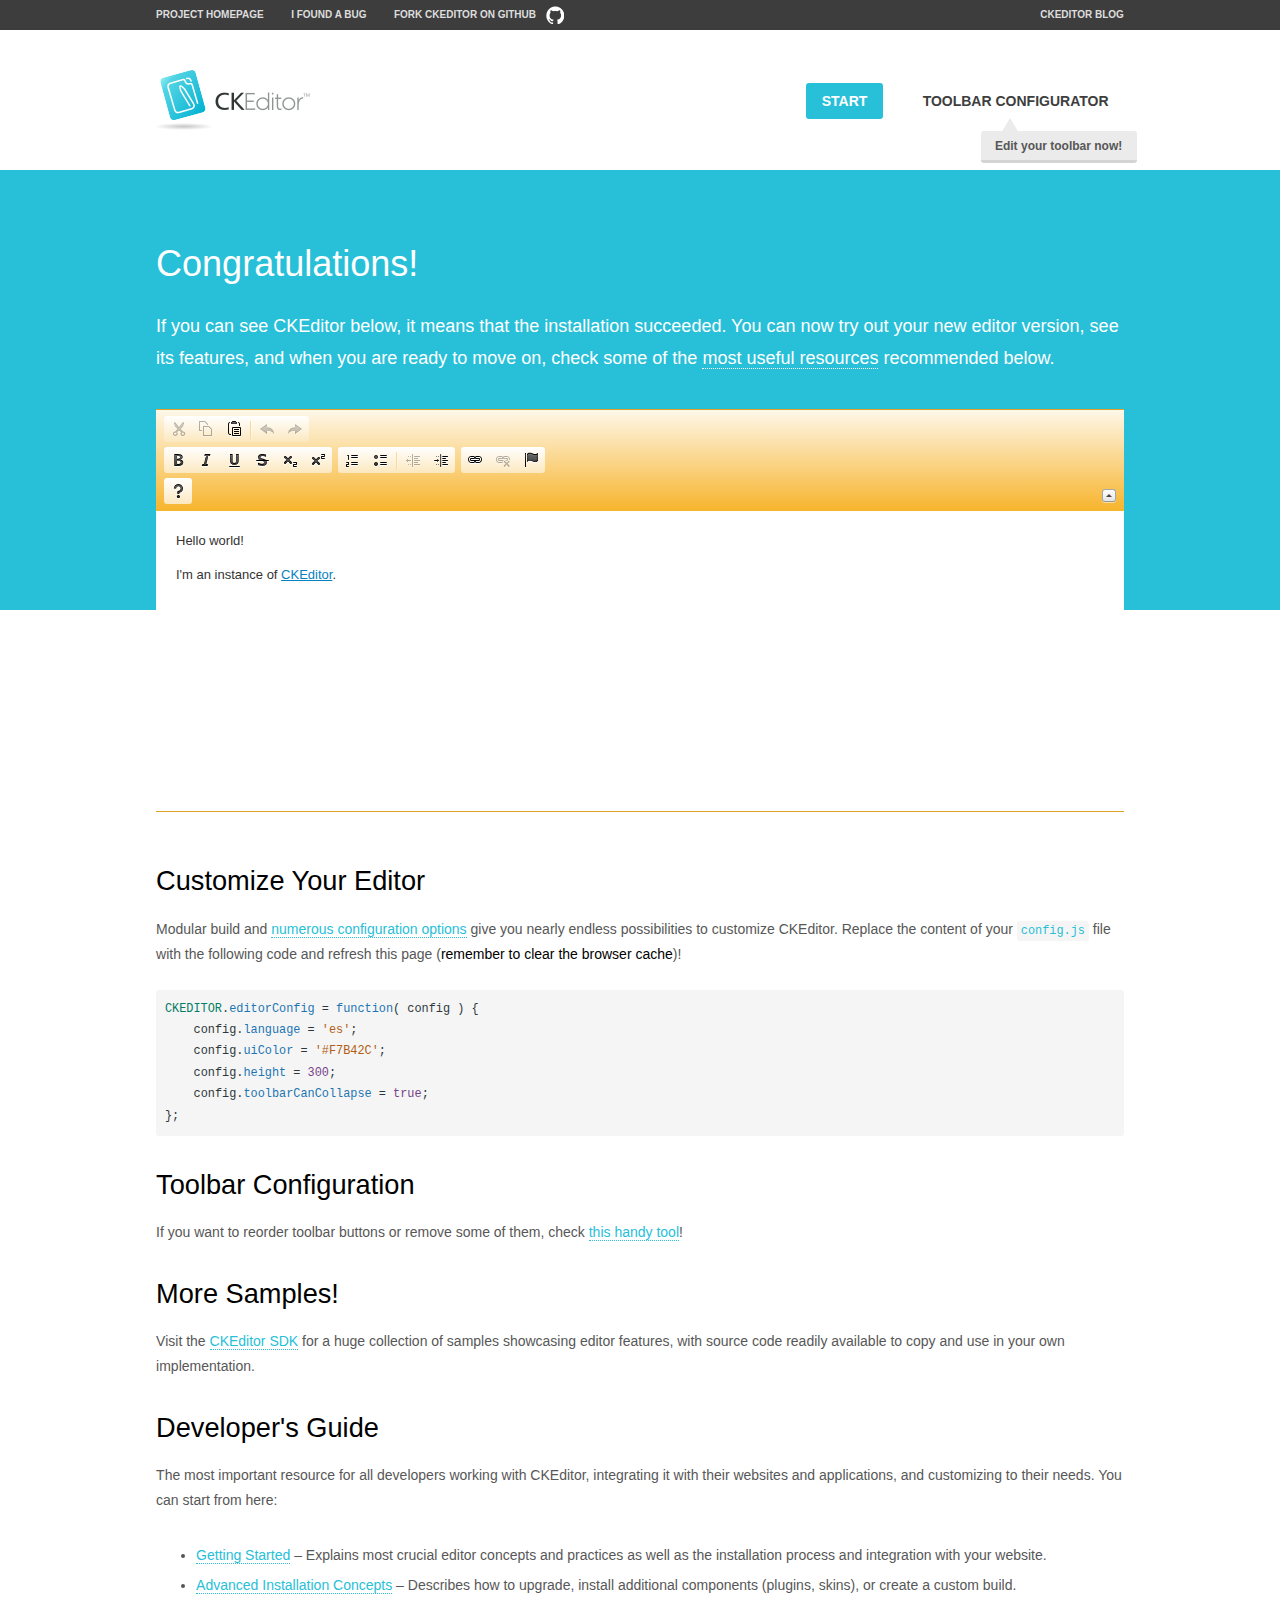
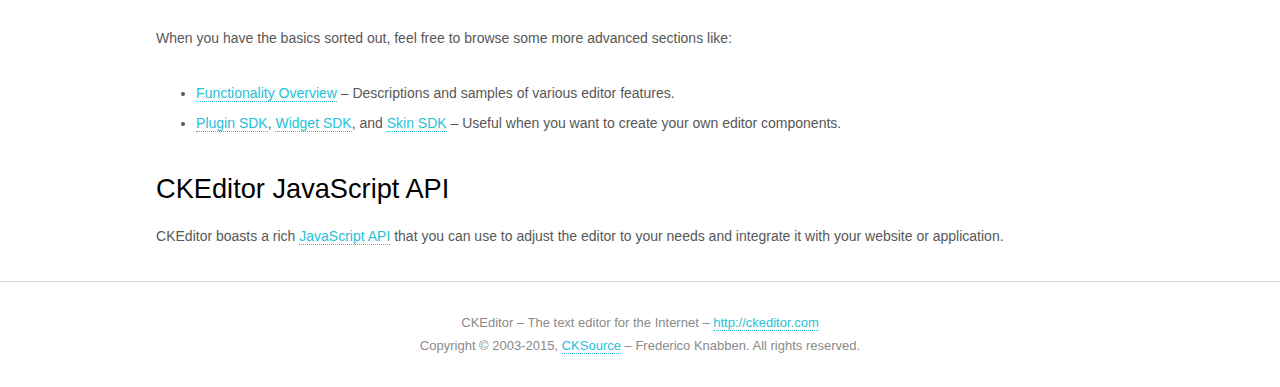
<file: ahroadmap_admin/ckeditor/samples/index.html>
<!DOCTYPE html>
<!--
Copyright (c) 2003-2015, CKSource - Frederico Knabben. All rights reserved.
For licensing, see LICENSE.md or http://ckeditor.com/license
-->
<html>
<head>
	<meta charset="utf-8">
	<title>CKEditor Sample</title>
	<script src="../ckeditor.js"></script>
	<script src="js/sample.js"></script>
	<link rel="stylesheet" href="css/samples.css">
	<link rel="stylesheet" href="toolbarconfigurator/lib/codemirror/neo.css">
</head>
<body id="main">

<nav class="navigation-a">
	<div class="grid-container">
		<ul class="navigation-a-left grid-width-70">
			<li><a href="http://ckeditor.com">Project Homepage</a></li>
			<li><a href="http://dev.ckeditor.com/">I found a bug</a></li>
			<li><a href="http://github.com/ckeditor/ckeditor-dev" class="icon-pos-right icon-navigation-a-github">Fork CKEditor on GitHub</a></li>
		</ul>
		<ul class="navigation-a-right grid-width-30">
			<li><a href="http://ckeditor.com/blog-list">CKEditor Blog</a></li>
		</ul>
	</div>
</nav>

<header class="header-a">
	<div class="grid-container">
		<h1 class="header-a-logo grid-width-30">
			<a href="index.html"><img src="img/logo.png" alt="CKEditor Sample"></a>
		</h1>

		<nav class="navigation-b grid-width-70">
			<ul>
				<li><a href="index.html" class="button-a button-a-background">Start</a></li>
				<li><a href="toolbarconfigurator/index.html" class="button-a">Toolbar configurator <span class="balloon-a balloon-a-nw">Edit your toolbar now!</span></a></li>
			</ul>
		</nav>
	</div>
</header>

<main>
	<div class="adjoined-top">
		<div class="grid-container">
			<div class="content grid-width-100">
				<h1>Congratulations!</h1>
				<p>
					If you can see CKEditor below, it means that the installation succeeded.
					You can now try out your new editor version, see its features, and when you are ready to move on, check some of the <a href="#sample-customize">most useful resources</a> recommended below.
				</p>
			</div>
		</div>
	</div>
	<div class="adjoined-bottom">
		<div class="grid-container">
			<div class="grid-width-100">
				<div id="editor">
					<h1>Hello world!</h1>
					<p>I'm an instance of <a href="http://ckeditor.com">CKEditor</a>.</p>
				</div>
			</div>
		</div>
	</div>

	<div class="grid-container">
		<div class="content grid-width-100">
			<section id="sample-customize">
				<h2>Customize Your Editor</h2>
				<p>Modular build and <a href="http://docs.ckeditor.com/#!/guide/dev_configuration">numerous configuration options</a> give you nearly endless possibilities to customize CKEditor. Replace the content of your <code><a href="../config.js">config.js</a></code> file with the following code and refresh this page (<strong>remember to clear the browser cache</strong>)!</p>
		<pre class="cm-s-neo CodeMirror"><code><span style="padding-right: 0.1px;"><span class="cm-variable">CKEDITOR</span>.<span class="cm-property">editorConfig</span> <span class="cm-operator">=</span> <span class="cm-keyword">function</span>( <span class="cm-def">config</span> ) {</span>
<span style="padding-right: 0.1px;"><span class="cm-tab">	</span><span class="cm-variable-2">config</span>.<span class="cm-property">language</span> <span class="cm-operator">=</span> <span class="cm-string">'es'</span>;</span>
<span style="padding-right: 0.1px;"><span class="cm-tab">	</span><span class="cm-variable-2">config</span>.<span class="cm-property">uiColor</span> <span class="cm-operator">=</span> <span class="cm-string">'#F7B42C'</span>;</span>
<span style="padding-right: 0.1px;"><span class="cm-tab">	</span><span class="cm-variable-2">config</span>.<span class="cm-property">height</span> <span class="cm-operator">=</span> <span class="cm-number">300</span>;</span>
<span style="padding-right: 0.1px;"><span class="cm-tab">	</span><span class="cm-variable-2">config</span>.<span class="cm-property">toolbarCanCollapse</span> <span class="cm-operator">=</span> <span class="cm-atom">true</span>;</span>
<span style="padding-right: 0.1px;">};</span></code></pre>
			</section>

			<section>
				<h2>Toolbar Configuration</h2>
				<p>If you want to reorder toolbar buttons or remove some of them, check <a href="toolbarconfigurator/index.html">this handy tool</a>!</p>
			</section>

			<section>
				<h2>More Samples!</h2>
				<p>Visit the <a href="http://sdk.ckeditor.com">CKEditor SDK</a> for a huge collection of samples showcasing editor features, with source code readily available to copy and use in your own implementation.</p>
			</section>

			<section>
				<h2>Developer's Guide</h2>
				<p>The most important resource for all developers working with CKEditor, integrating it with their websites and applications, and customizing to their needs. You can start from here:</p>
				<ul>
					<li><a href="http://docs.ckeditor.com/#!/guide/dev_installation">Getting Started</a> &ndash; Explains most crucial editor concepts and practices as well as the installation process and integration with your website.</li>
					<li><a href="http://docs.ckeditor.com/#!/guide/dev_advanced_installation">Advanced Installation Concepts</a> &ndash; Describes how to upgrade, install additional components (plugins, skins), or create a custom build.</li>
				</ul>
					<p>When you have the basics sorted out, feel free to browse some more advanced sections like:</p>
				<ul>
					<li><a href="http://docs.ckeditor.com/#!/guide/dev_features">Functionality Overview</a> &ndash; Descriptions and samples of various editor features.</li>
					<li><a href="http://docs.ckeditor.com/#!/guide/plugin_sdk_intro">Plugin SDK</a>, <a href="http://docs.ckeditor.com/#!/guide/widget_sdk_intro">Widget SDK</a>, and <a href="http://docs.ckeditor.com/#!/guide/skin_sdk_intro">Skin SDK</a> &ndash; Useful when you want to create your own editor components.</li>
				</ul>
			</section>

			<section>
				<h2>CKEditor JavaScript API</h2>
				<p>CKEditor boasts a rich <a href="http://docs.ckeditor.com/#!/api">JavaScript API</a> that you can use to adjust the editor to your needs and integrate it with your website or application.</p>
			</section>
		</div>
	</div>
</main>

<footer class="footer-a grid-container">
	<div class="grid-container">
		<p class="grid-width-100">
			CKEditor &ndash; The text editor for the Internet &ndash; <a class="samples" href="http://ckeditor.com/">http://ckeditor.com</a>
		</p>
		<p class="grid-width-100" id="copy">
			Copyright &copy; 2003-2015, <a class="samples" href="http://cksource.com/">CKSource</a> &ndash; Frederico Knabben. All rights reserved.
		</p>
	</div>
</footer>
<script>
	initSample();
</script>

</body>
</html>
</file>
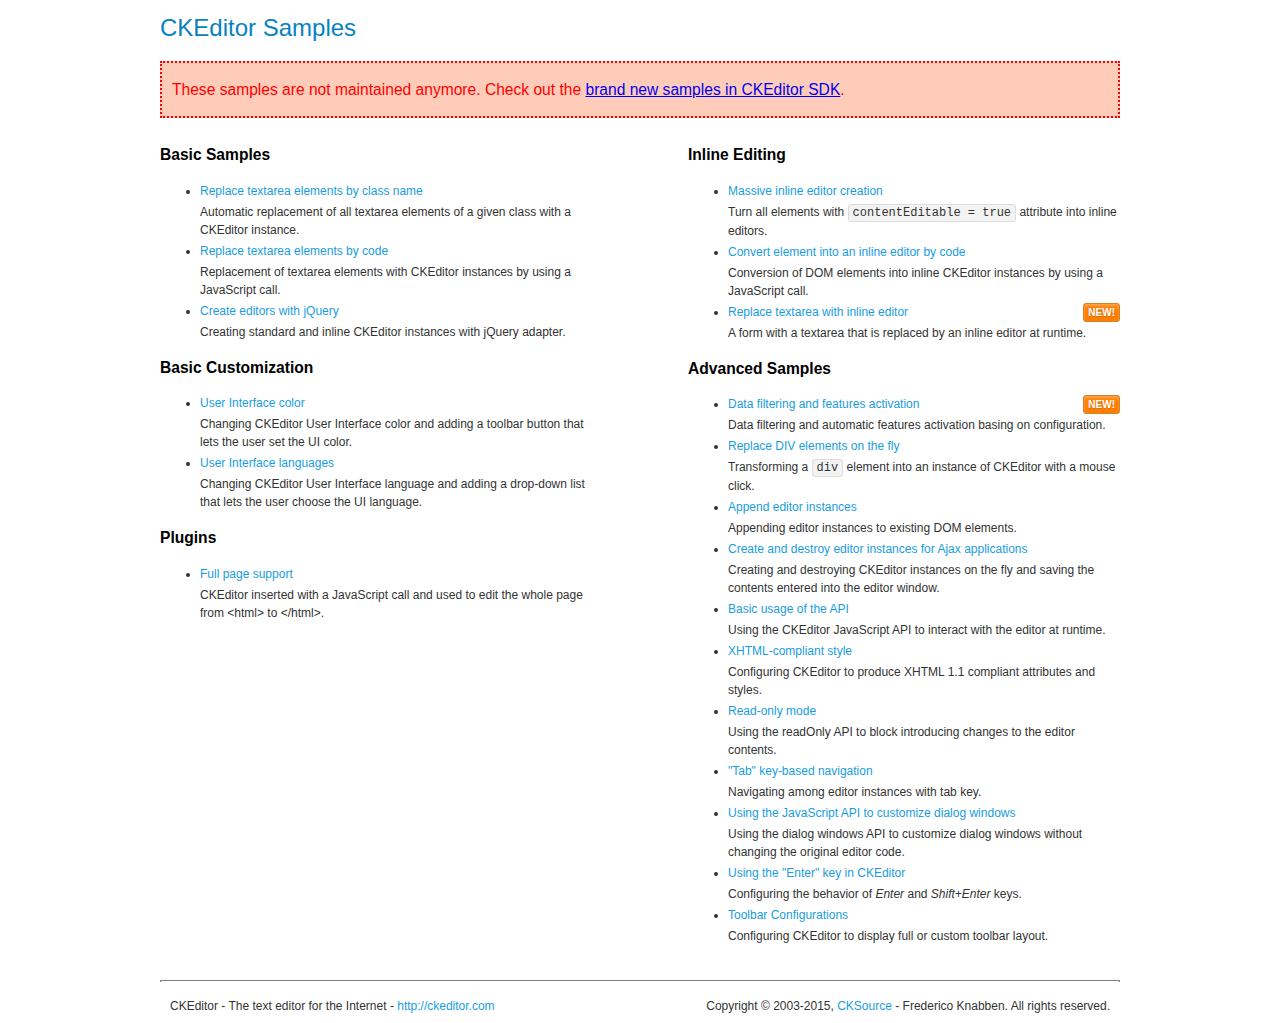
<file: ahroadmap_admin/ckeditor/samples/old/index.html>
<!DOCTYPE html>
<!--
Copyright (c) 2003-2015, CKSource - Frederico Knabben. All rights reserved.
For licensing, see LICENSE.md or http://ckeditor.com/license
-->
<html>
<head>
	<meta charset="utf-8">
	<title>CKEditor Samples</title>
	<link rel="stylesheet" href="sample.css">
</head>
<body>
	<h1 class="samples">
		CKEditor Samples
	</h1>
	<div class="warning deprecated">
		These samples are not maintained anymore. Check out the <a href="http://sdk.ckeditor.com/">brand new samples in CKEditor SDK</a>.
	</div>
	<div class="twoColumns">
		<div class="twoColumnsLeft">
			<h2 class="samples">
				Basic Samples
			</h2>
			<dl class="samples">
				<dt><a class="samples" href="replacebyclass.html">Replace textarea elements by class name</a></dt>
				<dd>Automatic replacement of all textarea elements of a given class with a CKEditor instance.</dd>

				<dt><a class="samples" href="replacebycode.html">Replace textarea elements by code</a></dt>
				<dd>Replacement of textarea elements with CKEditor instances by using a JavaScript call.</dd>

				<dt><a class="samples" href="jquery.html">Create editors with jQuery</a></dt>
				<dd>Creating standard and inline CKEditor instances with jQuery adapter.</dd>
			</dl>

			<h2 class="samples">
				Basic Customization
			</h2>
			<dl class="samples">
				<dt><a class="samples" href="uicolor.html">User Interface color</a></dt>
				<dd>Changing CKEditor User Interface color and adding a toolbar button that lets the user set the UI color.</dd>

				<dt><a class="samples" href="uilanguages.html">User Interface languages</a></dt>
				<dd>Changing CKEditor User Interface language and adding a drop-down list that lets the user choose the UI language.</dd>
			</dl>


			<h2 class="samples">Plugins</h2>
<dl class="samples">
<dt><a class="samples" href="wysiwygarea/fullpage.html">Full page support</a></dt>
<dd>CKEditor inserted with a JavaScript call and used to edit the whole page from &lt;html&gt; to &lt;/html&gt;.</dd>
</dl>
		</div>
		<div class="twoColumnsRight">
			<h2 class="samples">
				Inline Editing
			</h2>
			<dl class="samples">
				<dt><a class="samples" href="inlineall.html">Massive inline editor creation</a></dt>
				<dd>Turn all elements with <code>contentEditable = true</code> attribute into inline editors.</dd>

				<dt><a class="samples" href="inlinebycode.html">Convert element into an inline editor by code</a></dt>
				<dd>Conversion of DOM elements into inline CKEditor instances by using a JavaScript call.</dd>

				<dt><a class="samples" href="inlinetextarea.html">Replace textarea with inline editor</a> <span class="new">New!</span></dt>
				<dd>A form with a textarea that is replaced by an inline editor at runtime.</dd>

				
			</dl>

			<h2 class="samples">
				Advanced Samples
			</h2>
			<dl class="samples">
				<dt><a class="samples" href="datafiltering.html">Data filtering and features activation</a> <span class="new">New!</span></dt>
				<dd>Data filtering and automatic features activation basing on configuration.</dd>

				<dt><a class="samples" href="divreplace.html">Replace DIV elements on the fly</a></dt>
				<dd>Transforming a <code>div</code> element into an instance of CKEditor with a mouse click.</dd>

				<dt><a class="samples" href="appendto.html">Append editor instances</a></dt>
				<dd>Appending editor instances to existing DOM elements.</dd>

				<dt><a class="samples" href="ajax.html">Create and destroy editor instances for Ajax applications</a></dt>
				<dd>Creating and destroying CKEditor instances on the fly and saving the contents entered into the editor window.</dd>

				<dt><a class="samples" href="api.html">Basic usage of the API</a></dt>
				<dd>Using the CKEditor JavaScript API to interact with the editor at runtime.</dd>

				<dt><a class="samples" href="xhtmlstyle.html">XHTML-compliant style</a></dt>
				<dd>Configuring CKEditor to produce XHTML 1.1 compliant attributes and styles.</dd>

				<dt><a class="samples" href="readonly.html">Read-only mode</a></dt>
				<dd>Using the readOnly API to block introducing changes to the editor contents.</dd>

				<dt><a class="samples" href="tabindex.html">"Tab" key-based navigation</a></dt>
				<dd>Navigating among editor instances with tab key.</dd>


				
<dt><a class="samples" href="dialog/dialog.html">Using the JavaScript API to customize dialog windows</a></dt>
<dd>Using the dialog windows API to customize dialog windows without changing the original editor code.</dd>

<dt><a class="samples" href="enterkey/enterkey.html">Using the &quot;Enter&quot; key in CKEditor</a></dt>
<dd>Configuring the behavior of <em>Enter</em> and <em>Shift+Enter</em> keys.</dd>

<dt><a class="samples" href="toolbar/toolbar.html">Toolbar Configurations</a></dt>
<dd>Configuring CKEditor to display full or custom toolbar layout.</dd>

			</dl>
		</div>
	</div>
	<div id="footer">
		<hr>
		<p>
			CKEditor - The text editor for the Internet - <a class="samples" href="http://ckeditor.com/">http://ckeditor.com</a>
		</p>
		<p id="copy">
			Copyright &copy; 2003-2015, <a class="samples" href="http://cksource.com/">CKSource</a> - Frederico Knabben. All rights reserved.
		</p>
	</div>
</body>
</html>
</file>
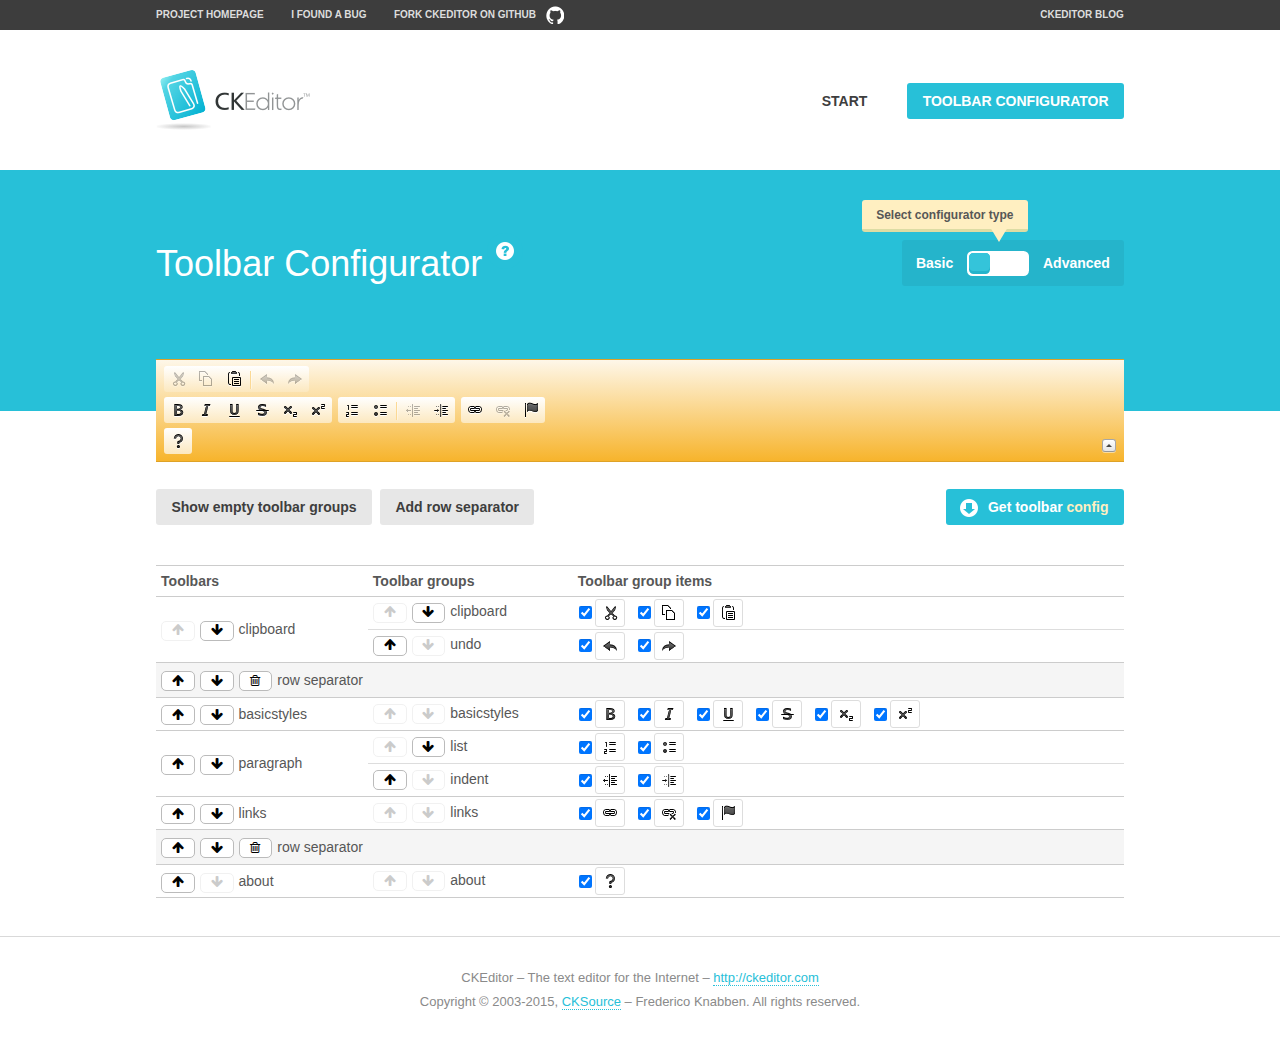
<file: ahroadmap_admin/ckeditor/samples/toolbarconfigurator/index.html>
<!DOCTYPE html>
<!--
Copyright (c) 2003-2015, CKSource - Frederico Knabben. All rights reserved.
For licensing, see LICENSE.md or http://ckeditor.com/license
-->
<!--[if IE 8]><html class="ie8"><![endif]-->
<!--[if gt IE 8]><html><![endif]-->
<!--[if !IE]><!--><html><!--<![endif]-->
<head>
	<meta charset="utf-8">
	<title>Toolbar Configurator</title>
	<script src="../../ckeditor.js"></script>
	<script>
		if ( CKEDITOR.env.ie && CKEDITOR.env.version < 9 )
			CKEDITOR.tools.enableHtml5Elements( document );
	</script>
	<link rel="stylesheet" href="lib/codemirror/codemirror.css">
	<link rel="stylesheet" href="lib/codemirror/show-hint.css">
	<link rel="stylesheet" href="lib/codemirror/neo.css">
	<link rel="stylesheet" href="css/fontello.css">
	<link rel="stylesheet" href="../css/samples.css">
</head>
<body id="toolbar">

<nav class="navigation-a">
	<div class="grid-container">
		<ul class="navigation-a-left grid-width-70">
			<li><a href="http://ckeditor.com">Project Homepage</a></li>
			<li><a href="http://dev.ckeditor.com/">I found a bug</a></li>
			<li><a href="http://github.com/ckeditor/ckeditor-dev" class="icon-pos-right icon-navigation-a-github">Fork CKEditor on GitHub</a></li>
		</ul>
		<ul class="navigation-a-right grid-width-30">
			<li><a href="http://ckeditor.com/blog-list">CKEditor Blog</a></li>
		</ul>
	</div>
</nav>

<header class="header-a">
	<div class="grid-container">
		<h1 class="header-a-logo grid-width-30">
			<a href="../index.html"><img src="../img/logo.png" alt="CKEditor Logo"></a>
		</h1>
		<nav class="navigation-b grid-width-70">
			<ul>
				<li><a href="../index.html"  class="button-a">Start</a></li>
				<li><a href="index.html"  class="button-a button-a-background">Toolbar configurator</a></li>
			</ul>
		</nav>
	</div>
</header>

<main>
	<div class="adjoined-top">
		<div class="grid-container">
			<div class="content grid-width-100">
				<div class="grid-container-nested">
					<h1 class="grid-width-60">
						Toolbar Configurator
						<a href="#help-content" type="button" title="Configurator help" id="help" class="button-a button-a-background button-a-no-text icon-pos-left icon-question-mark">Help</a>
					</h1>

					<div class="grid-width-40 grid-switch-magic">
						<div class="switch">
							<span class="balloon-a balloon-a-se">Select configurator type</span>
							<input type="radio" name="radio" data-num="1" id="radio-basic" />
							<input type="radio" name="radio" data-num="2" id="radio-advanced" />
							<label data-for="1" for="radio-basic">Basic</label>
							<span class="switch-inner">
								<span class="handler"></span>
							</span>
							<label data-for="2" for="radio-advanced">Advanced</label>
						</div>
					</div>
				</div>
			</div>
		</div>
	</div>
	<div class="adjoined-bottom">
		<div class="grid-container">
			<div class="grid-width-100">
				<div class="editors-container">
					<div id="editor-basic"></div>
					<div id="editor-advanced"></div>
				</div>
			</div>
		</div>
	</div>

	<div class="grid-container configurator">
		<div class="content grid-width-100">
			<div class="configurator">
				<div>
					<div id="toolbarModifierWrapper"></div>
				</div>
			</div>
		</div>
	</div>

	<div id="help-content">
		<div class="grid-container">
			<div class="grid-width-100">
				<h2>What Am I Doing Here?</h2>

				<div class="grid-container grid-container-nested">
					<div class="basic">
						<div class="grid-width-50">
							<p>Arrange <a href="http://docs.ckeditor.com/#!/api/CKEDITOR.config-cfg-toolbarGroups">toolbar groups</a>, toggle <a href="http://docs.ckeditor.com/#!/api/CKEDITOR.config-cfg-removeButtons">button visibility</a> according to your needs and get your toolbar configuration.</p>
							<p>You can replace the content of the <a href="../../config.js"><code>config.js</code></a> file with the generated configuration. If you already set some configuration options you will need to merge both configurations.</p>
						</div>
						<div class="grid-width-50">
							<p>Read more about different ways of <a href="http://docs.ckeditor.com/#!/guide/dev_configuration">setting configuration</a> and do not forget about <strong>clearing browser cache</strong>.</p>
							<p>Arranging toolbar groups is the recommended way of configuring the toolbar, but if you need more freedom you can use the <a href="#advanced">advanced configurator</a>.</p>
						</div>
					</div>
					<div class="advanced" style="display: none;">
						<div class="grid-width-50">
							<p>With this code editor you can edit your <a href="http://docs.ckeditor.com/#!/api/CKEDITOR.config-cfg-toolbar">toolbar configuration</a> live.</p>
							<p>You can replace the content of the <a href="../../config.js"><code>config.js</code></a> file with the generated configuration. If you already set some configuration options you will need to merge both configurations.</p>
						</div>
						<div class="grid-width-50">
							<p>Read more about different ways of <a href="http://docs.ckeditor.com/#!/guide/dev_configuration">setting configuration</a> and do not forget about <strong>clearing browser cache</strong>.</p>
						</div>
					</div>
				</div>

				<p class="grid-container grid-container-nested">
					<button type="button" class="help-content-close grid-width-100 button-a button-a-background">Got it. Let's play!</button>
				</p>
			</div>
		</div>
	</div>
</main>

<footer class="footer-a grid-container">
	<p class="grid-width-100">
		CKEditor &ndash; The text editor for the Internet &ndash; <a class="samples" href="http://ckeditor.com/">http://ckeditor.com</a>
	</p>
	<p class="grid-width-100" id="copy">
		Copyright &copy; 2003-2015, <a class="samples" href="http://cksource.com/">CKSource</a> &ndash; Frederico Knabben. All rights reserved.
	</p>
</footer>

<script src="lib/codemirror/codemirror.js"></script>
<script src="lib/codemirror/javascript.js"></script>
<script src="lib/codemirror/show-hint.js"></script>

<script src="js/fulltoolbareditor.js"></script>
<script src="js/abstracttoolbarmodifier.js"></script>
<script src="js/toolbarmodifier.js"></script>
<script src="js/toolbartextmodifier.js"></script>
<script src="../js/sf.js"></script>

<script>
	( function() {
		'use strict';

		var mode = ( window.location.hash.substr( 1 ) === 'advanced' ) ? 'advanced' : 'basic',
			configuratorSection = CKEDITOR.document.findOne( 'main > .grid-container.configurator' ),
			basicInstruction = CKEDITOR.document.findOne( '#help-content .basic' ),
			advancedInstruction = CKEDITOR.document.findOne( '#help-content .advanced' ),

			// Configurator mode switcher.
			modeSwitchBasic = CKEDITOR.document.getById( 'radio-basic' ),
			modeSwitchAdvanced = CKEDITOR.document.getById( 'radio-advanced' );

		// Initial setup
		function updateSwitcher() {
			if ( mode === 'advanced' ) {
				modeSwitchAdvanced.$.checked = true;
			} else {
				modeSwitchBasic.$.checked = true;
			}
		}

		updateSwitcher();

		CKEDITOR.document.getWindow().on( 'hashchange', function( e ) {
			var hash = window.location.hash.substr( 1 );
			if ( !( hash === 'advanced' || hash === 'basic' ) ) {
				return;
			}
			mode = hash;
			onToolbarsDone( mode );
		} );

		CKEDITOR.document.getWindow().on( 'resize', function() {
			updateToolbar( ( mode === 'basic' ? toolbarModifier : toolbarTextModifier )[ 'editorInstance' ] );
		} );

		function onRefresh( modifier ) {
			modifier = modifier || this;

			if ( mode === 'basic' && modifier instanceof ToolbarConfigurator.ToolbarTextModifier ) {
				return;
			}

			// CodeMirror container becomes visible, so we need to refresh and to avoid rendering problems.
			if ( mode === 'advanced' && modifier instanceof ToolbarConfigurator.ToolbarTextModifier ) {
				modifier.codeContainer.refresh();
			}

			updateToolbar( modifier.editorInstance );
		}

		function updateToolbar( editor ) {
			var editorContainer = editor.container;

			// Not always editor is loaded.
			if ( !editorContainer ) {
				return;
			}

			var displayStyle = editorContainer.getStyle( 'display' );

			editorContainer.setStyle( 'display', 'block' );

			var newHeight = editorContainer.getSize( 'height' );

			var newMarginTop = parseInt( editorContainer.getComputedStyle( 'margin-top' ), 10 );
			newMarginTop = ( isNaN( newMarginTop ) ? 0 : Number( newMarginTop ) );

			var newMarginBottom = parseInt( editorContainer.getComputedStyle( 'margin-bottom' ), 10 );
			newMarginBottom = ( isNaN( newMarginBottom ) ? 0 : Number( newMarginBottom ) );

			var result = newHeight + newMarginTop + newMarginBottom;

			editorContainer.setStyle( 'display', displayStyle );

			editor.container.getAscendant( 'div' ).setStyle( 'height', result + 'px' );
		}

		var toolbarModifier = new ToolbarConfigurator.ToolbarModifier( 'editor-basic' );

		var done = 0;
		toolbarModifier.init( onToolbarInit );
		toolbarModifier.onRefresh = onRefresh;

		CKEDITOR.document.getById( 'toolbarModifierWrapper' ).append( toolbarModifier.mainContainer );

		var toolbarTextModifier = new ToolbarConfigurator.ToolbarTextModifier( 'editor-advanced' );
		toolbarTextModifier.init( onToolbarInit );
		toolbarTextModifier.onRefresh = onRefresh;

		function onToolbarInit() {
			if ( ++done === 2 ) {
				onToolbarsDone();

				positionSticky.watch( CKEDITOR.document.findOne( '.toolbar' ), function() {
					return mode === 'advanced';
				} );
			}
		}

		function onToolbarsDone() {
			if ( mode === 'basic' ) {
				toggleModeBasic( false );
			} else {
				toggleModeAdvanced( false );
			}

			updateSwitcher();

			setTimeout( function() {
				CKEDITOR.document.findOne( '.editors-container' ).addClass( 'active' );
				CKEDITOR.document.findOne( '#toolbarModifierWrapper' ).addClass( 'active' );
			}, 200 );
		}

		CKEDITOR.document.getById( 'toolbarModifierWrapper' ).append( toolbarTextModifier.mainContainer );

		function toogleModeSwitch( onElement, offElement, onModifier, offModifier ) {
			onElement.addClass( 'fancy-button-active' );
			offElement.removeClass( 'fancy-button-active' );

			onModifier.showUI();
			offModifier.hideUI();
		}

		function toggleModeBasic( callOnRefresh ) {
			callOnRefresh = ( callOnRefresh !== false );
			mode = 'basic';
			window.location.hash = '#basic';
			toogleModeSwitch( modeSwitchBasic, modeSwitchAdvanced, toolbarModifier, toolbarTextModifier );

			configuratorSection.removeClass( 'freed-width' );
			basicInstruction.show();
			advancedInstruction.hide();

			callOnRefresh && onRefresh( toolbarModifier );
		}

		function toggleModeAdvanced( callOnRefresh ) {
			callOnRefresh = ( callOnRefresh !== false );
			mode = 'advanced';
			window.location.hash = '#advanced';
			toogleModeSwitch( modeSwitchAdvanced, modeSwitchBasic, toolbarTextModifier, toolbarModifier );

			configuratorSection.addClass( 'freed-width' );
			advancedInstruction.show();
			basicInstruction.hide();

			callOnRefresh && onRefresh( toolbarTextModifier );
		}

		modeSwitchBasic.on( 'click', toggleModeBasic );
		modeSwitchAdvanced.on( 'click', toggleModeAdvanced );

		//
		// Position:sticky for the toolbar.
		//

		// Will make elements behave like they were styled with position:sticky.
		var positionSticky = {
			// Store object: {
			// 		element: CKEDITOR.dom.element, // Element which will float.
			// 		placeholder: CKEDITOR.dom.element, // Placeholder which is place to prevent page bounce.
			// 		isFixed: boolean // Whether element float now.
			// }
			watched: [],

			active: [],

			staticContainer: null,

			init: function() {
				var element = CKEDITOR.dom.element.createFromHtml(
					'<div class="staticContainer">' +
						'<div class="grid-container" >' +
							'<div class="grid-width-100">' +
								'<div class="inner"></div>' +
							'</div>' +
						'</div>' +
					'</div>' );

				this.staticContainer = element.findOne( '.inner' );

				CKEDITOR.document.getBody().append( element );
			},

			watch: function( element, preventFunc ) {
				this.watched.push( {
					element: element,
					placeholder: new CKEDITOR.dom.element( 'div' ),
					isFixed: false,
					preventFunc: preventFunc
				} );
			},

			checkAll: function() {
				for ( var i = 0; i < this.watched.length; i++ ) {
					this.check( this.watched[ i ] );
				}
			},

			check: function( element ) {
				var isFixed = element.isFixed;
				var shouldBeFixed = this.shouldBeFixed( element );

				// Nothing to be done.
				if ( isFixed === shouldBeFixed ) {
					return;
				}

				var placeholder = element.placeholder;

				if ( isFixed ) {
					// Unfixing.

					element.element.insertBefore( placeholder );
					placeholder.remove();

					element.element.removeStyle( 'margin' );

					this.active.splice( CKEDITOR.tools.indexOf( this.active, element ), 1 );

				} else {
					// Fixing.
					placeholder.setStyle( 'width', element.element.getSize( 'width' ) + 'px' );
					placeholder.setStyle( 'height', element.element.getSize( 'height' ) + 'px' );
					placeholder.setStyle( 'margin-bottom', element.element.getComputedStyle( 'margin-bottom' ) );
					placeholder.setStyle( 'display', element.element.getComputedStyle( 'display' ) );
					placeholder.insertAfter( element.element );

					this.staticContainer.append( element.element );

					this.active.push( element );
				}

				element.isFixed = !element.isFixed;
			},

			shouldBeFixed: function( element ) {
				if ( element.preventFunc && element.preventFunc() ) {
					return false;
				}

				// If element is already fixed we are checking it's placeholder.
				var related = ( element.isFixed ? element.placeholder : element.element ),
					clientRect = related.$.getBoundingClientRect(),
					staticHeight = this.staticContainer.getSize('height' ),
					elemHeight = element.element.getSize( 'height' );

				if ( element.isFixed ) {
					return ( clientRect.top + elemHeight < staticHeight );
				} else {
					return ( clientRect.top < staticHeight );
				}
			}
		};

		positionSticky.init();

		CKEDITOR.document.getWindow().on( 'scroll',
			new CKEDITOR.tools.eventsBuffer( 100, positionSticky.checkAll, positionSticky ).input
		);

		// Make the toolbar sticky.
		positionSticky.watch( CKEDITOR.document.findOne( '.editors-container' ) );

		// Help button and help-content.
		( function() {
			var helpButton = CKEDITOR.document.getById( 'help' ),
				helpContent = CKEDITOR.document.getById( 'help-content' );

			// Don't show help button on IE8 because it's unsupported by Pico Modal.
			if ( CKEDITOR.env.ie && CKEDITOR.env.version == 8 ) {
				helpButton.hide();
			} else {
				// Display help modal when the button is clicked.
				helpButton.on( 'click', function( evt ) {
					SF.modal( {
						// Clone modal content from DOM.
						content: helpContent.getHtml(),

						afterCreate: function( modal ) {
							// Enable modal content button to close the modal.
							new CKEDITOR.dom.element( modal.modalElem() ).findOne( '.help-content-close' ).once( 'click', modal.close );
						}
					} ).show();
				} );
			}
		} )();
	} )();
</script>
</body>
</html>
</file>
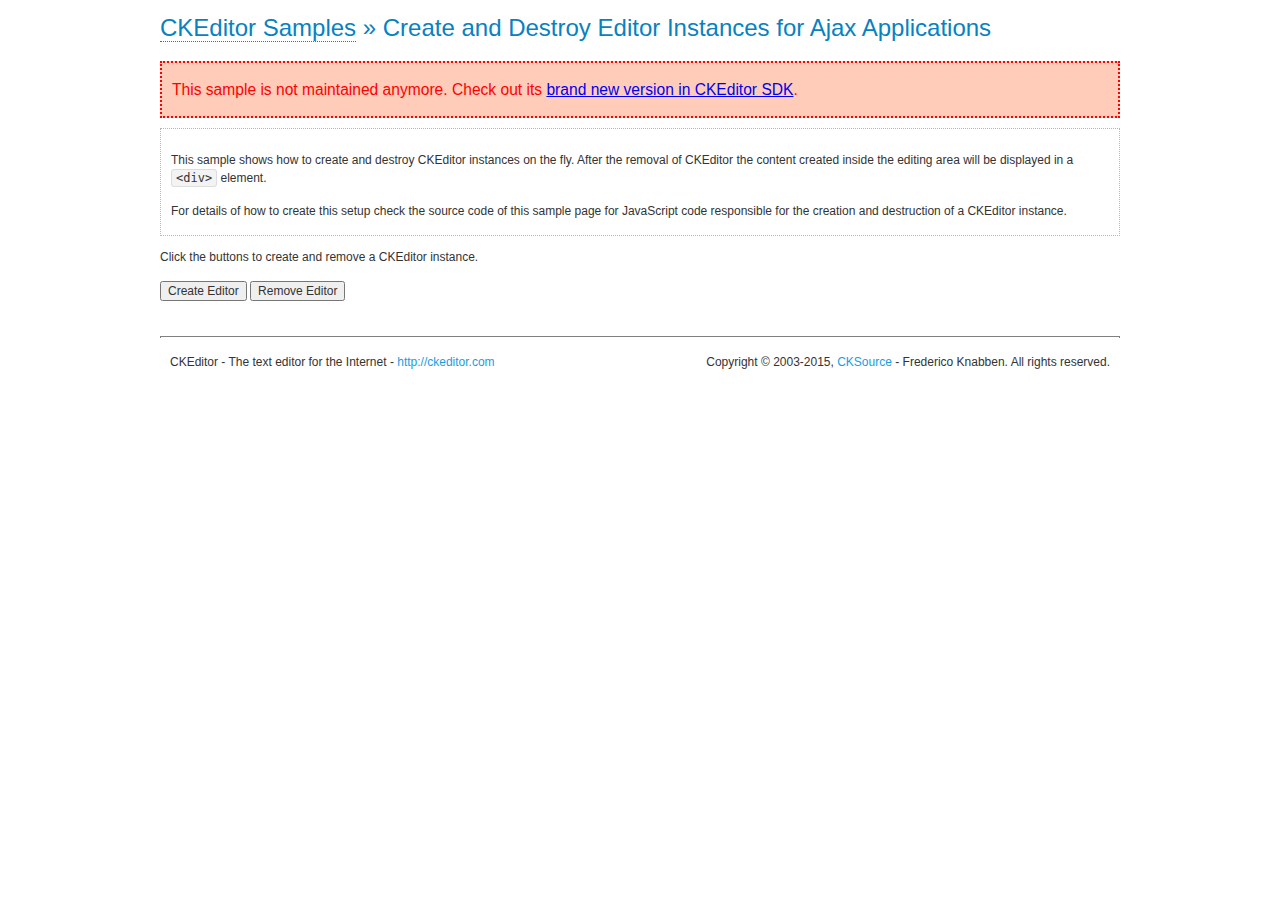
<file: ahroadmap_admin/ckeditor/samples/old/ajax.html>
<!DOCTYPE html>
<!--
Copyright (c) 2003-2015, CKSource - Frederico Knabben. All rights reserved.
For licensing, see LICENSE.md or http://ckeditor.com/license
-->
<html>
<head>
	<meta charset="utf-8">
	<title>Ajax &mdash; CKEditor Sample</title>
	<script src="../../ckeditor.js"></script>
	<link rel="stylesheet" href="sample.css">
	<script>

		var editor, html = '';

		function createEditor() {
			if ( editor )
				return;

			// Create a new editor inside the <div id="editor">, setting its value to html
			var config = {};
			editor = CKEDITOR.appendTo( 'editor', config, html );
		}

		function removeEditor() {
			if ( !editor )
				return;

			// Retrieve the editor contents. In an Ajax application, this data would be
			// sent to the server or used in any other way.
			document.getElementById( 'editorcontents' ).innerHTML = html = editor.getData();
			document.getElementById( 'contents' ).style.display = '';

			// Destroy the editor.
			editor.destroy();
			editor = null;
		}

	</script>
</head>
<body>
	<h1 class="samples">
		<a href="index.html">CKEditor Samples</a> &raquo; Create and Destroy Editor Instances for Ajax Applications
	</h1>
	<div class="warning deprecated">
		This sample is not maintained anymore. Check out its <a href="http://sdk.ckeditor.com/samples/saveajax.html">brand new version in CKEditor SDK</a>.
	</div>
	<div class="description">
		<p>
			This sample shows how to create and destroy CKEditor instances on the fly. After the removal of CKEditor the content created inside the editing
			area will be displayed in a <code>&lt;div&gt;</code> element.
		</p>
		<p>
			For details of how to create this setup check the source code of this sample page
			for JavaScript code responsible for the creation and destruction of a CKEditor instance.
		</p>
	</div>
	<p>Click the buttons to create and remove a CKEditor instance.</p>
	<p>
		<input onclick="createEditor();" type="button" value="Create Editor">
		<input onclick="removeEditor();" type="button" value="Remove Editor">
	</p>
	<!-- This div will hold the editor. -->
	<div id="editor">
	</div>
	<div id="contents" style="display: none">
		<p>
			Edited Contents:
		</p>
		<!-- This div will be used to display the editor contents. -->
		<div id="editorcontents">
		</div>
	</div>
	<div id="footer">
		<hr>
		<p>
			CKEditor - The text editor for the Internet - <a class="samples" href="http://ckeditor.com/">http://ckeditor.com</a>
		</p>
		<p id="copy">
			Copyright &copy; 2003-2015, <a class="samples" href="http://cksource.com/">CKSource</a> - Frederico
			Knabben. All rights reserved.
		</p>
	</div>
</body>
</html>
</file>
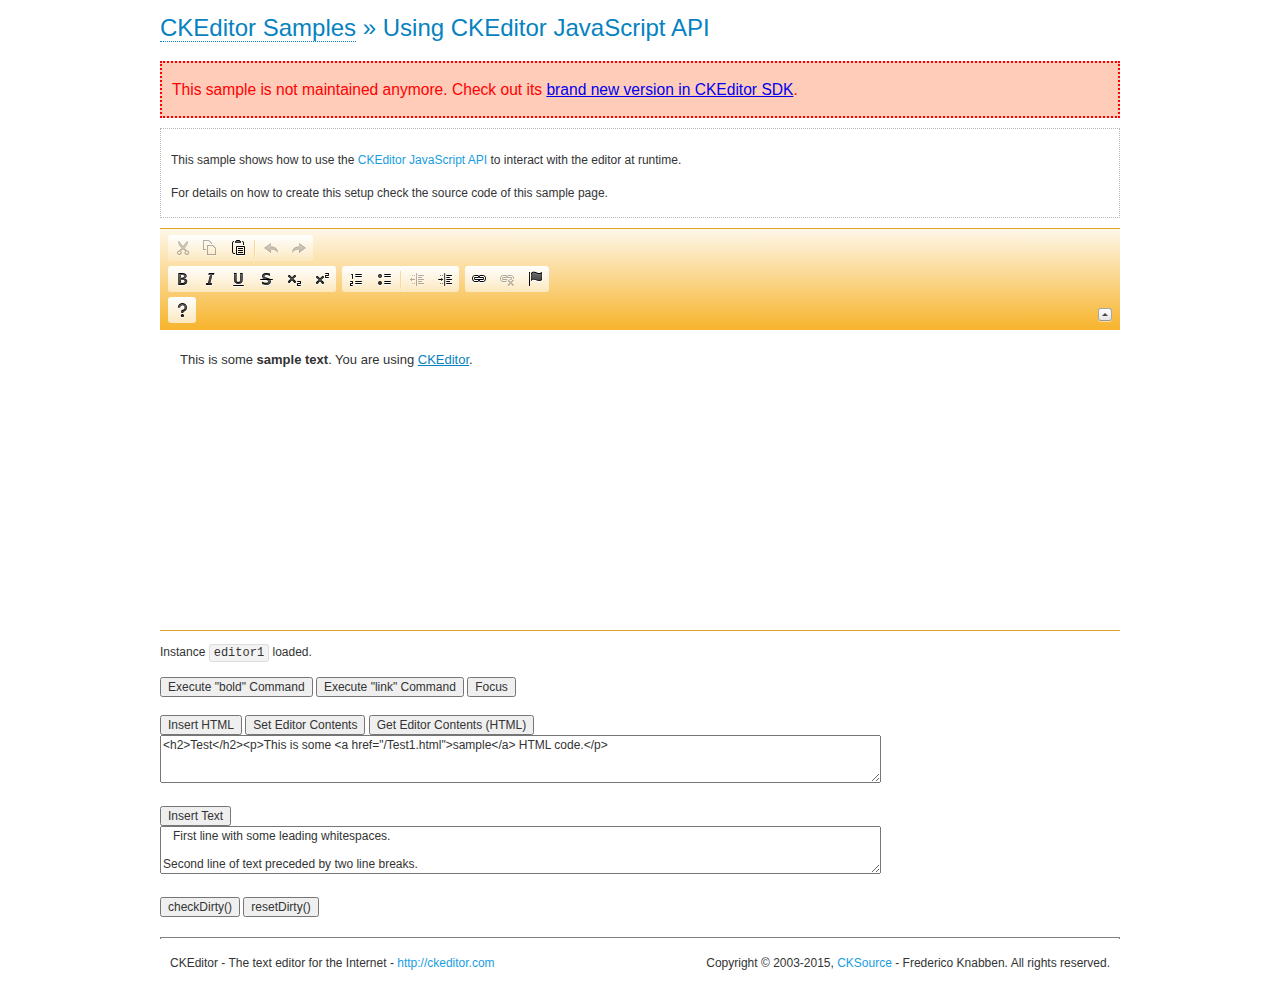
<file: ahroadmap_admin/ckeditor/samples/old/api.html>
<!DOCTYPE html>
<!--
Copyright (c) 2003-2015, CKSource - Frederico Knabben. All rights reserved.
For licensing, see LICENSE.md or http://ckeditor.com/license
-->
<html>
<head>
	<meta charset="utf-8">
	<title>API Usage &mdash; CKEditor Sample</title>
	<script src="../../ckeditor.js"></script>
	<link href="sample.css" rel="stylesheet">
	<script>

// The instanceReady event is fired, when an instance of CKEditor has finished
// its initialization.
CKEDITOR.on( 'instanceReady', function( ev ) {
	// Show the editor name and description in the browser status bar.
	document.getElementById( 'eMessage' ).innerHTML = 'Instance <code>' + ev.editor.name + '<\/code> loaded.';

	// Show this sample buttons.
	document.getElementById( 'eButtons' ).style.display = 'block';
});

function InsertHTML() {
	// Get the editor instance that we want to interact with.
	var editor = CKEDITOR.instances.editor1;
	var value = document.getElementById( 'htmlArea' ).value;

	// Check the active editing mode.
	if ( editor.mode == 'wysiwyg' )
	{
		// Insert HTML code.
		// http://docs.ckeditor.com/#!/api/CKEDITOR.editor-method-insertHtml
		editor.insertHtml( value );
	}
	else
		alert( 'You must be in WYSIWYG mode!' );
}

function InsertText() {
	// Get the editor instance that we want to interact with.
	var editor = CKEDITOR.instances.editor1;
	var value = document.getElementById( 'txtArea' ).value;

	// Check the active editing mode.
	if ( editor.mode == 'wysiwyg' )
	{
		// Insert as plain text.
		// http://docs.ckeditor.com/#!/api/CKEDITOR.editor-method-insertText
		editor.insertText( value );
	}
	else
		alert( 'You must be in WYSIWYG mode!' );
}

function SetContents() {
	// Get the editor instance that we want to interact with.
	var editor = CKEDITOR.instances.editor1;
	var value = document.getElementById( 'htmlArea' ).value;

	// Set editor contents (replace current contents).
	// http://docs.ckeditor.com/#!/api/CKEDITOR.editor-method-setData
	editor.setData( value );
}

function GetContents() {
	// Get the editor instance that you want to interact with.
	var editor = CKEDITOR.instances.editor1;

	// Get editor contents
	// http://docs.ckeditor.com/#!/api/CKEDITOR.editor-method-getData
	alert( editor.getData() );
}

function ExecuteCommand( commandName ) {
	// Get the editor instance that we want to interact with.
	var editor = CKEDITOR.instances.editor1;

	// Check the active editing mode.
	if ( editor.mode == 'wysiwyg' )
	{
		// Execute the command.
		// http://docs.ckeditor.com/#!/api/CKEDITOR.editor-method-execCommand
		editor.execCommand( commandName );
	}
	else
		alert( 'You must be in WYSIWYG mode!' );
}

function CheckDirty() {
	// Get the editor instance that we want to interact with.
	var editor = CKEDITOR.instances.editor1;
	// Checks whether the current editor contents present changes when compared
	// to the contents loaded into the editor at startup
	// http://docs.ckeditor.com/#!/api/CKEDITOR.editor-method-checkDirty
	alert( editor.checkDirty() );
}

function ResetDirty() {
	// Get the editor instance that we want to interact with.
	var editor = CKEDITOR.instances.editor1;
	// Resets the "dirty state" of the editor (see CheckDirty())
	// http://docs.ckeditor.com/#!/api/CKEDITOR.editor-method-resetDirty
	editor.resetDirty();
	alert( 'The "IsDirty" status has been reset' );
}

function Focus() {
	CKEDITOR.instances.editor1.focus();
}

function onFocus() {
	document.getElementById( 'eMessage' ).innerHTML = '<b>' + this.name + ' is focused </b>';
}

function onBlur() {
	document.getElementById( 'eMessage' ).innerHTML = this.name + ' lost focus';
}

	</script>

</head>
<body>
	<h1 class="samples">
		<a href="index.html">CKEditor Samples</a> &raquo; Using CKEditor JavaScript API
	</h1>
	<div class="warning deprecated">
		This sample is not maintained anymore. Check out its <a href="http://sdk.ckeditor.com/samples/api.html">brand new version in CKEditor SDK</a>.
	</div>
	<div class="description">
	<p>
		This sample shows how to use the
		<a class="samples" href="http://docs.ckeditor.com/#!/api/CKEDITOR.editor">CKEditor JavaScript API</a>
		to interact with the editor at runtime.
	</p>
	<p>
		For details on how to create this setup check the source code of this sample page.
	</p>
	</div>

	<!-- This <div> holds alert messages to be display in the sample page. -->
	<div id="alerts">
		<noscript>
			<p>
				<strong>CKEditor requires JavaScript to run</strong>. In a browser with no JavaScript
				support, like yours, you should still see the contents (HTML data) and you should
				be able to edit it normally, without a rich editor interface.
			</p>
		</noscript>
	</div>
	<form action="../../../samples/sample_posteddata.php" method="post">
		<textarea cols="100" id="editor1" name="editor1" rows="10">&lt;p&gt;This is some &lt;strong&gt;sample text&lt;/strong&gt;. You are using &lt;a href="http://ckeditor.com/"&gt;CKEditor&lt;/a&gt;.&lt;/p&gt;</textarea>

		<script>
			// Replace the <textarea id="editor1"> with an CKEditor instance.
			CKEDITOR.replace( 'editor1', {
				on: {
					focus: onFocus,
					blur: onBlur,

					// Check for availability of corresponding plugins.
					pluginsLoaded: function( evt ) {
						var doc = CKEDITOR.document, ed = evt.editor;
						if ( !ed.getCommand( 'bold' ) )
							doc.getById( 'exec-bold' ).hide();
						if ( !ed.getCommand( 'link' ) )
							doc.getById( 'exec-link' ).hide();
					}
				}
			});
		</script>

		<p id="eMessage">
		</p>

		<div id="eButtons" style="display: none">
			<input id="exec-bold" onclick="ExecuteCommand('bold');" type="button" value="Execute &quot;bold&quot; Command">
			<input id="exec-link" onclick="ExecuteCommand('link');" type="button" value="Execute &quot;link&quot; Command">
			<input onclick="Focus();" type="button" value="Focus">
			<br><br>
			<input onclick="InsertHTML();" type="button" value="Insert HTML">
			<input onclick="SetContents();" type="button" value="Set Editor Contents">
			<input onclick="GetContents();" type="button" value="Get Editor Contents (HTML)">
			<br>
			<textarea cols="100" id="htmlArea" rows="3">&lt;h2&gt;Test&lt;/h2&gt;&lt;p&gt;This is some &lt;a href="/Test1.html"&gt;sample&lt;/a&gt; HTML code.&lt;/p&gt;</textarea>
			<br>
			<br>
			<input onclick="InsertText();" type="button" value="Insert Text">
			<br>
			<textarea cols="100" id="txtArea" rows="3">   First line with some leading whitespaces.

Second line of text preceded by two line breaks.</textarea>
			<br>
			<br>
			<input onclick="CheckDirty();" type="button" value="checkDirty()">
			<input onclick="ResetDirty();" type="button" value="resetDirty()">
		</div>
	</form>
	<div id="footer">
		<hr>
		<p>
			CKEditor - The text editor for the Internet - <a class="samples" href="http://ckeditor.com/">http://ckeditor.com</a>
		</p>
		<p id="copy">
			Copyright &copy; 2003-2015, <a class="samples" href="http://cksource.com/">CKSource</a> - Frederico
			Knabben. All rights reserved.
		</p>
	</div>
</body>
</html>
</file>
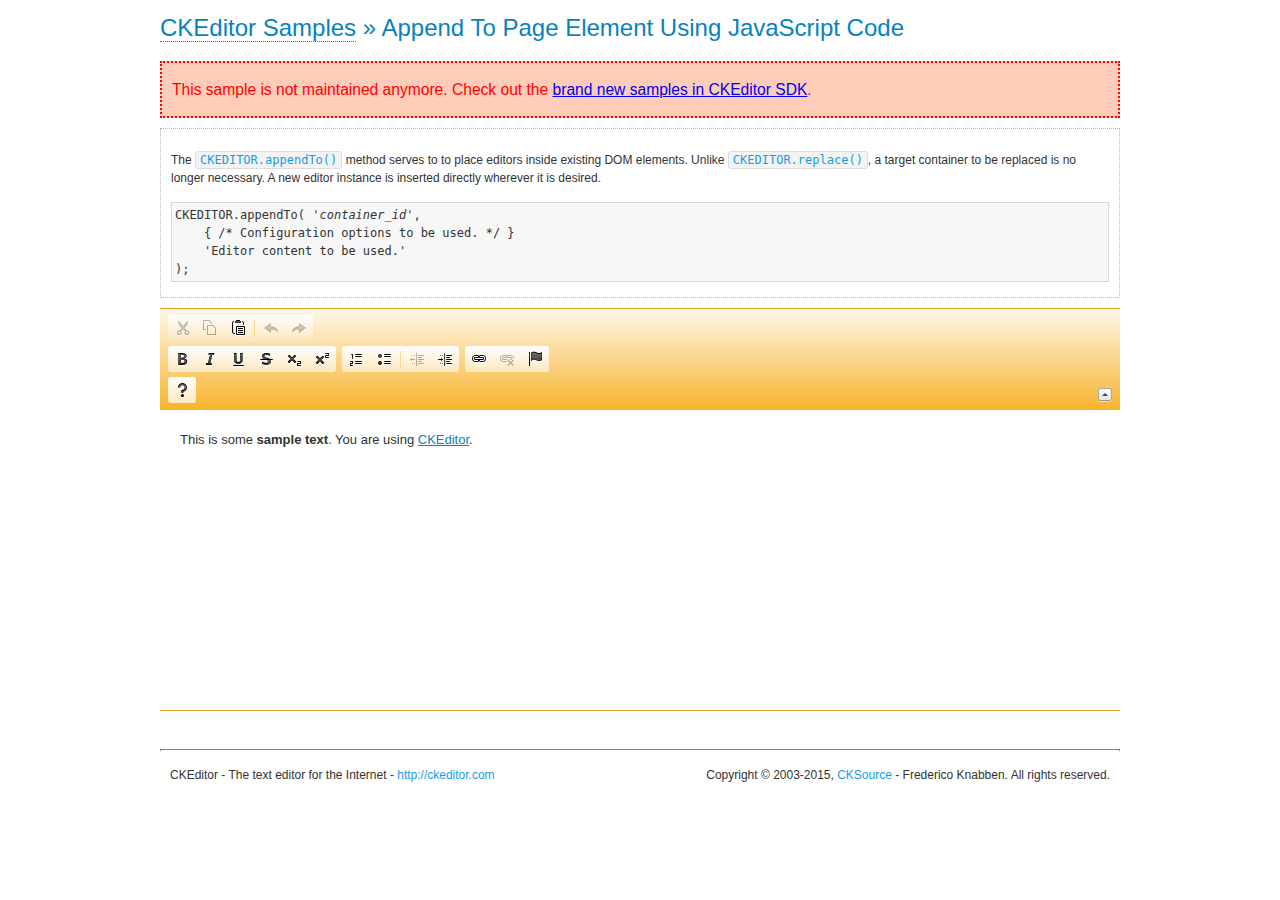
<file: ahroadmap_admin/ckeditor/samples/old/appendto.html>
<!DOCTYPE html>
<!--
Copyright (c) 2003-2015, CKSource - Frederico Knabben. All rights reserved.
For licensing, see LICENSE.md or http://ckeditor.com/license
-->
<html>
<head>
	<meta charset="utf-8">
	<title>Append To Page Element Using JavaScript Code &mdash; CKEditor Sample</title>
	<script src="../../ckeditor.js"></script>
	<link rel="stylesheet" href="sample.css">
</head>
<body>
	<h1 class="samples">
		<a href="index.html">CKEditor Samples</a> &raquo; Append To Page Element Using JavaScript Code
	</h1>
	<div class="warning deprecated">
		This sample is not maintained anymore. Check out the <a href="http://sdk.ckeditor.com/">brand new samples in CKEditor SDK</a>.
	</div>
	<div id="section1">
		<div class="description">
			<p>
				The <code><a class="samples" href="http://docs.ckeditor.com/#!/api/CKEDITOR-method-appendTo">CKEDITOR.appendTo()</a></code> method serves to to place editors inside existing DOM elements. Unlike <code><a class="samples" href="http://docs.ckeditor.com/#!/api/CKEDITOR-method-replace">CKEDITOR.replace()</a></code>,
				a target container to be replaced is no longer necessary. A new editor
				instance is inserted directly wherever it is desired.
			</p>
<pre class="samples">CKEDITOR.appendTo( '<em>container_id</em>',
	{ /* Configuration options to be used. */ }
	'Editor content to be used.'
);</pre>
		</div>
		<script>

			// This call can be placed at any point after the
			// DOM element to append CKEditor to or inside the <head><script>
			// in a window.onload event handler.

			// Append a CKEditor instance using the default configuration and the
			// provided content to the <div> element of ID "section1".
			CKEDITOR.appendTo( 'section1',
				null,
				'<p>This is some <strong>sample text</strong>. You are using <a href="http://ckeditor.com/">CKEditor</a>.</p>'
			);

		</script>
	</div>
	<br>
	<div id="footer">
		<hr>
		<p>
			CKEditor - The text editor for the Internet - <a class="samples" href="http://ckeditor.com/">http://ckeditor.com</a>
		</p>
		<p id="copy">
			Copyright &copy; 2003-2015, <a class="samples" href="http://cksource.com/">CKSource</a> - Frederico
			Knabben. All rights reserved.
		</p>
	</div>
</body>
</html>
</file>
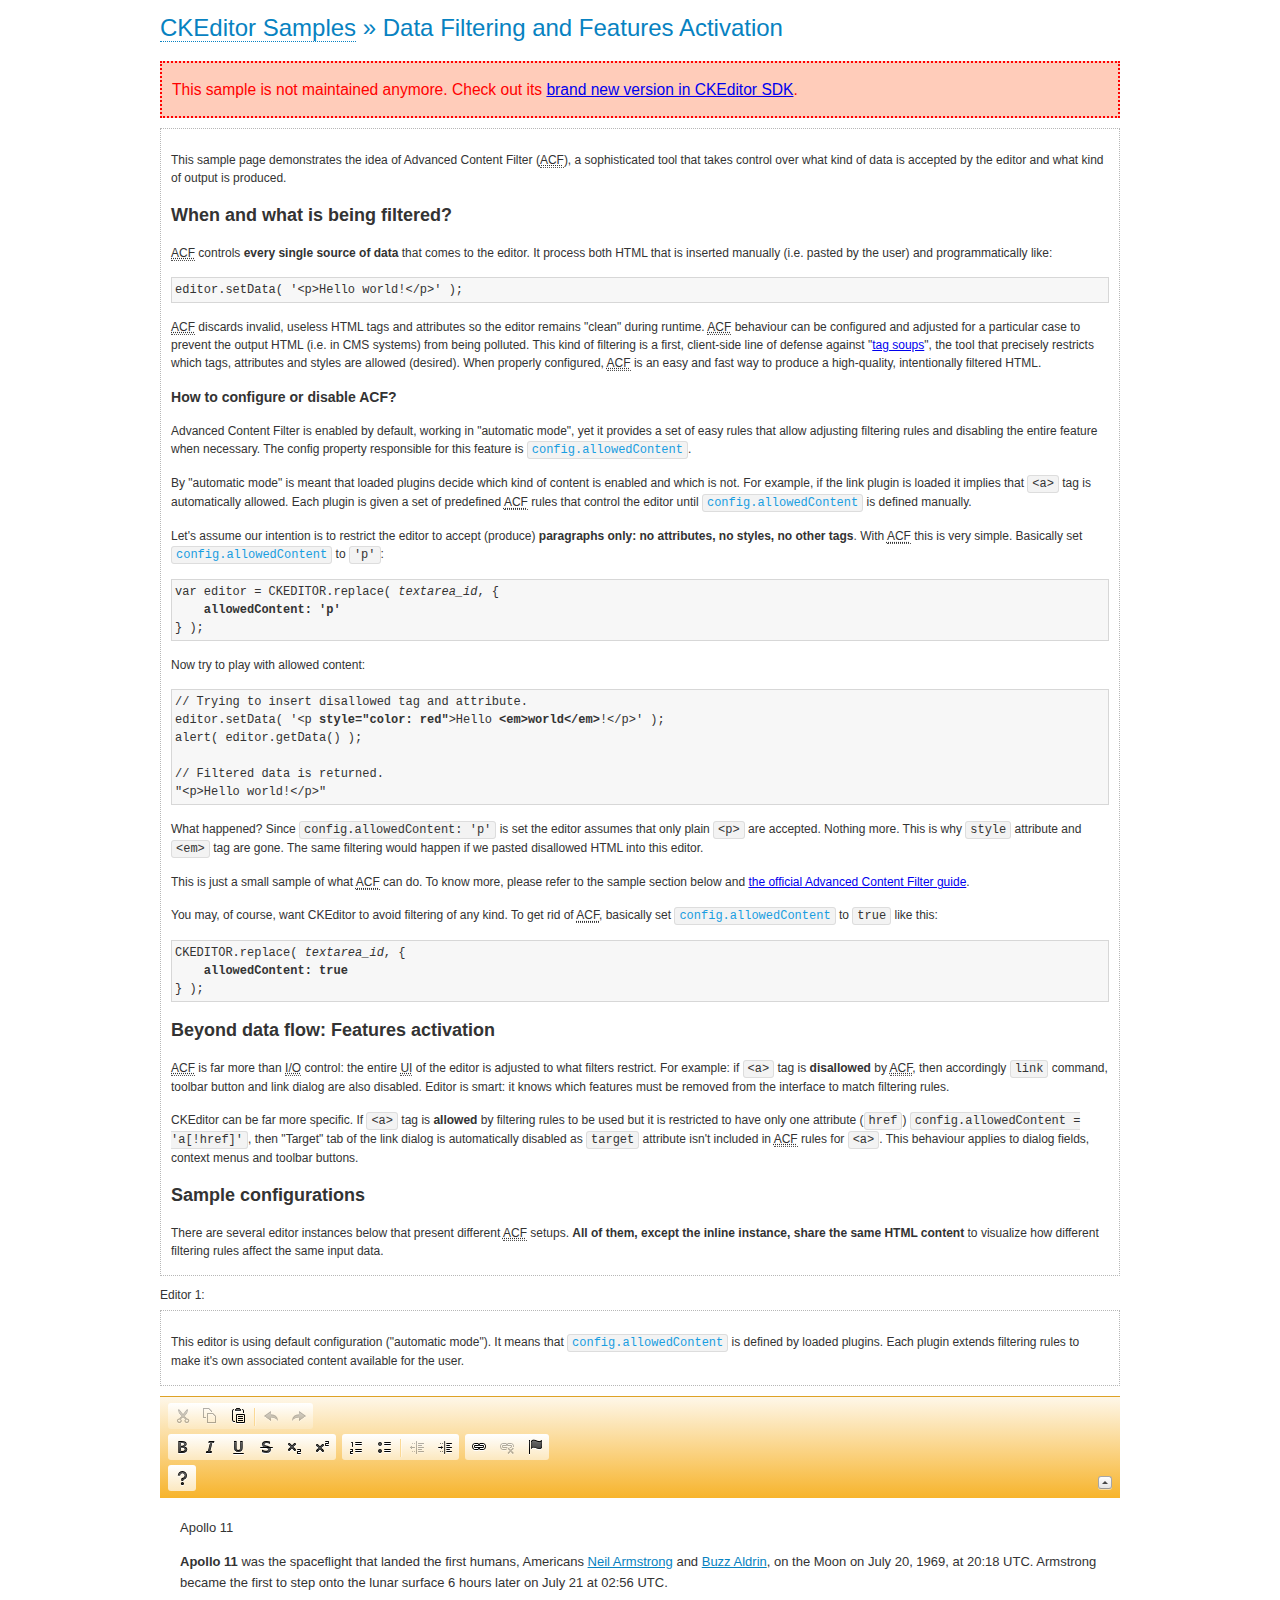
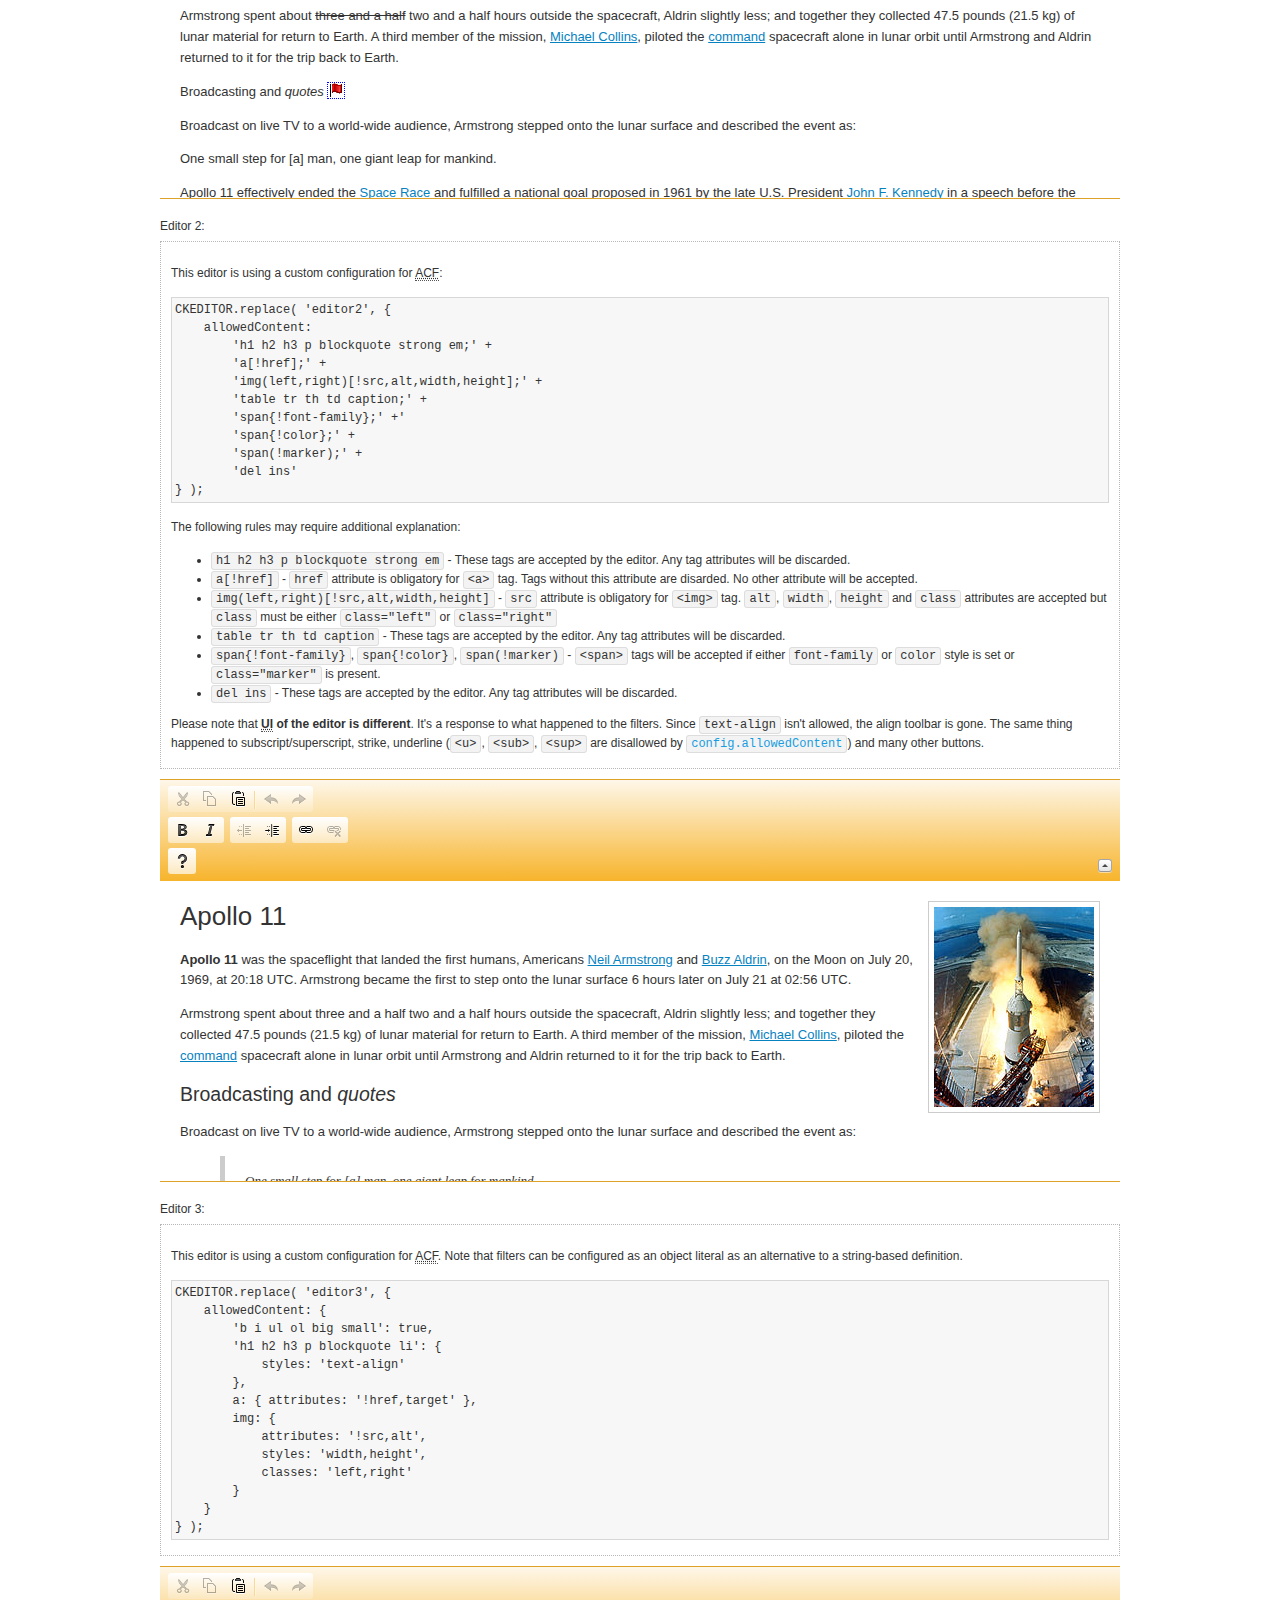
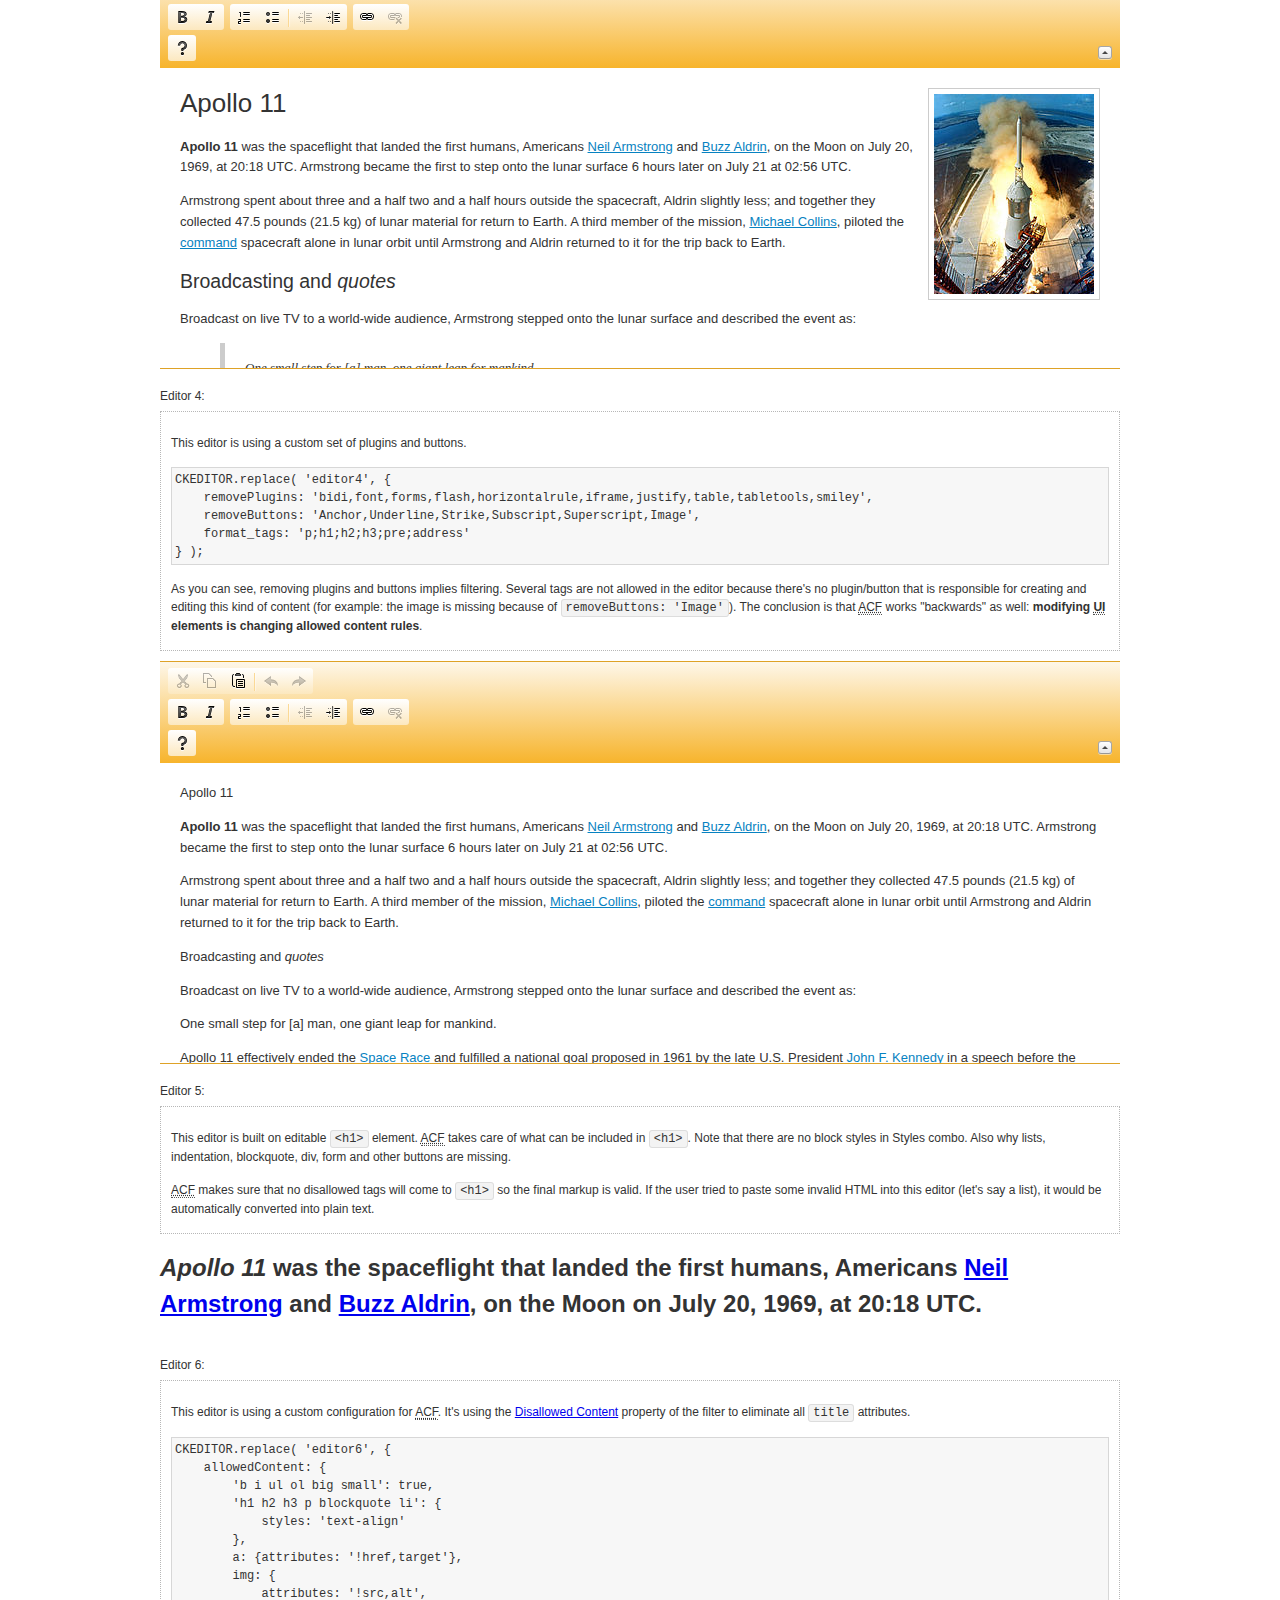
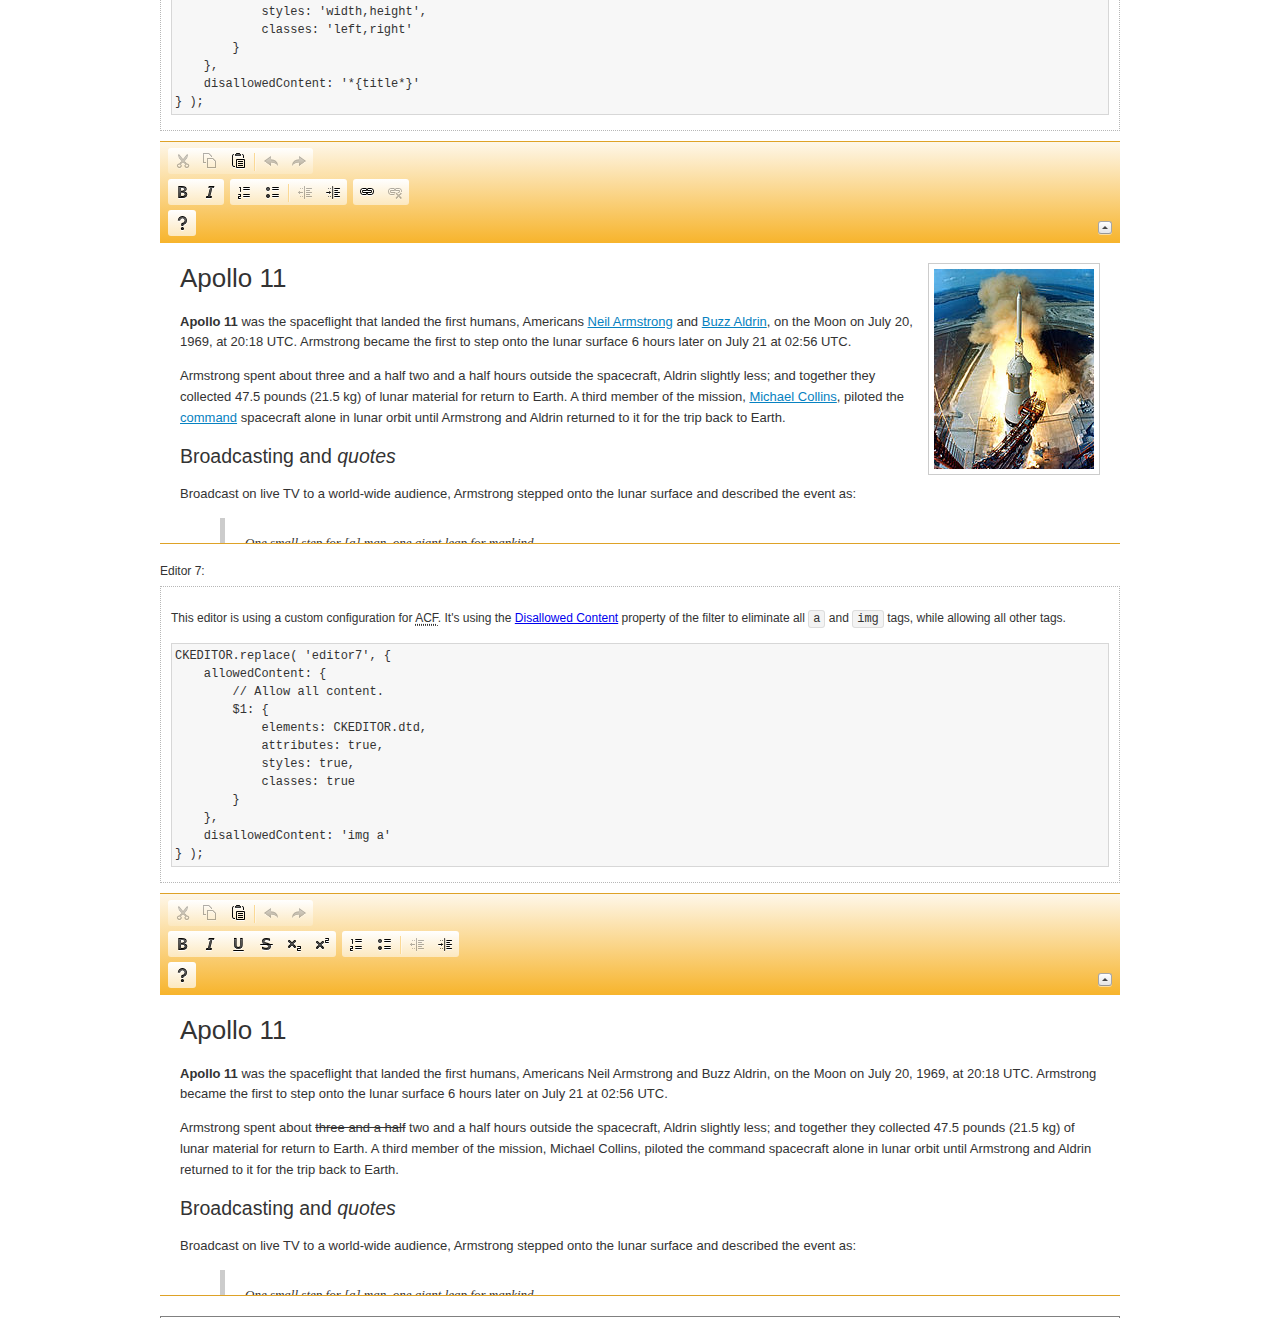
<file: ahroadmap_admin/ckeditor/samples/old/datafiltering.html>
<!DOCTYPE html>
<!--
Copyright (c) 2003-2015, CKSource - Frederico Knabben. All rights reserved.
For licensing, see LICENSE.md or http://ckeditor.com/license
-->
<html>
<head>
	<meta charset="utf-8">
	<title>Data Filtering &mdash; CKEditor Sample</title>
	<script src="../../ckeditor.js"></script>
	<link rel="stylesheet" href="sample.css">
	<script>
		// Remove advanced tabs for all editors.
		CKEDITOR.config.removeDialogTabs = 'image:advanced;link:advanced;flash:advanced;creatediv:advanced;editdiv:advanced';
	</script>
</head>
<body>
	<h1 class="samples">
		<a href="index.html">CKEditor Samples</a> &raquo; Data Filtering and Features Activation
	</h1>
	<div class="warning deprecated">
		This sample is not maintained anymore. Check out its <a href="http://sdk.ckeditor.com/samples/acf.html">brand new version in CKEditor SDK</a>.
	</div>
	<div class="description">
		<p>
			This sample page demonstrates the idea of Advanced Content Filter
			(<abbr title="Advanced Content Filter">ACF</abbr>), a sophisticated
			tool that takes control over what kind of data is accepted by the editor and what
			kind of output is produced.
		</p>
		<h2>When and what is being filtered?</h2>
		<p>
			<abbr title="Advanced Content Filter">ACF</abbr> controls
			<strong>every single source of data</strong> that comes to the editor.
			It process both HTML that is inserted manually (i.e. pasted by the user)
			and programmatically like:
		</p>
<pre class="samples">
editor.setData( '&lt;p&gt;Hello world!&lt;/p&gt;' );
</pre>
		<p>
			<abbr title="Advanced Content Filter">ACF</abbr> discards invalid,
			useless HTML tags and attributes so the editor remains "clean" during
			runtime. <abbr title="Advanced Content Filter">ACF</abbr> behaviour
			can be configured and adjusted for a particular case to prevent the
			output HTML (i.e. in CMS systems) from being polluted.

			This kind of filtering is a first, client-side line of defense
			against "<a href="http://en.wikipedia.org/wiki/Tag_soup">tag soups</a>",
			the tool that precisely restricts which tags, attributes and styles
			are allowed (desired). When properly configured, <abbr title="Advanced Content Filter">ACF</abbr>
			is an easy and fast way to produce a high-quality, intentionally filtered HTML.
		</p>

		<h3>How to configure or disable ACF?</h3>
		<p>
			Advanced Content Filter is enabled by default, working in "automatic mode", yet
			it provides a set of easy rules that allow adjusting filtering rules
			and disabling the entire feature when necessary. The config property
			responsible for this feature is <code><a class="samples"
			href="http://docs.ckeditor.com/#!/api/CKEDITOR.config-cfg-allowedContent">config.allowedContent</a></code>.
		</p>
		<p>
			By "automatic mode" is meant that loaded plugins decide which kind
			of content is enabled and which is not. For example, if the link
			plugin is loaded it implies that <code>&lt;a&gt;</code> tag is
			automatically allowed. Each plugin is given a set
			of predefined <abbr title="Advanced Content Filter">ACF</abbr> rules
			that control the editor until <code><a class="samples"
			href="http://docs.ckeditor.com/#!/api/CKEDITOR.config-cfg-allowedContent">
			config.allowedContent</a></code>
			is defined manually.
		</p>
		<p>
			Let's assume our intention is to restrict the editor to accept (produce) <strong>paragraphs
			only: no attributes, no styles, no other tags</strong>.
			With <abbr title="Advanced Content Filter">ACF</abbr>
			this is very simple. Basically set <code><a class="samples"
			href="http://docs.ckeditor.com/#!/api/CKEDITOR.config-cfg-allowedContent">
			config.allowedContent</a></code> to <code>'p'</code>:
		</p>
<pre class="samples">
var editor = CKEDITOR.replace( <em>textarea_id</em>, {
	<strong>allowedContent: 'p'</strong>
} );
</pre>
		<p>
			Now try to play with allowed content:
		</p>
<pre class="samples">
// Trying to insert disallowed tag and attribute.
editor.setData( '&lt;p <strong>style="color: red"</strong>&gt;Hello <strong>&lt;em&gt;world&lt;/em&gt;</strong>!&lt;/p&gt;' );
alert( editor.getData() );

// Filtered data is returned.
"&lt;p&gt;Hello world!&lt;/p&gt;"
</pre>
		<p>
			What happened? Since <code>config.allowedContent: 'p'</code> is set the editor assumes
			that only plain <code>&lt;p&gt;</code> are accepted. Nothing more. This is why
			<code>style</code> attribute and <code>&lt;em&gt;</code> tag are gone. The same
			filtering would happen if we pasted disallowed HTML into this editor.
		</p>
		<p>
			This is just a small sample of what <abbr title="Advanced Content Filter">ACF</abbr>
			can do. To know more, please refer to the sample section below and
			<a href="http://docs.ckeditor.com/#!/guide/dev_advanced_content_filter">the official Advanced Content Filter guide</a>.
		</p>
		<p>
			You may, of course, want CKEditor to avoid filtering of any kind.
			To get rid of <abbr title="Advanced Content Filter">ACF</abbr>,
			basically set <code><a class="samples"
			href="http://docs.ckeditor.com/#!/api/CKEDITOR.config-cfg-allowedContent">
			config.allowedContent</a></code> to <code>true</code> like this:
		</p>
<pre class="samples">
CKEDITOR.replace( <em>textarea_id</em>, {
	<strong>allowedContent: true</strong>
} );
</pre>

		<h2>Beyond data flow: Features activation</h2>
		<p>
			<abbr title="Advanced Content Filter">ACF</abbr> is far more than
			<abbr title="Input/Output">I/O</abbr> control: the entire
			<abbr title="User Interface">UI</abbr> of the editor is adjusted to what
			filters restrict. For example: if <code>&lt;a&gt;</code> tag is
			<strong>disallowed</strong>
			by <abbr title="Advanced Content Filter">ACF</abbr>,
			then accordingly <code>link</code> command, toolbar button and link dialog
			are also disabled. Editor is smart: it knows which features must be
			removed from the interface to match filtering rules.
		</p>
		<p>
			CKEditor can be far more specific. If <code>&lt;a&gt;</code> tag is
			<strong>allowed</strong> by filtering rules to be used but it is restricted
			to have only one attribute (<code>href</code>)
			<code>config.allowedContent = 'a[!href]'</code>, then
			"Target" tab of the link dialog is automatically disabled as <code>target</code>
			attribute isn't included in <abbr title="Advanced Content Filter">ACF</abbr> rules
			for <code>&lt;a&gt;</code>. This behaviour applies to dialog fields, context
			menus and toolbar buttons.
		</p>

		<h2>Sample configurations</h2>
		<p>
			There are several editor instances below that present different
			<abbr title="Advanced Content Filter">ACF</abbr> setups. <strong>All of them,
			except the inline instance, share the same HTML content</strong> to visualize
			how different filtering rules affect the same input data.
		</p>
	</div>

	<div>
		<label for="editor1">
			Editor 1:
		</label>
		<div class="description">
			<p>
				This editor is using default configuration ("automatic mode"). It means that
				<code><a class="samples"
				href="http://docs.ckeditor.com/#!/api/CKEDITOR.config-cfg-allowedContent">
				config.allowedContent</a></code> is defined by loaded plugins.
				Each plugin extends filtering rules to make it's own associated content
				available for the user.
			</p>
		</div>
		<textarea cols="80" id="editor1" name="editor1" rows="10">
			&lt;h1&gt;&lt;img alt=&quot;Saturn V carrying Apollo 11&quot; class=&quot;right&quot; src=&quot;assets/sample.jpg&quot;/&gt; Apollo 11&lt;/h1&gt; &lt;p&gt;&lt;b&gt;Apollo 11&lt;/b&gt; was the spaceflight that landed the first humans, Americans &lt;a href=&quot;http://en.wikipedia.org/wiki/Neil_Armstrong&quot; title=&quot;Neil Armstrong&quot;&gt;Neil Armstrong&lt;/a&gt; and &lt;a href=&quot;http://en.wikipedia.org/wiki/Buzz_Aldrin&quot; title=&quot;Buzz Aldrin&quot;&gt;Buzz Aldrin&lt;/a&gt;, on the Moon on July 20, 1969, at 20:18 UTC. Armstrong became the first to step onto the lunar surface 6 hours later on July 21 at 02:56 UTC.&lt;/p&gt; &lt;p&gt;Armstrong spent about &lt;s&gt;three and a half&lt;/s&gt; two and a half hours outside the spacecraft, Aldrin slightly less; and together they collected 47.5 pounds (21.5&amp;nbsp;kg) of lunar material for return to Earth. A third member of the mission, &lt;a href=&quot;http://en.wikipedia.org/wiki/Michael_Collins_(astronaut)&quot; title=&quot;Michael Collins (astronaut)&quot;&gt;Michael Collins&lt;/a&gt;, piloted the &lt;a href=&quot;http://en.wikipedia.org/wiki/Apollo_Command/Service_Module&quot; title=&quot;Apollo Command/Service Module&quot;&gt;command&lt;/a&gt; spacecraft alone in lunar orbit until Armstrong and Aldrin returned to it for the trip back to Earth.&lt;/p&gt; &lt;h2&gt;Broadcasting and &lt;em&gt;quotes&lt;/em&gt; &lt;a id=&quot;quotes&quot; name=&quot;quotes&quot;&gt;&lt;/a&gt;&lt;/h2&gt; &lt;p&gt;Broadcast on live TV to a world-wide audience, Armstrong stepped onto the lunar surface and described the event as:&lt;/p&gt; &lt;blockquote&gt;&lt;p&gt;One small step for [a] man, one giant leap for mankind.&lt;/p&gt;&lt;/blockquote&gt; &lt;p&gt;Apollo 11 effectively ended the &lt;a href=&quot;http://en.wikipedia.org/wiki/Space_Race&quot; title=&quot;Space Race&quot;&gt;Space Race&lt;/a&gt; and fulfilled a national goal proposed in 1961 by the late U.S. President &lt;a href=&quot;http://en.wikipedia.org/wiki/John_F._Kennedy&quot; title=&quot;John F. Kennedy&quot;&gt;John F. Kennedy&lt;/a&gt; in a speech before the United States Congress:&lt;/p&gt; &lt;blockquote&gt;&lt;p&gt;[...] before this decade is out, of landing a man on the Moon and returning him safely to the Earth.&lt;/p&gt;&lt;/blockquote&gt; &lt;h2&gt;Technical details &lt;a id=&quot;tech-details&quot; name=&quot;tech-details&quot;&gt;&lt;/a&gt;&lt;/h2&gt; &lt;table align=&quot;right&quot; border=&quot;1&quot; bordercolor=&quot;#ccc&quot; cellpadding=&quot;5&quot; cellspacing=&quot;0&quot; style=&quot;border-collapse:collapse;margin:10px 0 10px 15px;&quot;&gt; &lt;caption&gt;&lt;strong&gt;Mission crew&lt;/strong&gt;&lt;/caption&gt; &lt;thead&gt; &lt;tr&gt; &lt;th scope=&quot;col&quot;&gt;Position&lt;/th&gt; &lt;th scope=&quot;col&quot;&gt;Astronaut&lt;/th&gt; &lt;/tr&gt; &lt;/thead&gt; &lt;tbody&gt; &lt;tr&gt; &lt;td&gt;Commander&lt;/td&gt; &lt;td&gt;Neil A. Armstrong&lt;/td&gt; &lt;/tr&gt; &lt;tr&gt; &lt;td&gt;Command Module Pilot&lt;/td&gt; &lt;td&gt;Michael Collins&lt;/td&gt; &lt;/tr&gt; &lt;tr&gt; &lt;td&gt;Lunar Module Pilot&lt;/td&gt; &lt;td&gt;Edwin &amp;quot;Buzz&amp;quot; E. Aldrin, Jr.&lt;/td&gt; &lt;/tr&gt; &lt;/tbody&gt; &lt;/table&gt; &lt;p&gt;Launched by a &lt;strong&gt;Saturn V&lt;/strong&gt; rocket from &lt;a href=&quot;http://en.wikipedia.org/wiki/Kennedy_Space_Center&quot; title=&quot;Kennedy Space Center&quot;&gt;Kennedy Space Center&lt;/a&gt; in Merritt Island, Florida on July 16, Apollo 11 was the fifth manned mission of &lt;a href=&quot;http://en.wikipedia.org/wiki/NASA&quot; title=&quot;NASA&quot;&gt;NASA&lt;/a&gt;&amp;#39;s Apollo program. The Apollo spacecraft had three parts:&lt;/p&gt; &lt;ol&gt; &lt;li&gt;&lt;strong&gt;Command Module&lt;/strong&gt; with a cabin for the three astronauts which was the only part which landed back on Earth&lt;/li&gt; &lt;li&gt;&lt;strong&gt;Service Module&lt;/strong&gt; which supported the Command Module with propulsion, electrical power, oxygen and water&lt;/li&gt; &lt;li&gt;&lt;strong&gt;Lunar Module&lt;/strong&gt; for landing on the Moon.&lt;/li&gt; &lt;/ol&gt; &lt;p&gt;After being sent to the Moon by the Saturn V&amp;#39;s upper stage, the astronauts separated the spacecraft from it and travelled for three days until they entered into lunar orbit. Armstrong and Aldrin then moved into the Lunar Module and landed in the &lt;a href=&quot;http://en.wikipedia.org/wiki/Mare_Tranquillitatis&quot; title=&quot;Mare Tranquillitatis&quot;&gt;Sea of Tranquility&lt;/a&gt;. They stayed a total of about 21 and a half hours on the lunar surface. After lifting off in the upper part of the Lunar Module and rejoining Collins in the Command Module, they returned to Earth and landed in the &lt;a href=&quot;http://en.wikipedia.org/wiki/Pacific_Ocean&quot; title=&quot;Pacific Ocean&quot;&gt;Pacific Ocean&lt;/a&gt; on July 24.&lt;/p&gt; &lt;hr/&gt; &lt;p style=&quot;text-align: right;&quot;&gt;&lt;small&gt;Source: &lt;a href=&quot;http://en.wikipedia.org/wiki/Apollo_11&quot;&gt;Wikipedia.org&lt;/a&gt;&lt;/small&gt;&lt;/p&gt;
		</textarea>

		<script>

			CKEDITOR.replace( 'editor1' );

		</script>
	</div>

	<br>

	<div>
		<label for="editor2">
			Editor 2:
		</label>
		<div class="description">
			<p>
				This editor is using a custom configuration for
				<abbr title="Advanced Content Filter">ACF</abbr>:
			</p>
<pre class="samples">
CKEDITOR.replace( 'editor2', {
	allowedContent:
		'h1 h2 h3 p blockquote strong em;' +
		'a[!href];' +
		'img(left,right)[!src,alt,width,height];' +
		'table tr th td caption;' +
		'span{!font-family};' +'
		'span{!color};' +
		'span(!marker);' +
		'del ins'
} );
</pre>
			<p>
				The following rules may require additional explanation:
			</p>
			<ul>
				<li>
					<code>h1 h2 h3 p blockquote strong em</code> - These tags
					are accepted by the editor. Any tag attributes will be discarded.
				</li>
				<li>
					<code>a[!href]</code> - <code>href</code> attribute is obligatory
					for <code>&lt;a&gt;</code> tag. Tags without this attribute
					are disarded. No other attribute will be accepted.
				</li>
				<li>
					<code>img(left,right)[!src,alt,width,height]</code> - <code>src</code>
					attribute is obligatory for <code>&lt;img&gt;</code> tag.
					<code>alt</code>, <code>width</code>, <code>height</code>
					and <code>class</code> attributes are accepted but
					<code>class</code> must be either <code>class="left"</code>
					or <code>class="right"</code>
				</li>
				<li>
					<code>table tr th td caption</code> - These tags
					are accepted by the editor. Any tag attributes will be discarded.
				</li>
				<li>
					<code>span{!font-family}</code>, <code>span{!color}</code>,
					<code>span(!marker)</code> - <code>&lt;span&gt;</code> tags
					will be accepted if either <code>font-family</code> or
					<code>color</code> style is set or <code>class="marker"</code>
					is present.
				</li>
				<li>
					<code>del ins</code> - These tags
					are accepted by the editor. Any tag attributes will be discarded.
				</li>
			</ul>
			<p>
				Please note that <strong><abbr title="User Interface">UI</abbr> of the
				editor is different</strong>. It's a response to what happened to the filters.
				Since <code>text-align</code> isn't allowed, the align toolbar is gone.
				The same thing happened to subscript/superscript, strike, underline
				(<code>&lt;u&gt;</code>, <code>&lt;sub&gt;</code>, <code>&lt;sup&gt;</code>
				are disallowed by <code><a class="samples"
				href="http://docs.ckeditor.com/#!/api/CKEDITOR.config-cfg-allowedContent">
				config.allowedContent</a></code>) and many other buttons.
			</p>
		</div>
		<textarea cols="80" id="editor2" name="editor2" rows="10">
			&lt;h1&gt;&lt;img alt=&quot;Saturn V carrying Apollo 11&quot; class=&quot;right&quot; src=&quot;assets/sample.jpg&quot;/&gt; Apollo 11&lt;/h1&gt; &lt;p&gt;&lt;b&gt;Apollo 11&lt;/b&gt; was the spaceflight that landed the first humans, Americans &lt;a href=&quot;http://en.wikipedia.org/wiki/Neil_Armstrong&quot; title=&quot;Neil Armstrong&quot;&gt;Neil Armstrong&lt;/a&gt; and &lt;a href=&quot;http://en.wikipedia.org/wiki/Buzz_Aldrin&quot; title=&quot;Buzz Aldrin&quot;&gt;Buzz Aldrin&lt;/a&gt;, on the Moon on July 20, 1969, at 20:18 UTC. Armstrong became the first to step onto the lunar surface 6 hours later on July 21 at 02:56 UTC.&lt;/p&gt; &lt;p&gt;Armstrong spent about &lt;s&gt;three and a half&lt;/s&gt; two and a half hours outside the spacecraft, Aldrin slightly less; and together they collected 47.5 pounds (21.5&amp;nbsp;kg) of lunar material for return to Earth. A third member of the mission, &lt;a href=&quot;http://en.wikipedia.org/wiki/Michael_Collins_(astronaut)&quot; title=&quot;Michael Collins (astronaut)&quot;&gt;Michael Collins&lt;/a&gt;, piloted the &lt;a href=&quot;http://en.wikipedia.org/wiki/Apollo_Command/Service_Module&quot; title=&quot;Apollo Command/Service Module&quot;&gt;command&lt;/a&gt; spacecraft alone in lunar orbit until Armstrong and Aldrin returned to it for the trip back to Earth.&lt;/p&gt; &lt;h2&gt;Broadcasting and &lt;em&gt;quotes&lt;/em&gt; &lt;a id=&quot;quotes&quot; name=&quot;quotes&quot;&gt;&lt;/a&gt;&lt;/h2&gt; &lt;p&gt;Broadcast on live TV to a world-wide audience, Armstrong stepped onto the lunar surface and described the event as:&lt;/p&gt; &lt;blockquote&gt;&lt;p&gt;One small step for [a] man, one giant leap for mankind.&lt;/p&gt;&lt;/blockquote&gt; &lt;p&gt;Apollo 11 effectively ended the &lt;a href=&quot;http://en.wikipedia.org/wiki/Space_Race&quot; title=&quot;Space Race&quot;&gt;Space Race&lt;/a&gt; and fulfilled a national goal proposed in 1961 by the late U.S. President &lt;a href=&quot;http://en.wikipedia.org/wiki/John_F._Kennedy&quot; title=&quot;John F. Kennedy&quot;&gt;John F. Kennedy&lt;/a&gt; in a speech before the United States Congress:&lt;/p&gt; &lt;blockquote&gt;&lt;p&gt;[...] before this decade is out, of landing a man on the Moon and returning him safely to the Earth.&lt;/p&gt;&lt;/blockquote&gt; &lt;h2&gt;Technical details &lt;a id=&quot;tech-details&quot; name=&quot;tech-details&quot;&gt;&lt;/a&gt;&lt;/h2&gt; &lt;table align=&quot;right&quot; border=&quot;1&quot; bordercolor=&quot;#ccc&quot; cellpadding=&quot;5&quot; cellspacing=&quot;0&quot; style=&quot;border-collapse:collapse;margin:10px 0 10px 15px;&quot;&gt; &lt;caption&gt;&lt;strong&gt;Mission crew&lt;/strong&gt;&lt;/caption&gt; &lt;thead&gt; &lt;tr&gt; &lt;th scope=&quot;col&quot;&gt;Position&lt;/th&gt; &lt;th scope=&quot;col&quot;&gt;Astronaut&lt;/th&gt; &lt;/tr&gt; &lt;/thead&gt; &lt;tbody&gt; &lt;tr&gt; &lt;td&gt;Commander&lt;/td&gt; &lt;td&gt;Neil A. Armstrong&lt;/td&gt; &lt;/tr&gt; &lt;tr&gt; &lt;td&gt;Command Module Pilot&lt;/td&gt; &lt;td&gt;Michael Collins&lt;/td&gt; &lt;/tr&gt; &lt;tr&gt; &lt;td&gt;Lunar Module Pilot&lt;/td&gt; &lt;td&gt;Edwin &amp;quot;Buzz&amp;quot; E. Aldrin, Jr.&lt;/td&gt; &lt;/tr&gt; &lt;/tbody&gt; &lt;/table&gt; &lt;p&gt;Launched by a &lt;strong&gt;Saturn V&lt;/strong&gt; rocket from &lt;a href=&quot;http://en.wikipedia.org/wiki/Kennedy_Space_Center&quot; title=&quot;Kennedy Space Center&quot;&gt;Kennedy Space Center&lt;/a&gt; in Merritt Island, Florida on July 16, Apollo 11 was the fifth manned mission of &lt;a href=&quot;http://en.wikipedia.org/wiki/NASA&quot; title=&quot;NASA&quot;&gt;NASA&lt;/a&gt;&amp;#39;s Apollo program. The Apollo spacecraft had three parts:&lt;/p&gt; &lt;ol&gt; &lt;li&gt;&lt;strong&gt;Command Module&lt;/strong&gt; with a cabin for the three astronauts which was the only part which landed back on Earth&lt;/li&gt; &lt;li&gt;&lt;strong&gt;Service Module&lt;/strong&gt; which supported the Command Module with propulsion, electrical power, oxygen and water&lt;/li&gt; &lt;li&gt;&lt;strong&gt;Lunar Module&lt;/strong&gt; for landing on the Moon.&lt;/li&gt; &lt;/ol&gt; &lt;p&gt;After being sent to the Moon by the Saturn V&amp;#39;s upper stage, the astronauts separated the spacecraft from it and travelled for three days until they entered into lunar orbit. Armstrong and Aldrin then moved into the Lunar Module and landed in the &lt;a href=&quot;http://en.wikipedia.org/wiki/Mare_Tranquillitatis&quot; title=&quot;Mare Tranquillitatis&quot;&gt;Sea of Tranquility&lt;/a&gt;. They stayed a total of about 21 and a half hours on the lunar surface. After lifting off in the upper part of the Lunar Module and rejoining Collins in the Command Module, they returned to Earth and landed in the &lt;a href=&quot;http://en.wikipedia.org/wiki/Pacific_Ocean&quot; title=&quot;Pacific Ocean&quot;&gt;Pacific Ocean&lt;/a&gt; on July 24.&lt;/p&gt; &lt;hr/&gt; &lt;p style=&quot;text-align: right;&quot;&gt;&lt;small&gt;Source: &lt;a href=&quot;http://en.wikipedia.org/wiki/Apollo_11&quot;&gt;Wikipedia.org&lt;/a&gt;&lt;/small&gt;&lt;/p&gt;
		</textarea>
		<script>

			CKEDITOR.replace( 'editor2', {
				allowedContent:
					'h1 h2 h3 p blockquote strong em;' +
					'a[!href];' +
					'img(left,right)[!src,alt,width,height];' +
					'table tr th td caption;' +
					'span{!font-family};' +
					'span{!color};' +
					'span(!marker);' +
					'del ins'
			} );

		</script>
	</div>

	<br>

	<div>
		<label for="editor3">
			Editor 3:
		</label>
		<div class="description">
			<p>
				This editor is using a custom configuration for
				<abbr title="Advanced Content Filter">ACF</abbr>.
				Note that filters can be configured as an object literal
				as an alternative to a string-based definition.
			</p>
<pre class="samples">
CKEDITOR.replace( 'editor3', {
	allowedContent: {
		'b i ul ol big small': true,
		'h1 h2 h3 p blockquote li': {
			styles: 'text-align'
		},
		a: { attributes: '!href,target' },
		img: {
			attributes: '!src,alt',
			styles: 'width,height',
			classes: 'left,right'
		}
	}
} );
</pre>
		</div>
		<textarea cols="80" id="editor3" name="editor3" rows="10">
			&lt;h1&gt;&lt;img alt=&quot;Saturn V carrying Apollo 11&quot; class=&quot;right&quot; src=&quot;assets/sample.jpg&quot;/&gt; Apollo 11&lt;/h1&gt; &lt;p&gt;&lt;b&gt;Apollo 11&lt;/b&gt; was the spaceflight that landed the first humans, Americans &lt;a href=&quot;http://en.wikipedia.org/wiki/Neil_Armstrong&quot; title=&quot;Neil Armstrong&quot;&gt;Neil Armstrong&lt;/a&gt; and &lt;a href=&quot;http://en.wikipedia.org/wiki/Buzz_Aldrin&quot; title=&quot;Buzz Aldrin&quot;&gt;Buzz Aldrin&lt;/a&gt;, on the Moon on July 20, 1969, at 20:18 UTC. Armstrong became the first to step onto the lunar surface 6 hours later on July 21 at 02:56 UTC.&lt;/p&gt; &lt;p&gt;Armstrong spent about &lt;s&gt;three and a half&lt;/s&gt; two and a half hours outside the spacecraft, Aldrin slightly less; and together they collected 47.5 pounds (21.5&amp;nbsp;kg) of lunar material for return to Earth. A third member of the mission, &lt;a href=&quot;http://en.wikipedia.org/wiki/Michael_Collins_(astronaut)&quot; title=&quot;Michael Collins (astronaut)&quot;&gt;Michael Collins&lt;/a&gt;, piloted the &lt;a href=&quot;http://en.wikipedia.org/wiki/Apollo_Command/Service_Module&quot; title=&quot;Apollo Command/Service Module&quot;&gt;command&lt;/a&gt; spacecraft alone in lunar orbit until Armstrong and Aldrin returned to it for the trip back to Earth.&lt;/p&gt; &lt;h2&gt;Broadcasting and &lt;em&gt;quotes&lt;/em&gt; &lt;a id=&quot;quotes&quot; name=&quot;quotes&quot;&gt;&lt;/a&gt;&lt;/h2&gt; &lt;p&gt;Broadcast on live TV to a world-wide audience, Armstrong stepped onto the lunar surface and described the event as:&lt;/p&gt; &lt;blockquote&gt;&lt;p&gt;One small step for [a] man, one giant leap for mankind.&lt;/p&gt;&lt;/blockquote&gt; &lt;p&gt;Apollo 11 effectively ended the &lt;a href=&quot;http://en.wikipedia.org/wiki/Space_Race&quot; title=&quot;Space Race&quot;&gt;Space Race&lt;/a&gt; and fulfilled a national goal proposed in 1961 by the late U.S. President &lt;a href=&quot;http://en.wikipedia.org/wiki/John_F._Kennedy&quot; title=&quot;John F. Kennedy&quot;&gt;John F. Kennedy&lt;/a&gt; in a speech before the United States Congress:&lt;/p&gt; &lt;blockquote&gt;&lt;p&gt;[...] before this decade is out, of landing a man on the Moon and returning him safely to the Earth.&lt;/p&gt;&lt;/blockquote&gt; &lt;h2&gt;Technical details &lt;a id=&quot;tech-details&quot; name=&quot;tech-details&quot;&gt;&lt;/a&gt;&lt;/h2&gt; &lt;table align=&quot;right&quot; border=&quot;1&quot; bordercolor=&quot;#ccc&quot; cellpadding=&quot;5&quot; cellspacing=&quot;0&quot; style=&quot;border-collapse:collapse;margin:10px 0 10px 15px;&quot;&gt; &lt;caption&gt;&lt;strong&gt;Mission crew&lt;/strong&gt;&lt;/caption&gt; &lt;thead&gt; &lt;tr&gt; &lt;th scope=&quot;col&quot;&gt;Position&lt;/th&gt; &lt;th scope=&quot;col&quot;&gt;Astronaut&lt;/th&gt; &lt;/tr&gt; &lt;/thead&gt; &lt;tbody&gt; &lt;tr&gt; &lt;td&gt;Commander&lt;/td&gt; &lt;td&gt;Neil A. Armstrong&lt;/td&gt; &lt;/tr&gt; &lt;tr&gt; &lt;td&gt;Command Module Pilot&lt;/td&gt; &lt;td&gt;Michael Collins&lt;/td&gt; &lt;/tr&gt; &lt;tr&gt; &lt;td&gt;Lunar Module Pilot&lt;/td&gt; &lt;td&gt;Edwin &amp;quot;Buzz&amp;quot; E. Aldrin, Jr.&lt;/td&gt; &lt;/tr&gt; &lt;/tbody&gt; &lt;/table&gt; &lt;p&gt;Launched by a &lt;strong&gt;Saturn V&lt;/strong&gt; rocket from &lt;a href=&quot;http://en.wikipedia.org/wiki/Kennedy_Space_Center&quot; title=&quot;Kennedy Space Center&quot;&gt;Kennedy Space Center&lt;/a&gt; in Merritt Island, Florida on July 16, Apollo 11 was the fifth manned mission of &lt;a href=&quot;http://en.wikipedia.org/wiki/NASA&quot; title=&quot;NASA&quot;&gt;NASA&lt;/a&gt;&amp;#39;s Apollo program. The Apollo spacecraft had three parts:&lt;/p&gt; &lt;ol&gt; &lt;li&gt;&lt;strong&gt;Command Module&lt;/strong&gt; with a cabin for the three astronauts which was the only part which landed back on Earth&lt;/li&gt; &lt;li&gt;&lt;strong&gt;Service Module&lt;/strong&gt; which supported the Command Module with propulsion, electrical power, oxygen and water&lt;/li&gt; &lt;li&gt;&lt;strong&gt;Lunar Module&lt;/strong&gt; for landing on the Moon.&lt;/li&gt; &lt;/ol&gt; &lt;p&gt;After being sent to the Moon by the Saturn V&amp;#39;s upper stage, the astronauts separated the spacecraft from it and travelled for three days until they entered into lunar orbit. Armstrong and Aldrin then moved into the Lunar Module and landed in the &lt;a href=&quot;http://en.wikipedia.org/wiki/Mare_Tranquillitatis&quot; title=&quot;Mare Tranquillitatis&quot;&gt;Sea of Tranquility&lt;/a&gt;. They stayed a total of about 21 and a half hours on the lunar surface. After lifting off in the upper part of the Lunar Module and rejoining Collins in the Command Module, they returned to Earth and landed in the &lt;a href=&quot;http://en.wikipedia.org/wiki/Pacific_Ocean&quot; title=&quot;Pacific Ocean&quot;&gt;Pacific Ocean&lt;/a&gt; on July 24.&lt;/p&gt; &lt;hr/&gt; &lt;p style=&quot;text-align: right;&quot;&gt;&lt;small&gt;Source: &lt;a href=&quot;http://en.wikipedia.org/wiki/Apollo_11&quot;&gt;Wikipedia.org&lt;/a&gt;&lt;/small&gt;&lt;/p&gt;
		</textarea>
		<script>

			CKEDITOR.replace( 'editor3', {
				allowedContent: {
					'b i ul ol big small': true,
					'h1 h2 h3 p blockquote li': {
						styles: 'text-align'
					},
					a: { attributes: '!href,target' },
					img: {
						attributes: '!src,alt',
						styles: 'width,height',
						classes: 'left,right'
					}
				}
			} );

		</script>
	</div>

	<br>

	<div>
		<label for="editor4">
			Editor 4:
		</label>
		<div class="description">
			<p>
				This editor is using a custom set of plugins and buttons.
			</p>
<pre class="samples">
CKEDITOR.replace( 'editor4', {
	removePlugins: 'bidi,font,forms,flash,horizontalrule,iframe,justify,table,tabletools,smiley',
	removeButtons: 'Anchor,Underline,Strike,Subscript,Superscript,Image',
	format_tags: 'p;h1;h2;h3;pre;address'
} );
</pre>
			<p>
				As you can see, removing plugins and buttons implies filtering.
				Several tags are not allowed in the editor because there's no
				plugin/button that is responsible for creating and editing this
				kind of content (for example: the image is missing because
				of <code>removeButtons: 'Image'</code>). The conclusion is that
				<abbr title="Advanced Content Filter">ACF</abbr> works "backwards"
				as well: <strong>modifying <abbr title="User Interface">UI</abbr>
				elements is changing allowed content rules</strong>.
			</p>
		</div>
		<textarea cols="80" id="editor4" name="editor4" rows="10">
			&lt;h1&gt;&lt;img alt=&quot;Saturn V carrying Apollo 11&quot; class=&quot;right&quot; src=&quot;assets/sample.jpg&quot;/&gt; Apollo 11&lt;/h1&gt; &lt;p&gt;&lt;b&gt;Apollo 11&lt;/b&gt; was the spaceflight that landed the first humans, Americans &lt;a href=&quot;http://en.wikipedia.org/wiki/Neil_Armstrong&quot; title=&quot;Neil Armstrong&quot;&gt;Neil Armstrong&lt;/a&gt; and &lt;a href=&quot;http://en.wikipedia.org/wiki/Buzz_Aldrin&quot; title=&quot;Buzz Aldrin&quot;&gt;Buzz Aldrin&lt;/a&gt;, on the Moon on July 20, 1969, at 20:18 UTC. Armstrong became the first to step onto the lunar surface 6 hours later on July 21 at 02:56 UTC.&lt;/p&gt; &lt;p&gt;Armstrong spent about &lt;s&gt;three and a half&lt;/s&gt; two and a half hours outside the spacecraft, Aldrin slightly less; and together they collected 47.5 pounds (21.5&amp;nbsp;kg) of lunar material for return to Earth. A third member of the mission, &lt;a href=&quot;http://en.wikipedia.org/wiki/Michael_Collins_(astronaut)&quot; title=&quot;Michael Collins (astronaut)&quot;&gt;Michael Collins&lt;/a&gt;, piloted the &lt;a href=&quot;http://en.wikipedia.org/wiki/Apollo_Command/Service_Module&quot; title=&quot;Apollo Command/Service Module&quot;&gt;command&lt;/a&gt; spacecraft alone in lunar orbit until Armstrong and Aldrin returned to it for the trip back to Earth.&lt;/p&gt; &lt;h2&gt;Broadcasting and &lt;em&gt;quotes&lt;/em&gt; &lt;a id=&quot;quotes&quot; name=&quot;quotes&quot;&gt;&lt;/a&gt;&lt;/h2&gt; &lt;p&gt;Broadcast on live TV to a world-wide audience, Armstrong stepped onto the lunar surface and described the event as:&lt;/p&gt; &lt;blockquote&gt;&lt;p&gt;One small step for [a] man, one giant leap for mankind.&lt;/p&gt;&lt;/blockquote&gt; &lt;p&gt;Apollo 11 effectively ended the &lt;a href=&quot;http://en.wikipedia.org/wiki/Space_Race&quot; title=&quot;Space Race&quot;&gt;Space Race&lt;/a&gt; and fulfilled a national goal proposed in 1961 by the late U.S. President &lt;a href=&quot;http://en.wikipedia.org/wiki/John_F._Kennedy&quot; title=&quot;John F. Kennedy&quot;&gt;John F. Kennedy&lt;/a&gt; in a speech before the United States Congress:&lt;/p&gt; &lt;blockquote&gt;&lt;p&gt;[...] before this decade is out, of landing a man on the Moon and returning him safely to the Earth.&lt;/p&gt;&lt;/blockquote&gt; &lt;h2&gt;Technical details &lt;a id=&quot;tech-details&quot; name=&quot;tech-details&quot;&gt;&lt;/a&gt;&lt;/h2&gt; &lt;table align=&quot;right&quot; border=&quot;1&quot; bordercolor=&quot;#ccc&quot; cellpadding=&quot;5&quot; cellspacing=&quot;0&quot; style=&quot;border-collapse:collapse;margin:10px 0 10px 15px;&quot;&gt; &lt;caption&gt;&lt;strong&gt;Mission crew&lt;/strong&gt;&lt;/caption&gt; &lt;thead&gt; &lt;tr&gt; &lt;th scope=&quot;col&quot;&gt;Position&lt;/th&gt; &lt;th scope=&quot;col&quot;&gt;Astronaut&lt;/th&gt; &lt;/tr&gt; &lt;/thead&gt; &lt;tbody&gt; &lt;tr&gt; &lt;td&gt;Commander&lt;/td&gt; &lt;td&gt;Neil A. Armstrong&lt;/td&gt; &lt;/tr&gt; &lt;tr&gt; &lt;td&gt;Command Module Pilot&lt;/td&gt; &lt;td&gt;Michael Collins&lt;/td&gt; &lt;/tr&gt; &lt;tr&gt; &lt;td&gt;Lunar Module Pilot&lt;/td&gt; &lt;td&gt;Edwin &amp;quot;Buzz&amp;quot; E. Aldrin, Jr.&lt;/td&gt; &lt;/tr&gt; &lt;/tbody&gt; &lt;/table&gt; &lt;p&gt;Launched by a &lt;strong&gt;Saturn V&lt;/strong&gt; rocket from &lt;a href=&quot;http://en.wikipedia.org/wiki/Kennedy_Space_Center&quot; title=&quot;Kennedy Space Center&quot;&gt;Kennedy Space Center&lt;/a&gt; in Merritt Island, Florida on July 16, Apollo 11 was the fifth manned mission of &lt;a href=&quot;http://en.wikipedia.org/wiki/NASA&quot; title=&quot;NASA&quot;&gt;NASA&lt;/a&gt;&amp;#39;s Apollo program. The Apollo spacecraft had three parts:&lt;/p&gt; &lt;ol&gt; &lt;li&gt;&lt;strong&gt;Command Module&lt;/strong&gt; with a cabin for the three astronauts which was the only part which landed back on Earth&lt;/li&gt; &lt;li&gt;&lt;strong&gt;Service Module&lt;/strong&gt; which supported the Command Module with propulsion, electrical power, oxygen and water&lt;/li&gt; &lt;li&gt;&lt;strong&gt;Lunar Module&lt;/strong&gt; for landing on the Moon.&lt;/li&gt; &lt;/ol&gt; &lt;p&gt;After being sent to the Moon by the Saturn V&amp;#39;s upper stage, the astronauts separated the spacecraft from it and travelled for three days until they entered into lunar orbit. Armstrong and Aldrin then moved into the Lunar Module and landed in the &lt;a href=&quot;http://en.wikipedia.org/wiki/Mare_Tranquillitatis&quot; title=&quot;Mare Tranquillitatis&quot;&gt;Sea of Tranquility&lt;/a&gt;. They stayed a total of about 21 and a half hours on the lunar surface. After lifting off in the upper part of the Lunar Module and rejoining Collins in the Command Module, they returned to Earth and landed in the &lt;a href=&quot;http://en.wikipedia.org/wiki/Pacific_Ocean&quot; title=&quot;Pacific Ocean&quot;&gt;Pacific Ocean&lt;/a&gt; on July 24.&lt;/p&gt; &lt;hr/&gt; &lt;p style=&quot;text-align: right;&quot;&gt;&lt;small&gt;Source: &lt;a href=&quot;http://en.wikipedia.org/wiki/Apollo_11&quot;&gt;Wikipedia.org&lt;/a&gt;&lt;/small&gt;&lt;/p&gt;
		</textarea>
		<script>

			CKEDITOR.replace( 'editor4', {
				removePlugins: 'bidi,div,font,forms,flash,horizontalrule,iframe,justify,table,tabletools,smiley',
				removeButtons: 'Anchor,Underline,Strike,Subscript,Superscript,Image',
				format_tags: 'p;h1;h2;h3;pre;address'
			} );

		</script>
	</div>

	<br>

	<div>
		<label for="editor5">
			Editor 5:
		</label>
		<div class="description">
			<p>
				This editor is built on editable <code>&lt;h1&gt;</code> element.
				<abbr title="Advanced Content Filter">ACF</abbr> takes care of
				what can be included in <code>&lt;h1&gt;</code>. Note that there
				are no block styles in Styles combo. Also why lists, indentation,
				blockquote, div, form and other buttons are missing.
			</p>
			<p>
				<abbr title="Advanced Content Filter">ACF</abbr> makes sure that
				no disallowed tags will come to <code>&lt;h1&gt;</code> so the final
				markup is valid. If the user tried to paste some invalid HTML
				into this editor (let's say a list), it would be automatically
				converted into plain text.
			</p>
		</div>
		<h1 id="editor5" contenteditable="true">
			<em>Apollo 11</em> was the spaceflight that landed the first humans, Americans <a href="http://en.wikipedia.org/wiki/Neil_Armstrong" title="Neil Armstrong">Neil Armstrong</a> and <a href="http://en.wikipedia.org/wiki/Buzz_Aldrin" title="Buzz Aldrin">Buzz Aldrin</a>, on the Moon on July 20, 1969, at 20:18 UTC.
		</h1>
	</div>

	<br>

	<div>
		<label for="editor3">
			Editor 6:
		</label>
		<div class="description">
			<p>
				This editor is using a custom configuration for <abbr title="Advanced Content Filter">ACF</abbr>.
				It's using the <a href="http://docs.ckeditor.com/#!/guide/dev_disallowed_content" target="_blank">
				Disallowed Content</a> property of the filter to eliminate all <code>title</code> attributes.
			</p>

<pre class="samples">
CKEDITOR.replace( 'editor6', {
	allowedContent: {
		'b i ul ol big small': true,
		'h1 h2 h3 p blockquote li': {
			styles: 'text-align'
		},
		a: {attributes: '!href,target'},
		img: {
			attributes: '!src,alt',
			styles: 'width,height',
			classes: 'left,right'
		}
	},
	disallowedContent: '*{title*}'
} );
</pre>
		</div>
		<textarea cols="80" id="editor6" name="editor6" rows="10">
			&lt;h1&gt;&lt;img alt=&quot;Saturn V carrying Apollo 11&quot; class=&quot;right&quot; src=&quot;assets/sample.jpg&quot;/&gt; Apollo 11&lt;/h1&gt; &lt;p&gt;&lt;b&gt;Apollo 11&lt;/b&gt; was the spaceflight that landed the first humans, Americans &lt;a href=&quot;http://en.wikipedia.org/wiki/Neil_Armstrong&quot; title=&quot;Neil Armstrong&quot;&gt;Neil Armstrong&lt;/a&gt; and &lt;a href=&quot;http://en.wikipedia.org/wiki/Buzz_Aldrin&quot; title=&quot;Buzz Aldrin&quot;&gt;Buzz Aldrin&lt;/a&gt;, on the Moon on July 20, 1969, at 20:18 UTC. Armstrong became the first to step onto the lunar surface 6 hours later on July 21 at 02:56 UTC.&lt;/p&gt; &lt;p&gt;Armstrong spent about &lt;s&gt;three and a half&lt;/s&gt; two and a half hours outside the spacecraft, Aldrin slightly less; and together they collected 47.5 pounds (21.5&amp;nbsp;kg) of lunar material for return to Earth. A third member of the mission, &lt;a href=&quot;http://en.wikipedia.org/wiki/Michael_Collins_(astronaut)&quot; title=&quot;Michael Collins (astronaut)&quot;&gt;Michael Collins&lt;/a&gt;, piloted the &lt;a href=&quot;http://en.wikipedia.org/wiki/Apollo_Command/Service_Module&quot; title=&quot;Apollo Command/Service Module&quot;&gt;command&lt;/a&gt; spacecraft alone in lunar orbit until Armstrong and Aldrin returned to it for the trip back to Earth.&lt;/p&gt; &lt;h2&gt;Broadcasting and &lt;em&gt;quotes&lt;/em&gt; &lt;a id=&quot;quotes&quot; name=&quot;quotes&quot;&gt;&lt;/a&gt;&lt;/h2&gt; &lt;p&gt;Broadcast on live TV to a world-wide audience, Armstrong stepped onto the lunar surface and described the event as:&lt;/p&gt; &lt;blockquote&gt;&lt;p&gt;One small step for [a] man, one giant leap for mankind.&lt;/p&gt;&lt;/blockquote&gt; &lt;p&gt;Apollo 11 effectively ended the &lt;a href=&quot;http://en.wikipedia.org/wiki/Space_Race&quot; title=&quot;Space Race&quot;&gt;Space Race&lt;/a&gt; and fulfilled a national goal proposed in 1961 by the late U.S. President &lt;a href=&quot;http://en.wikipedia.org/wiki/John_F._Kennedy&quot; title=&quot;John F. Kennedy&quot;&gt;John F. Kennedy&lt;/a&gt; in a speech before the United States Congress:&lt;/p&gt; &lt;blockquote&gt;&lt;p&gt;[...] before this decade is out, of landing a man on the Moon and returning him safely to the Earth.&lt;/p&gt;&lt;/blockquote&gt; &lt;h2&gt;Technical details &lt;a id=&quot;tech-details&quot; name=&quot;tech-details&quot;&gt;&lt;/a&gt;&lt;/h2&gt; &lt;table align=&quot;right&quot; border=&quot;1&quot; bordercolor=&quot;#ccc&quot; cellpadding=&quot;5&quot; cellspacing=&quot;0&quot; style=&quot;border-collapse:collapse;margin:10px 0 10px 15px;&quot;&gt; &lt;caption&gt;&lt;strong&gt;Mission crew&lt;/strong&gt;&lt;/caption&gt; &lt;thead&gt; &lt;tr&gt; &lt;th scope=&quot;col&quot;&gt;Position&lt;/th&gt; &lt;th scope=&quot;col&quot;&gt;Astronaut&lt;/th&gt; &lt;/tr&gt; &lt;/thead&gt; &lt;tbody&gt; &lt;tr&gt; &lt;td&gt;Commander&lt;/td&gt; &lt;td&gt;Neil A. Armstrong&lt;/td&gt; &lt;/tr&gt; &lt;tr&gt; &lt;td&gt;Command Module Pilot&lt;/td&gt; &lt;td&gt;Michael Collins&lt;/td&gt; &lt;/tr&gt; &lt;tr&gt; &lt;td&gt;Lunar Module Pilot&lt;/td&gt; &lt;td&gt;Edwin &amp;quot;Buzz&amp;quot; E. Aldrin, Jr.&lt;/td&gt; &lt;/tr&gt; &lt;/tbody&gt; &lt;/table&gt; &lt;p&gt;Launched by a &lt;strong&gt;Saturn V&lt;/strong&gt; rocket from &lt;a href=&quot;http://en.wikipedia.org/wiki/Kennedy_Space_Center&quot; title=&quot;Kennedy Space Center&quot;&gt;Kennedy Space Center&lt;/a&gt; in Merritt Island, Florida on July 16, Apollo 11 was the fifth manned mission of &lt;a href=&quot;http://en.wikipedia.org/wiki/NASA&quot; title=&quot;NASA&quot;&gt;NASA&lt;/a&gt;&amp;#39;s Apollo program. The Apollo spacecraft had three parts:&lt;/p&gt; &lt;ol&gt; &lt;li&gt;&lt;strong&gt;Command Module&lt;/strong&gt; with a cabin for the three astronauts which was the only part which landed back on Earth&lt;/li&gt; &lt;li&gt;&lt;strong&gt;Service Module&lt;/strong&gt; which supported the Command Module with propulsion, electrical power, oxygen and water&lt;/li&gt; &lt;li&gt;&lt;strong&gt;Lunar Module&lt;/strong&gt; for landing on the Moon.&lt;/li&gt; &lt;/ol&gt; &lt;p&gt;After being sent to the Moon by the Saturn V&amp;#39;s upper stage, the astronauts separated the spacecraft from it and travelled for three days until they entered into lunar orbit. Armstrong and Aldrin then moved into the Lunar Module and landed in the &lt;a href=&quot;http://en.wikipedia.org/wiki/Mare_Tranquillitatis&quot; title=&quot;Mare Tranquillitatis&quot;&gt;Sea of Tranquility&lt;/a&gt;. They stayed a total of about 21 and a half hours on the lunar surface. After lifting off in the upper part of the Lunar Module and rejoining Collins in the Command Module, they returned to Earth and landed in the &lt;a href=&quot;http://en.wikipedia.org/wiki/Pacific_Ocean&quot; title=&quot;Pacific Ocean&quot;&gt;Pacific Ocean&lt;/a&gt; on July 24.&lt;/p&gt; &lt;hr/&gt; &lt;p style=&quot;text-align: right;&quot;&gt;&lt;small&gt;Source: &lt;a href=&quot;http://en.wikipedia.org/wiki/Apollo_11&quot;&gt;Wikipedia.org&lt;/a&gt;&lt;/small&gt;&lt;/p&gt;
		</textarea>
		<script>

			CKEDITOR.replace( 'editor6', {
				allowedContent: {
					'b i ul ol big small': true,
					'h1 h2 h3 p blockquote li': {
						styles: 'text-align'
					},
					a: {attributes: '!href,target'},
					img: {
						attributes: '!src,alt',
						styles: 'width,height',
						classes: 'left,right'
					}
				},
				disallowedContent: '*{title*}'
			} );

		</script>
	</div>

	<br>

	<div>
		<label for="editor7">
			Editor 7:
		</label>
		<div class="description">
			<p>
				This editor is using a custom configuration for <abbr title="Advanced Content Filter">ACF</abbr>.
				It's using the <a href="http://docs.ckeditor.com/#!/guide/dev_disallowed_content" target="_blank">
				Disallowed Content</a> property of the filter to eliminate all <code>a</code> and <code>img</code> tags,
				while allowing all other tags.
			</p>
<pre class="samples">
CKEDITOR.replace( 'editor7', {
	allowedContent: {
		// Allow all content.
		$1: {
			elements: CKEDITOR.dtd,
			attributes: true,
			styles: true,
			classes: true
		}
	},
	disallowedContent: 'img a'
} );
</pre>
		</div>
		<textarea cols="80" id="editor7" name="editor7" rows="10">
			&lt;h1&gt;&lt;img alt=&quot;Saturn V carrying Apollo 11&quot; class=&quot;right&quot; src=&quot;assets/sample.jpg&quot;/&gt; Apollo 11&lt;/h1&gt; &lt;p&gt;&lt;b&gt;Apollo 11&lt;/b&gt; was the spaceflight that landed the first humans, Americans &lt;a href=&quot;http://en.wikipedia.org/wiki/Neil_Armstrong&quot; title=&quot;Neil Armstrong&quot;&gt;Neil Armstrong&lt;/a&gt; and &lt;a href=&quot;http://en.wikipedia.org/wiki/Buzz_Aldrin&quot; title=&quot;Buzz Aldrin&quot;&gt;Buzz Aldrin&lt;/a&gt;, on the Moon on July 20, 1969, at 20:18 UTC. Armstrong became the first to step onto the lunar surface 6 hours later on July 21 at 02:56 UTC.&lt;/p&gt; &lt;p&gt;Armstrong spent about &lt;s&gt;three and a half&lt;/s&gt; two and a half hours outside the spacecraft, Aldrin slightly less; and together they collected 47.5 pounds (21.5&amp;nbsp;kg) of lunar material for return to Earth. A third member of the mission, &lt;a href=&quot;http://en.wikipedia.org/wiki/Michael_Collins_(astronaut)&quot; title=&quot;Michael Collins (astronaut)&quot;&gt;Michael Collins&lt;/a&gt;, piloted the &lt;a href=&quot;http://en.wikipedia.org/wiki/Apollo_Command/Service_Module&quot; title=&quot;Apollo Command/Service Module&quot;&gt;command&lt;/a&gt; spacecraft alone in lunar orbit until Armstrong and Aldrin returned to it for the trip back to Earth.&lt;/p&gt; &lt;h2&gt;Broadcasting and &lt;em&gt;quotes&lt;/em&gt; &lt;a id=&quot;quotes&quot; name=&quot;quotes&quot;&gt;&lt;/a&gt;&lt;/h2&gt; &lt;p&gt;Broadcast on live TV to a world-wide audience, Armstrong stepped onto the lunar surface and described the event as:&lt;/p&gt; &lt;blockquote&gt;&lt;p&gt;One small step for [a] man, one giant leap for mankind.&lt;/p&gt;&lt;/blockquote&gt; &lt;p&gt;Apollo 11 effectively ended the &lt;a href=&quot;http://en.wikipedia.org/wiki/Space_Race&quot; title=&quot;Space Race&quot;&gt;Space Race&lt;/a&gt; and fulfilled a national goal proposed in 1961 by the late U.S. President &lt;a href=&quot;http://en.wikipedia.org/wiki/John_F._Kennedy&quot; title=&quot;John F. Kennedy&quot;&gt;John F. Kennedy&lt;/a&gt; in a speech before the United States Congress:&lt;/p&gt; &lt;blockquote&gt;&lt;p&gt;[...] before this decade is out, of landing a man on the Moon and returning him safely to the Earth.&lt;/p&gt;&lt;/blockquote&gt; &lt;h2&gt;Technical details &lt;a id=&quot;tech-details&quot; name=&quot;tech-details&quot;&gt;&lt;/a&gt;&lt;/h2&gt; &lt;table align=&quot;right&quot; border=&quot;1&quot; bordercolor=&quot;#ccc&quot; cellpadding=&quot;5&quot; cellspacing=&quot;0&quot; style=&quot;border-collapse:collapse;margin:10px 0 10px 15px;&quot;&gt; &lt;caption&gt;&lt;strong&gt;Mission crew&lt;/strong&gt;&lt;/caption&gt; &lt;thead&gt; &lt;tr&gt; &lt;th scope=&quot;col&quot;&gt;Position&lt;/th&gt; &lt;th scope=&quot;col&quot;&gt;Astronaut&lt;/th&gt; &lt;/tr&gt; &lt;/thead&gt; &lt;tbody&gt; &lt;tr&gt; &lt;td&gt;Commander&lt;/td&gt; &lt;td&gt;Neil A. Armstrong&lt;/td&gt; &lt;/tr&gt; &lt;tr&gt; &lt;td&gt;Command Module Pilot&lt;/td&gt; &lt;td&gt;Michael Collins&lt;/td&gt; &lt;/tr&gt; &lt;tr&gt; &lt;td&gt;Lunar Module Pilot&lt;/td&gt; &lt;td&gt;Edwin &amp;quot;Buzz&amp;quot; E. Aldrin, Jr.&lt;/td&gt; &lt;/tr&gt; &lt;/tbody&gt; &lt;/table&gt; &lt;p&gt;Launched by a &lt;strong&gt;Saturn V&lt;/strong&gt; rocket from &lt;a href=&quot;http://en.wikipedia.org/wiki/Kennedy_Space_Center&quot; title=&quot;Kennedy Space Center&quot;&gt;Kennedy Space Center&lt;/a&gt; in Merritt Island, Florida on July 16, Apollo 11 was the fifth manned mission of &lt;a href=&quot;http://en.wikipedia.org/wiki/NASA&quot; title=&quot;NASA&quot;&gt;NASA&lt;/a&gt;&amp;#39;s Apollo program. The Apollo spacecraft had three parts:&lt;/p&gt; &lt;ol&gt; &lt;li&gt;&lt;strong&gt;Command Module&lt;/strong&gt; with a cabin for the three astronauts which was the only part which landed back on Earth&lt;/li&gt; &lt;li&gt;&lt;strong&gt;Service Module&lt;/strong&gt; which supported the Command Module with propulsion, electrical power, oxygen and water&lt;/li&gt; &lt;li&gt;&lt;strong&gt;Lunar Module&lt;/strong&gt; for landing on the Moon.&lt;/li&gt; &lt;/ol&gt; &lt;p&gt;After being sent to the Moon by the Saturn V&amp;#39;s upper stage, the astronauts separated the spacecraft from it and travelled for three days until they entered into lunar orbit. Armstrong and Aldrin then moved into the Lunar Module and landed in the &lt;a href=&quot;http://en.wikipedia.org/wiki/Mare_Tranquillitatis&quot; title=&quot;Mare Tranquillitatis&quot;&gt;Sea of Tranquility&lt;/a&gt;. They stayed a total of about 21 and a half hours on the lunar surface. After lifting off in the upper part of the Lunar Module and rejoining Collins in the Command Module, they returned to Earth and landed in the &lt;a href=&quot;http://en.wikipedia.org/wiki/Pacific_Ocean&quot; title=&quot;Pacific Ocean&quot;&gt;Pacific Ocean&lt;/a&gt; on July 24.&lt;/p&gt; &lt;hr/&gt; &lt;p style=&quot;text-align: right;&quot;&gt;&lt;small&gt;Source: &lt;a href=&quot;http://en.wikipedia.org/wiki/Apollo_11&quot;&gt;Wikipedia.org&lt;/a&gt;&lt;/small&gt;&lt;/p&gt;
		</textarea>
		<script>

			CKEDITOR.replace( 'editor7', {
				allowedContent: {
					// allow all content
					$1: {
						elements: CKEDITOR.dtd,
						attributes: true,
						styles: true,
						classes: true
					}
				},
				disallowedContent: 'img a'
			} );

		</script>
	</div>

	<div id="footer">
		<hr>
		<p>
			CKEditor - The text editor for the Internet - <a class="samples" href="http://ckeditor.com/">http://ckeditor.com</a>
		</p>
		<p id="copy">
			Copyright &copy; 2003-2015, <a class="samples" href="http://cksource.com/">CKSource</a> - Frederico
			Knabben. All rights reserved.
		</p>
	</div>
</body>
</html>
</file>
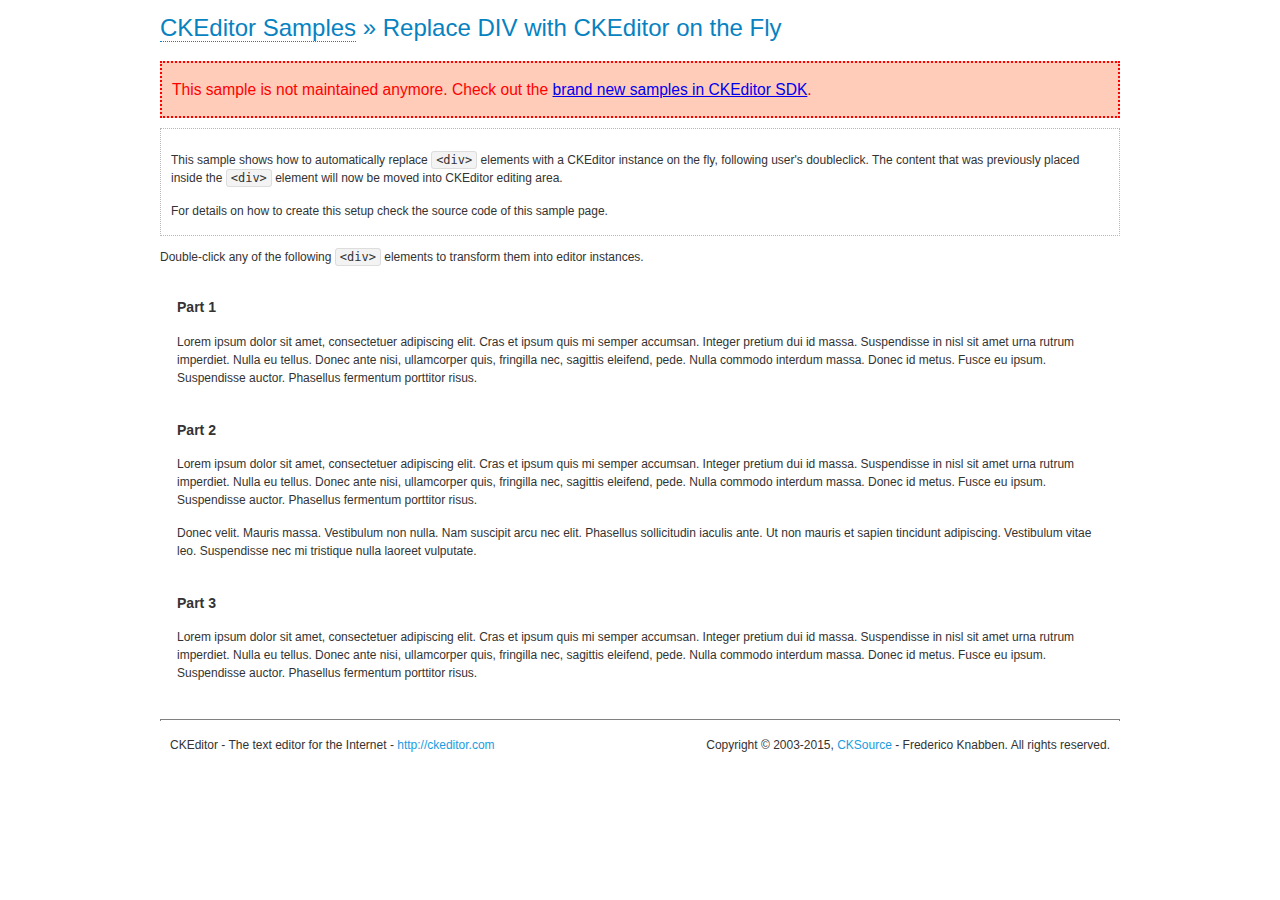
<file: ahroadmap_admin/ckeditor/samples/old/divreplace.html>
<!DOCTYPE html>
<!--
Copyright (c) 2003-2015, CKSource - Frederico Knabben. All rights reserved.
For licensing, see LICENSE.md or http://ckeditor.com/license
-->
<html>
<head>
	<meta charset="utf-8">
	<title>Replace DIV &mdash; CKEditor Sample</title>
	<script src="../../ckeditor.js"></script>
	<link href="sample.css" rel="stylesheet">
	<style>

		div.editable
		{
			border: solid 2px transparent;
			padding-left: 15px;
			padding-right: 15px;
		}

		div.editable:hover
		{
			border-color: black;
		}

	</style>
	<script>

		// Uncomment the following code to test the "Timeout Loading Method".
		// CKEDITOR.loadFullCoreTimeout = 5;

		window.onload = function() {
			// Listen to the double click event.
			if ( window.addEventListener )
				document.body.addEventListener( 'dblclick', onDoubleClick, false );
			else if ( window.attachEvent )
				document.body.attachEvent( 'ondblclick', onDoubleClick );

		};

		function onDoubleClick( ev ) {
			// Get the element which fired the event. This is not necessarily the
			// element to which the event has been attached.
			var element = ev.target || ev.srcElement;

			// Find out the div that holds this element.
			var name;

			do {
				element = element.parentNode;
			}
			while ( element && ( name = element.nodeName.toLowerCase() ) &&
				( name != 'div' || element.className.indexOf( 'editable' ) == -1 ) && name != 'body' );

			if ( name == 'div' && element.className.indexOf( 'editable' ) != -1 )
				replaceDiv( element );
		}

		var editor;

		function replaceDiv( div ) {
			if ( editor )
				editor.destroy();

			editor = CKEDITOR.replace( div );
		}

	</script>
</head>
<body>
	<h1 class="samples">
		<a href="index.html">CKEditor Samples</a> &raquo; Replace DIV with CKEditor on the Fly
	</h1>
	<div class="warning deprecated">
		This sample is not maintained anymore. Check out the <a href="http://sdk.ckeditor.com/">brand new samples in CKEditor SDK</a>.
	</div>
	<div class="description">
		<p>
			This sample shows how to automatically replace <code>&lt;div&gt;</code> elements
			with a CKEditor instance on the fly, following user's doubleclick. The content
			that was previously placed inside the <code>&lt;div&gt;</code> element will now
			be moved into CKEditor editing area.
		</p>
		<p>
			For details on how to create this setup check the source code of this sample page.
		</p>
	</div>
	<p>
		Double-click any of the following <code>&lt;div&gt;</code> elements to transform them into
		editor instances.
	</p>
	<div class="editable">
		<h3>
			Part 1
		</h3>
		<p>
			Lorem ipsum dolor sit amet, consectetuer adipiscing elit. Cras et ipsum quis mi
			semper accumsan. Integer pretium dui id massa. Suspendisse in nisl sit amet urna
			rutrum imperdiet. Nulla eu tellus. Donec ante nisi, ullamcorper quis, fringilla
			nec, sagittis eleifend, pede. Nulla commodo interdum massa. Donec id metus. Fusce
			eu ipsum. Suspendisse auctor. Phasellus fermentum porttitor risus.
		</p>
	</div>
	<div class="editable">
		<h3>
			Part 2
		</h3>
		<p>
			Lorem ipsum dolor sit amet, consectetuer adipiscing elit. Cras et ipsum quis mi
			semper accumsan. Integer pretium dui id massa. Suspendisse in nisl sit amet urna
			rutrum imperdiet. Nulla eu tellus. Donec ante nisi, ullamcorper quis, fringilla
			nec, sagittis eleifend, pede. Nulla commodo interdum massa. Donec id metus. Fusce
			eu ipsum. Suspendisse auctor. Phasellus fermentum porttitor risus.
		</p>
		<p>
			Donec velit. Mauris massa. Vestibulum non nulla. Nam suscipit arcu nec elit. Phasellus
			sollicitudin iaculis ante. Ut non mauris et sapien tincidunt adipiscing. Vestibulum
			vitae leo. Suspendisse nec mi tristique nulla laoreet vulputate.
		</p>
	</div>
	<div class="editable">
		<h3>
			Part 3
		</h3>
		<p>
			Lorem ipsum dolor sit amet, consectetuer adipiscing elit. Cras et ipsum quis mi
			semper accumsan. Integer pretium dui id massa. Suspendisse in nisl sit amet urna
			rutrum imperdiet. Nulla eu tellus. Donec ante nisi, ullamcorper quis, fringilla
			nec, sagittis eleifend, pede. Nulla commodo interdum massa. Donec id metus. Fusce
			eu ipsum. Suspendisse auctor. Phasellus fermentum porttitor risus.
		</p>
	</div>
	<div id="footer">
		<hr>
		<p>
			CKEditor - The text editor for the Internet - <a class="samples" href="http://ckeditor.com/">http://ckeditor.com</a>
		</p>
		<p id="copy">
			Copyright &copy; 2003-2015, <a class="samples" href="http://cksource.com/">CKSource</a> - Frederico
			Knabben. All rights reserved.
		</p>
	</div>
</body>
</html>
</file>
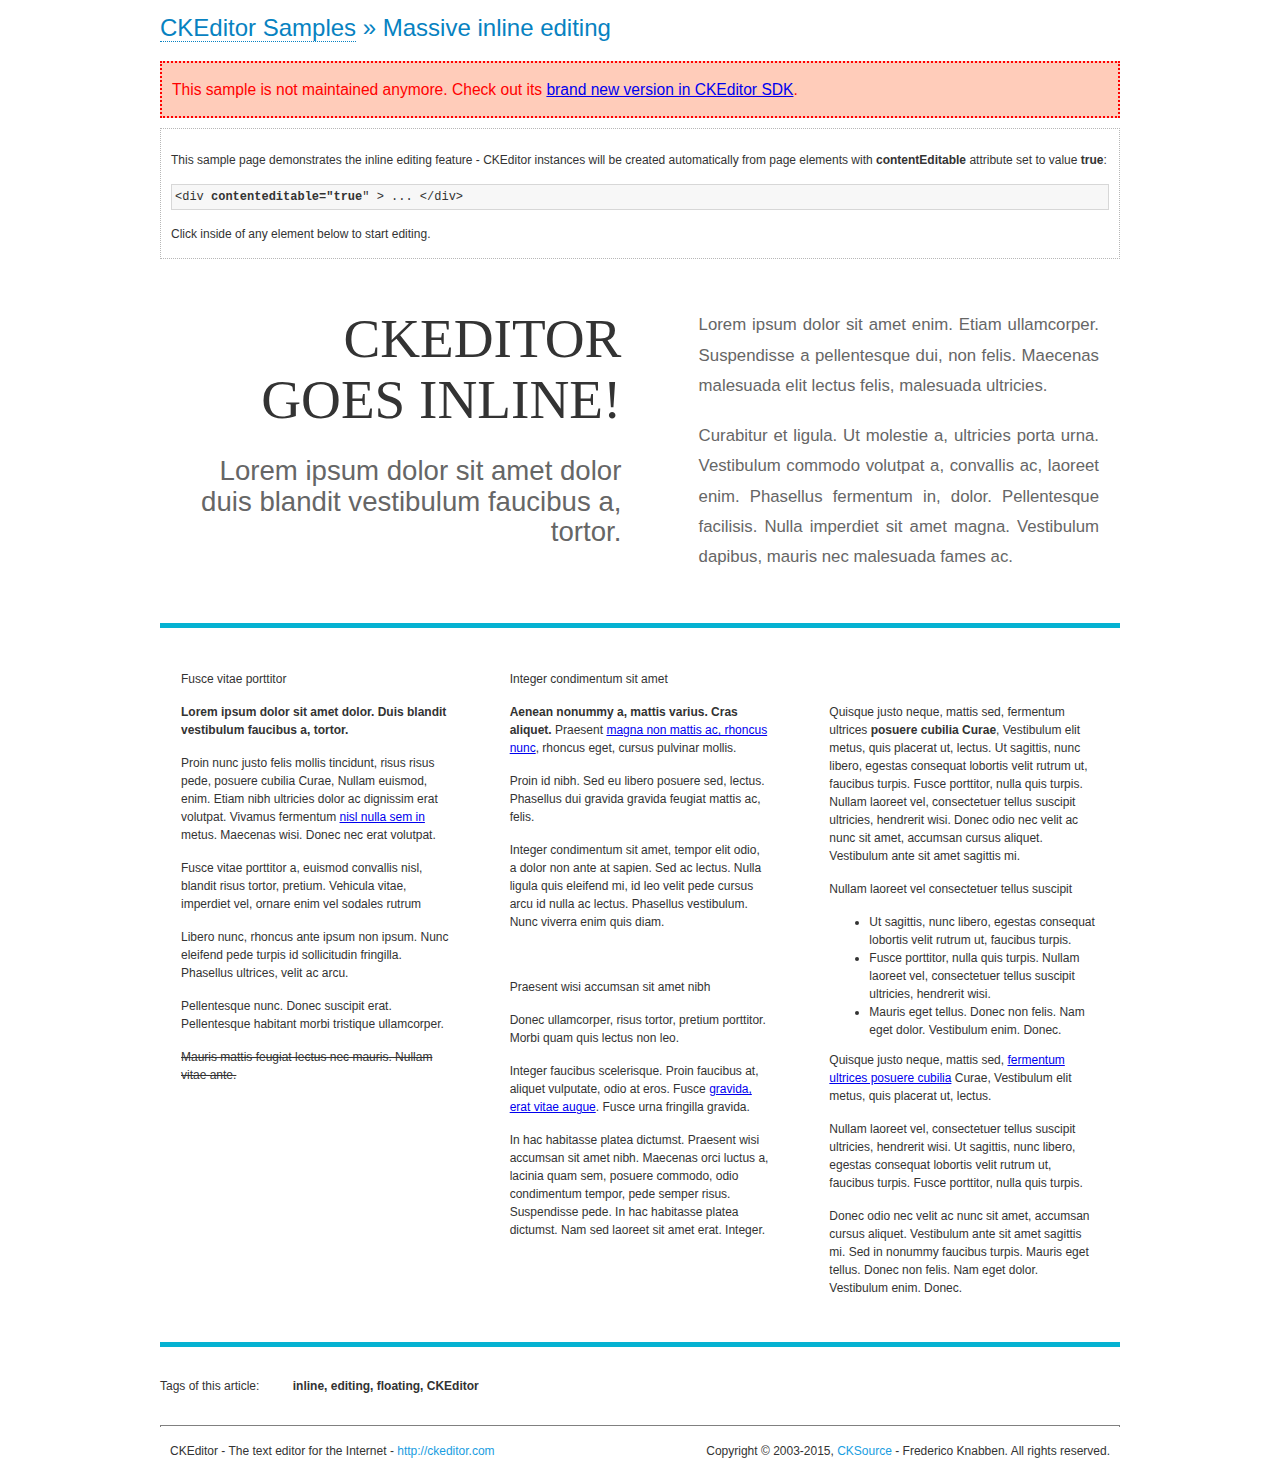
<file: ahroadmap_admin/ckeditor/samples/old/inlineall.html>
<!DOCTYPE html>
<!--
Copyright (c) 2003-2015, CKSource - Frederico Knabben. All rights reserved.
For licensing, see LICENSE.md or http://ckeditor.com/license
-->
<html>
<head>
	<meta charset="utf-8">
	<title>Massive inline editing &mdash; CKEditor Sample</title>
	<script src="../../ckeditor.js"></script>
	<script>

		// This code is generally not necessary, but it is here to demonstrate
		// how to customize specific editor instances on the fly. This fits well
		// this demo because we have editable elements (like headers) that
		// require less features.

		// The "instanceCreated" event is fired for every editor instance created.
		CKEDITOR.on( 'instanceCreated', function( event ) {
			var editor = event.editor,
				element = editor.element;

			// Customize editors for headers and tag list.
			// These editors don't need features like smileys, templates, iframes etc.
			if ( element.is( 'h1', 'h2', 'h3' ) || element.getAttribute( 'id' ) == 'taglist' ) {
				// Customize the editor configurations on "configLoaded" event,
				// which is fired after the configuration file loading and
				// execution. This makes it possible to change the
				// configurations before the editor initialization takes place.
				editor.on( 'configLoaded', function() {

					// Remove unnecessary plugins to make the editor simpler.
					editor.config.removePlugins = 'colorbutton,find,flash,font,' +
						'forms,iframe,image,newpage,removeformat,' +
						'smiley,specialchar,stylescombo,templates';

					// Rearrange the layout of the toolbar.
					editor.config.toolbarGroups = [
						{ name: 'editing',		groups: [ 'basicstyles', 'links' ] },
						{ name: 'undo' },
						{ name: 'clipboard',	groups: [ 'selection', 'clipboard' ] },
						{ name: 'about' }
					];
				});
			}
		});

	</script>
	<link href="sample.css" rel="stylesheet">
	<style>

		/* The following styles are just to make the page look nice. */

		/* Workaround to show Arial Black in Firefox. */
		@font-face
		{
			font-family: 'arial-black';
			src: local('Arial Black');
		}

		*[contenteditable="true"]
		{
			padding: 10px;
		}

		#container
		{
			width: 960px;
			margin: 30px auto 0;
		}

		#header
		{
			overflow: hidden;
			padding: 0 0 30px;
			border-bottom: 5px solid #05B2D2;
			position: relative;
		}

		#headerLeft,
		#headerRight
		{
			width: 49%;
			overflow: hidden;
		}

		#headerLeft
		{
			float: left;
			padding: 10px 1px 1px;
		}

		#headerLeft h2,
		#headerLeft h3
		{
			text-align: right;
			margin: 0;
			overflow: hidden;
			font-weight: normal;
		}

		#headerLeft h2
		{
			font-family: "Arial Black",arial-black;
			font-size: 4.6em;
			line-height: 1.1;
			text-transform: uppercase;
		}

		#headerLeft h3
		{
			font-size: 2.3em;
			line-height: 1.1;
			margin: .2em 0 0;
			color: #666;
		}

		#headerRight
		{
			float: right;
			padding: 1px;
		}

		#headerRight p
		{
			line-height: 1.8;
			text-align: justify;
			margin: 0;
		}

		#headerRight p + p
		{
			margin-top: 20px;
		}

		#headerRight > div
		{
			padding: 20px;
			margin: 0 0 0 30px;
			font-size: 1.4em;
			color: #666;
		}

		#columns
		{
			color: #333;
			overflow: hidden;
			padding: 20px 0;
		}

		#columns > div
		{
			float: left;
			width: 33.3%;
		}

		#columns #column1 > div
		{
			margin-left: 1px;
		}

		#columns #column3 > div
		{
			margin-right: 1px;
		}

		#columns > div > div
		{
			margin: 0px 10px;
			padding: 10px 20px;
		}

		#columns blockquote
		{
			margin-left: 15px;
		}

		#tagLine
		{
			border-top: 5px solid #05B2D2;
			padding-top: 20px;
		}

		#taglist {
			display: inline-block;
			margin-left: 20px;
			font-weight: bold;
			margin: 0 0 0 20px;
		}

	</style>
</head>
<body>
<div>
	<h1 class="samples"><a href="index.html">CKEditor Samples</a> &raquo; Massive inline editing</h1>
	<div class="warning deprecated">
		This sample is not maintained anymore. Check out its <a href="http://sdk.ckeditor.com/samples/inline.html">brand new version in CKEditor SDK</a>.
	</div>
	<div class="description">
		<p>This sample page demonstrates the inline editing feature - CKEditor instances will be created automatically from page elements with <strong>contentEditable</strong> attribute set to value <strong>true</strong>:</p>
		<pre class="samples">&lt;div <strong>contenteditable="true</strong>" &gt; ... &lt;/div&gt;</pre>
		<p>Click inside of any element below to start editing.</p>
	</div>
</div>
<div id="container">
	<div id="header">
		<div id="headerLeft">
			<h2 id="sampleTitle" contenteditable="true">
				CKEditor<br> Goes Inline!
			</h2>
			<h3 contenteditable="true">
				Lorem ipsum dolor sit amet dolor duis blandit vestibulum faucibus a, tortor.
			</h3>
		</div>
		<div id="headerRight">
			<div contenteditable="true">
				<p>
					Lorem ipsum dolor sit amet enim. Etiam ullamcorper. Suspendisse a pellentesque dui, non felis. Maecenas malesuada elit lectus felis, malesuada ultricies.
				</p>
				<p>
					Curabitur et ligula. Ut molestie a, ultricies porta urna. Vestibulum commodo volutpat a, convallis ac, laoreet enim. Phasellus fermentum in, dolor. Pellentesque facilisis. Nulla imperdiet sit amet magna. Vestibulum dapibus, mauris nec malesuada fames ac.
				</p>
			</div>
		</div>
	</div>
	<div id="columns">
		<div id="column1">
			<div contenteditable="true">
				<h3>
					Fusce vitae porttitor
				</h3>
				<p>
					<strong>
						Lorem ipsum dolor sit amet dolor. Duis blandit vestibulum faucibus a, tortor.
					</strong>
				</p>
				<p>
					Proin nunc justo felis mollis tincidunt, risus risus pede, posuere cubilia Curae, Nullam euismod, enim. Etiam nibh ultricies dolor ac dignissim erat volutpat. Vivamus fermentum <a href="http://ckeditor.com/">nisl nulla sem in</a> metus. Maecenas wisi. Donec nec erat volutpat.
				</p>
				<blockquote>
					<p>
						Fusce vitae porttitor a, euismod convallis nisl, blandit risus tortor, pretium.
						Vehicula vitae, imperdiet vel, ornare enim vel sodales rutrum
					</p>
				</blockquote>
				<blockquote>
					<p>
						Libero nunc, rhoncus ante ipsum non ipsum. Nunc eleifend pede turpis id sollicitudin fringilla. Phasellus ultrices, velit ac arcu.
					</p>
				</blockquote>
				<p>Pellentesque nunc. Donec suscipit erat. Pellentesque habitant morbi tristique ullamcorper.</p>
				<p><s>Mauris mattis feugiat lectus nec mauris. Nullam vitae ante.</s></p>
			</div>
		</div>
		<div id="column2">
			<div contenteditable="true">
				<h3>
					Integer condimentum sit amet
				</h3>
				<p>
					<strong>Aenean nonummy a, mattis varius. Cras aliquet.</strong>
					Praesent <a href="http://ckeditor.com/">magna non mattis ac, rhoncus nunc</a>, rhoncus eget, cursus pulvinar mollis.</p>
				<p>Proin id nibh. Sed eu libero posuere sed, lectus. Phasellus dui gravida gravida feugiat mattis ac, felis.</p>
				<p>Integer condimentum sit amet, tempor elit odio, a dolor non ante at sapien. Sed ac lectus. Nulla ligula quis eleifend mi, id leo velit pede cursus arcu id nulla ac lectus. Phasellus vestibulum. Nunc viverra enim quis diam.</p>
			</div>
			<div contenteditable="true">
				<h3>
					Praesent wisi accumsan sit amet nibh
				</h3>
				<p>Donec ullamcorper, risus tortor, pretium porttitor. Morbi quam quis lectus non leo.</p>
				<p style="margin-left: 40px; ">Integer faucibus scelerisque. Proin faucibus at, aliquet vulputate, odio at eros. Fusce <a href="http://ckeditor.com/">gravida, erat vitae augue</a>. Fusce urna fringilla gravida.</p>
				<p>In hac habitasse platea dictumst. Praesent wisi accumsan sit amet nibh. Maecenas orci luctus a, lacinia quam sem, posuere commodo, odio condimentum tempor, pede semper risus. Suspendisse pede. In hac habitasse platea dictumst. Nam sed laoreet sit amet erat. Integer.</p>
			</div>
		</div>
		<div id="column3">
			<div contenteditable="true">
				<p>
					<img src="assets/inlineall/logo.png" alt="CKEditor logo" style="float:left">
				</p>
				<p>Quisque justo neque, mattis sed, fermentum ultrices <strong>posuere cubilia Curae</strong>, Vestibulum elit metus, quis placerat ut, lectus. Ut sagittis, nunc libero, egestas consequat lobortis velit rutrum ut, faucibus turpis. Fusce porttitor, nulla quis turpis. Nullam laoreet vel, consectetuer tellus suscipit ultricies, hendrerit wisi. Donec odio nec velit ac nunc sit amet, accumsan cursus aliquet. Vestibulum ante sit amet sagittis mi.</p>
				<h3>
					Nullam laoreet vel consectetuer tellus suscipit
				</h3>
				<ul>
					<li>Ut sagittis, nunc libero, egestas consequat lobortis velit rutrum ut, faucibus turpis.</li>
					<li>Fusce porttitor, nulla quis turpis. Nullam laoreet vel, consectetuer tellus suscipit ultricies, hendrerit wisi.</li>
					<li>Mauris eget tellus. Donec non felis. Nam eget dolor. Vestibulum enim. Donec.</li>
				</ul>
				<p>Quisque justo neque, mattis sed, <a href="http://ckeditor.com/">fermentum ultrices posuere cubilia</a> Curae, Vestibulum elit metus, quis placerat ut, lectus.</p>
				<p>Nullam laoreet vel, consectetuer tellus suscipit ultricies, hendrerit wisi. Ut sagittis, nunc libero, egestas consequat lobortis velit rutrum ut, faucibus turpis. Fusce porttitor, nulla quis turpis.</p>
				<p>Donec odio nec velit ac nunc sit amet, accumsan cursus aliquet. Vestibulum ante sit amet sagittis mi. Sed in nonummy faucibus turpis. Mauris eget tellus. Donec non felis. Nam eget dolor. Vestibulum enim. Donec.</p>
			</div>
		</div>
	</div>
	<div id="tagLine">
		Tags of this article:
		<p id="taglist" contenteditable="true">
			inline, editing, floating, CKEditor
		</p>
	</div>
</div>
<div id="footer">
	<hr>
	<p>
		CKEditor - The text editor for the Internet - <a class="samples" href="http://ckeditor.com/">
			http://ckeditor.com</a>
	</p>
	<p id="copy">
		Copyright &copy; 2003-2015, <a class="samples" href="http://cksource.com/">CKSource</a>
		- Frederico Knabben. All rights reserved.
	</p>
</div>
</body>
</html>
</file>
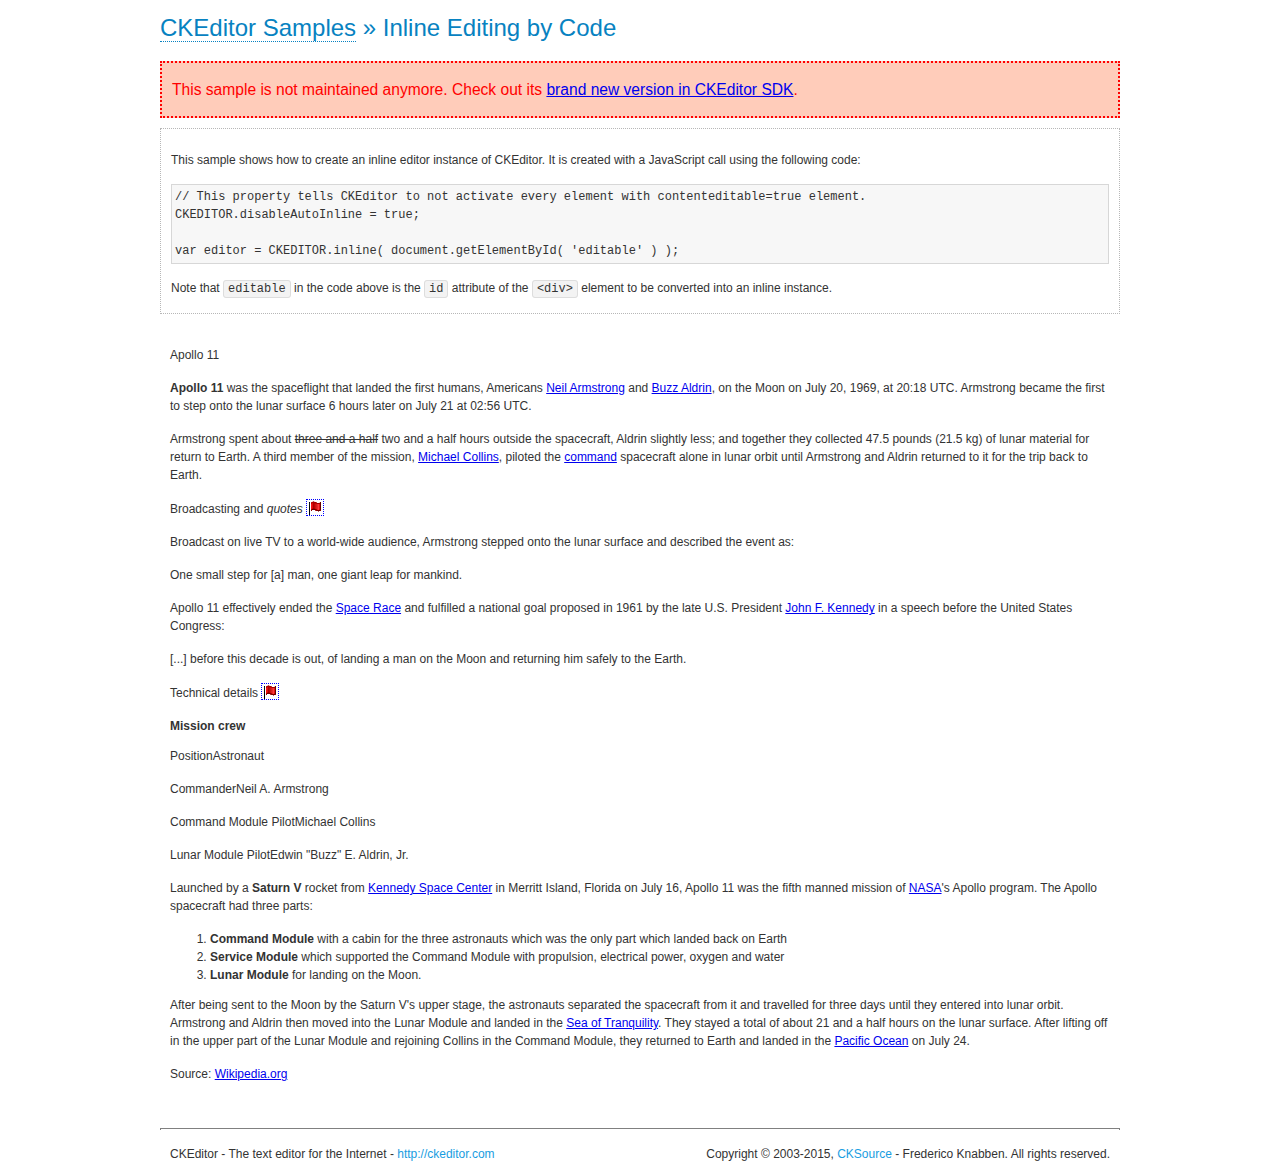
<file: ahroadmap_admin/ckeditor/samples/old/inlinebycode.html>
<!DOCTYPE html>
<!--
Copyright (c) 2003-2015, CKSource - Frederico Knabben. All rights reserved.
For licensing, see LICENSE.md or http://ckeditor.com/license
-->
<html>
<head>
	<meta charset="utf-8">
	<title>Inline Editing by Code &mdash; CKEditor Sample</title>
	<script src="../../ckeditor.js"></script>
	<link href="sample.css" rel="stylesheet">
	<style>

		#editable
		{
			padding: 10px;
			float: left;
		}

	</style>
</head>
<body>
	<h1 class="samples">
		<a href="index.html">CKEditor Samples</a> &raquo; Inline Editing by Code
	</h1>
	<div class="warning deprecated">
		This sample is not maintained anymore. Check out its <a href="http://sdk.ckeditor.com/samples/inline.html">brand new version in CKEditor SDK</a>.
	</div>
	<div class="description">
		<p>
			This sample shows how to create an inline editor instance of CKEditor. It is created
			with a JavaScript call using the following code:
		</p>
<pre class="samples">
// This property tells CKEditor to not activate every element with contenteditable=true element.
CKEDITOR.disableAutoInline = true;

var editor = CKEDITOR.inline( document.getElementById( 'editable' ) );
</pre>
		<p>
			Note that <code>editable</code> in the code above is the <code>id</code>
			attribute of the <code>&lt;div&gt;</code> element to be converted into an inline instance.
		</p>
	</div>
	<div id="editable" contenteditable="true">
		<h1><img alt="Saturn V carrying Apollo 11" class="right" src="assets/sample.jpg" /> Apollo 11</h1>

		<p><b>Apollo 11</b> was the spaceflight that landed the first humans, Americans <a href="http://en.wikipedia.org/wiki/Neil_Armstrong" title="Neil Armstrong">Neil Armstrong</a> and <a href="http://en.wikipedia.org/wiki/Buzz_Aldrin" title="Buzz Aldrin">Buzz Aldrin</a>, on the Moon on July 20, 1969, at 20:18 UTC. Armstrong became the first to step onto the lunar surface 6 hours later on July 21 at 02:56 UTC.</p>

		<p>Armstrong spent about <s>three and a half</s> two and a half hours outside the spacecraft, Aldrin slightly less; and together they collected 47.5 pounds (21.5&nbsp;kg) of lunar material for return to Earth. A third member of the mission, <a href="http://en.wikipedia.org/wiki/Michael_Collins_(astronaut)" title="Michael Collins (astronaut)">Michael Collins</a>, piloted the <a href="http://en.wikipedia.org/wiki/Apollo_Command/Service_Module" title="Apollo Command/Service Module">command</a> spacecraft alone in lunar orbit until Armstrong and Aldrin returned to it for the trip back to Earth.</p>

		<h2>Broadcasting and <em>quotes</em> <a id="quotes" name="quotes"></a></h2>

		<p>Broadcast on live TV to a world-wide audience, Armstrong stepped onto the lunar surface and described the event as:</p>

		<blockquote>
			<p>One small step for [a] man, one giant leap for mankind.</p>
		</blockquote>

		<p>Apollo 11 effectively ended the <a href="http://en.wikipedia.org/wiki/Space_Race" title="Space Race">Space Race</a> and fulfilled a national goal proposed in 1961 by the late U.S. President <a href="http://en.wikipedia.org/wiki/John_F._Kennedy" title="John F. Kennedy">John F. Kennedy</a> in a speech before the United States Congress:</p>

		<blockquote>
			<p>[...] before this decade is out, of landing a man on the Moon and returning him safely to the Earth.</p>
		</blockquote>

		<h2>Technical details <a id="tech-details" name="tech-details"></a></h2>

		<table align="right" border="1" bordercolor="#ccc" cellpadding="5" cellspacing="0" style="border-collapse:collapse;margin:10px 0 10px 15px;">
			<caption><strong>Mission crew</strong></caption>
			<thead>
			<tr>
				<th scope="col">Position</th>
				<th scope="col">Astronaut</th>
			</tr>
			</thead>
			<tbody>
			<tr>
				<td>Commander</td>
				<td>Neil A. Armstrong</td>
			</tr>
			<tr>
				<td>Command Module Pilot</td>
				<td>Michael Collins</td>
			</tr>
			<tr>
				<td>Lunar Module Pilot</td>
				<td>Edwin &quot;Buzz&quot; E. Aldrin, Jr.</td>
			</tr>
			</tbody>
		</table>

		<p>Launched by a <strong>Saturn V</strong> rocket from <a href="http://en.wikipedia.org/wiki/Kennedy_Space_Center" title="Kennedy Space Center">Kennedy Space Center</a> in Merritt Island, Florida on July 16, Apollo 11 was the fifth manned mission of <a href="http://en.wikipedia.org/wiki/NASA" title="NASA">NASA</a>&#39;s Apollo program. The Apollo spacecraft had three parts:</p>

		<ol>
			<li><strong>Command Module</strong> with a cabin for the three astronauts which was the only part which landed back on Earth</li>
			<li><strong>Service Module</strong> which supported the Command Module with propulsion, electrical power, oxygen and water</li>
			<li><strong>Lunar Module</strong> for landing on the Moon.</li>
		</ol>

		<p>After being sent to the Moon by the Saturn V&#39;s upper stage, the astronauts separated the spacecraft from it and travelled for three days until they entered into lunar orbit. Armstrong and Aldrin then moved into the Lunar Module and landed in the <a href="http://en.wikipedia.org/wiki/Mare_Tranquillitatis" title="Mare Tranquillitatis">Sea of Tranquility</a>. They stayed a total of about 21 and a half hours on the lunar surface. After lifting off in the upper part of the Lunar Module and rejoining Collins in the Command Module, they returned to Earth and landed in the <a href="http://en.wikipedia.org/wiki/Pacific_Ocean" title="Pacific Ocean">Pacific Ocean</a> on July 24.</p>

		<hr />
		<p style="text-align: right;"><small>Source: <a href="http://en.wikipedia.org/wiki/Apollo_11">Wikipedia.org</a></small></p>
	</div>

	<script>
		// We need to turn off the automatic editor creation first.
		CKEDITOR.disableAutoInline = true;

		var editor = CKEDITOR.inline( 'editable' );
	</script>
	<div id="footer">
		<hr>
		<p contenteditable="true">
			CKEditor - The text editor for the Internet - <a class="samples" href="http://ckeditor.com/">
				http://ckeditor.com</a>
		</p>
		<p id="copy">
			Copyright &copy; 2003-2015, <a class="samples" href="http://cksource.com/">CKSource</a>
			- Frederico Knabben. All rights reserved.
		</p>
	</div>
</body>
</html>
</file>
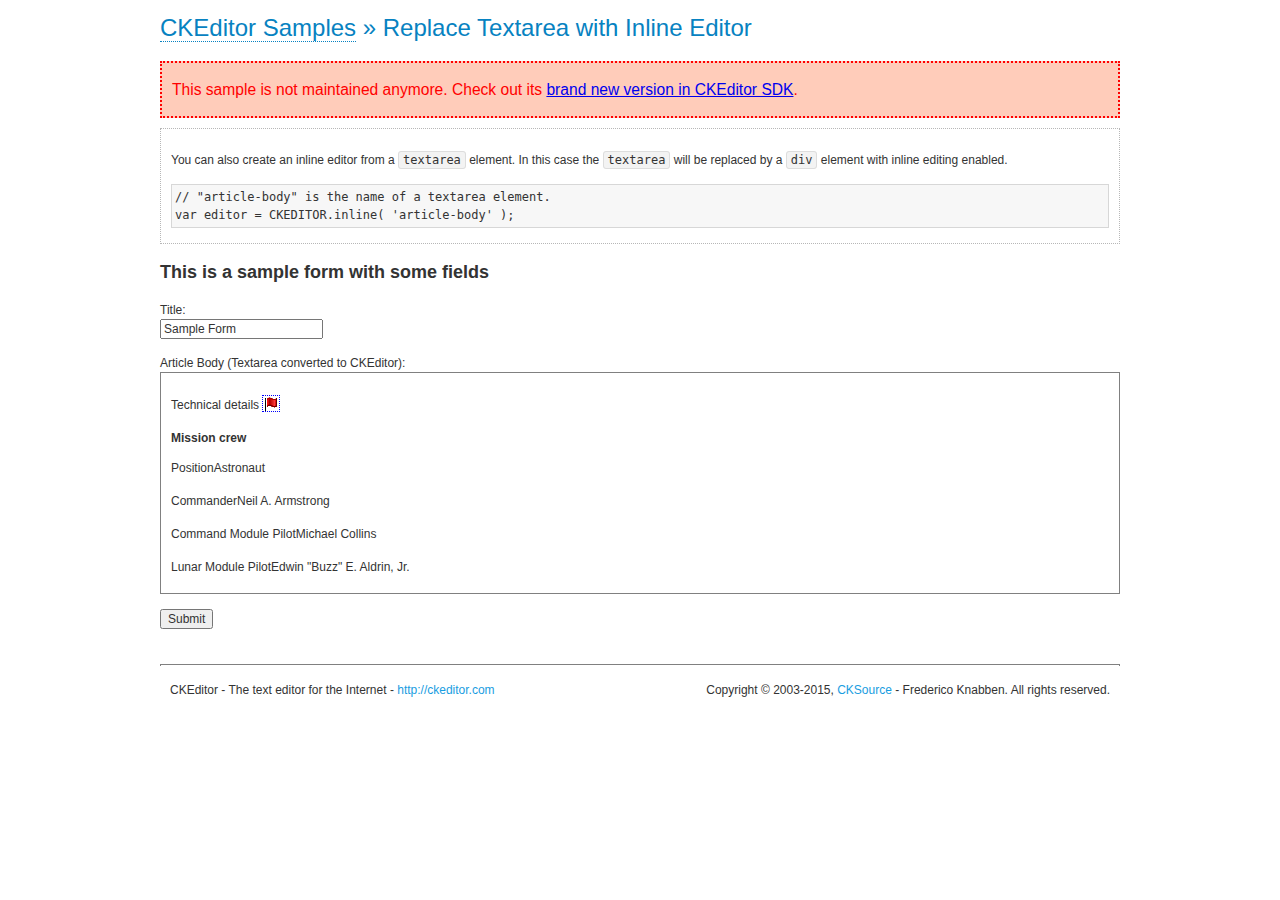
<file: ahroadmap_admin/ckeditor/samples/old/inlinetextarea.html>
<!DOCTYPE html>
<!--
Copyright (c) 2003-2015, CKSource - Frederico Knabben. All rights reserved.
For licensing, see LICENSE.md or http://ckeditor.com/license
-->
<html>
<head>
	<meta charset="utf-8">
	<title>Replace Textarea with Inline Editor &mdash; CKEditor Sample</title>
	<script src="../../ckeditor.js"></script>
	<link href="sample.css" rel="stylesheet">
	<style>

		/* Style the CKEditor element to look like a textfield */
		.cke_textarea_inline
		{
			padding: 10px;
			height: 200px;
			overflow: auto;

			border: 1px solid gray;
			-webkit-appearance: textfield;
		}

	</style>
</head>
<body>
	<h1 class="samples">
		<a href="index.html">CKEditor Samples</a> &raquo; Replace Textarea with Inline Editor
	</h1>
	<div class="warning deprecated">
		This sample is not maintained anymore. Check out its <a href="http://sdk.ckeditor.com/samples/inline.html">brand new version in CKEditor SDK</a>.
	</div>
	<div class="description">
		<p>
			You can also create an inline editor from a <code>textarea</code>
			element. In this case the <code>textarea</code> will be replaced
			by a <code>div</code> element with inline editing enabled.
		</p>
<pre class="samples">
// "article-body" is the name of a textarea element.
var editor = CKEDITOR.inline( 'article-body' );
</pre>
	</div>
	<form action="sample_posteddata.php" method="post">
		<h2>This is a sample form with some fields</h2>
		<p>
			Title:<br>
			<input type="text" name="title" value="Sample Form"></p>
		<p>
			Article Body (Textarea converted to CKEditor):<br>
			<textarea name="article-body" style="height: 200px">
				&lt;h2&gt;Technical details &lt;a id="tech-details" name="tech-details"&gt;&lt;/a&gt;&lt;/h2&gt;

				&lt;table align="right" border="1" bordercolor="#ccc" cellpadding="5" cellspacing="0" style="border-collapse:collapse;margin:10px 0 10px 15px;"&gt;
					&lt;caption&gt;&lt;strong&gt;Mission crew&lt;/strong&gt;&lt;/caption&gt;
					&lt;thead&gt;
					&lt;tr&gt;
						&lt;th scope="col"&gt;Position&lt;/th&gt;
						&lt;th scope="col"&gt;Astronaut&lt;/th&gt;
					&lt;/tr&gt;
					&lt;/thead&gt;
					&lt;tbody&gt;
					&lt;tr&gt;
						&lt;td&gt;Commander&lt;/td&gt;
						&lt;td&gt;Neil A. Armstrong&lt;/td&gt;
					&lt;/tr&gt;
					&lt;tr&gt;
						&lt;td&gt;Command Module Pilot&lt;/td&gt;
						&lt;td&gt;Michael Collins&lt;/td&gt;
					&lt;/tr&gt;
					&lt;tr&gt;
						&lt;td&gt;Lunar Module Pilot&lt;/td&gt;
						&lt;td&gt;Edwin &quot;Buzz&quot; E. Aldrin, Jr.&lt;/td&gt;
					&lt;/tr&gt;
					&lt;/tbody&gt;
				&lt;/table&gt;

				&lt;p&gt;Launched by a &lt;strong&gt;Saturn V&lt;/strong&gt; rocket from &lt;a href="http://en.wikipedia.org/wiki/Kennedy_Space_Center" title="Kennedy Space Center"&gt;Kennedy Space Center&lt;/a&gt; in Merritt Island, Florida on July 16, Apollo 11 was the fifth manned mission of &lt;a href="http://en.wikipedia.org/wiki/NASA" title="NASA"&gt;NASA&lt;/a&gt;&#39;s Apollo program. The Apollo spacecraft had three parts:&lt;/p&gt;

				&lt;ol&gt;
					&lt;li&gt;&lt;strong&gt;Command Module&lt;/strong&gt; with a cabin for the three astronauts which was the only part which landed back on Earth&lt;/li&gt;
					&lt;li&gt;&lt;strong&gt;Service Module&lt;/strong&gt; which supported the Command Module with propulsion, electrical power, oxygen and water&lt;/li&gt;
					&lt;li&gt;&lt;strong&gt;Lunar Module&lt;/strong&gt; for landing on the Moon.&lt;/li&gt;
				&lt;/ol&gt;

				&lt;p&gt;After being sent to the Moon by the Saturn V&#39;s upper stage, the astronauts separated the spacecraft from it and travelled for three days until they entered into lunar orbit. Armstrong and Aldrin then moved into the Lunar Module and landed in the &lt;a href="http://en.wikipedia.org/wiki/Mare_Tranquillitatis" title="Mare Tranquillitatis"&gt;Sea of Tranquility&lt;/a&gt;. They stayed a total of about 21 and a half hours on the lunar surface. After lifting off in the upper part of the Lunar Module and rejoining Collins in the Command Module, they returned to Earth and landed in the &lt;a href="http://en.wikipedia.org/wiki/Pacific_Ocean" title="Pacific Ocean"&gt;Pacific Ocean&lt;/a&gt; on July 24.&lt;/p&gt;

				&lt;hr /&gt;
				&lt;p style="text-align: right;"&gt;&lt;small&gt;Source: &lt;a href="http://en.wikipedia.org/wiki/Apollo_11"&gt;Wikipedia.org&lt;/a&gt;&lt;/small&gt;&lt;/p&gt;
			</textarea>
		</p>
		<p>
			<input type="submit" value="Submit">
		</p>
	</form>

	<script>
		CKEDITOR.inline( 'article-body' );
	</script>
	<div id="footer">
		<hr>
		<p>
			CKEditor - The text editor for the Internet - <a class="samples" href="http://ckeditor.com/">
				http://ckeditor.com</a>
		</p>
		<p id="copy">
			Copyright &copy; 2003-2015, <a class="samples" href="http://cksource.com/">CKSource</a>
			- Frederico Knabben. All rights reserved.
		</p>
	</div>
</body>
</html>
</file>
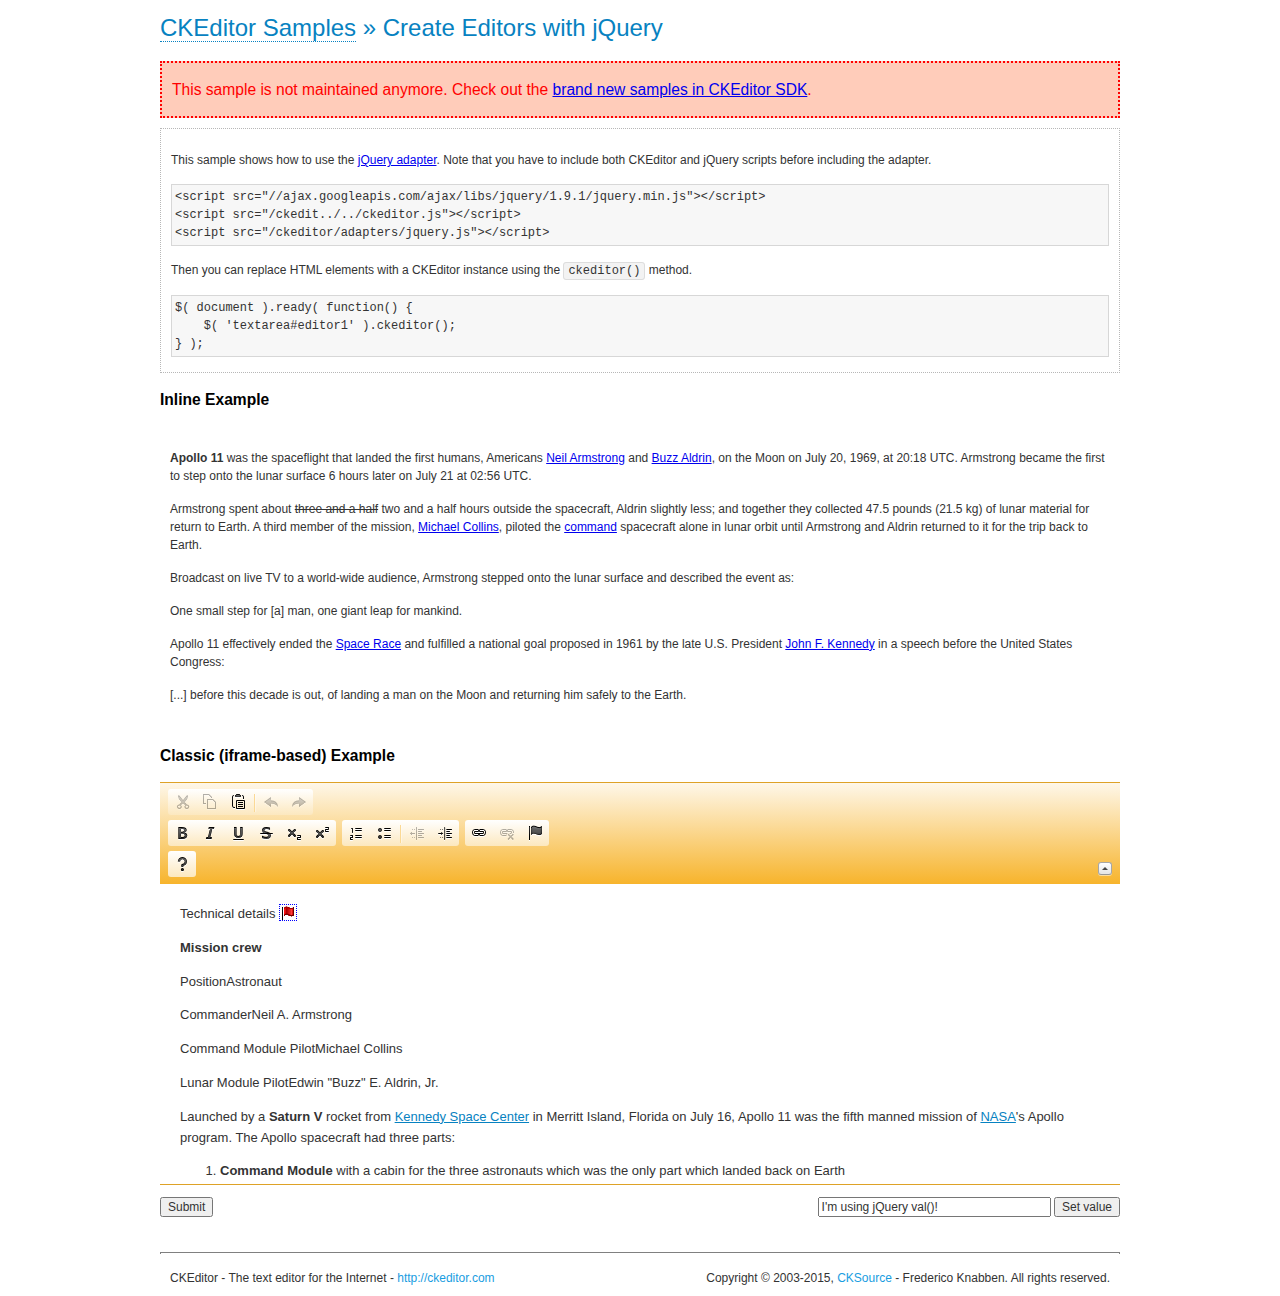
<file: ahroadmap_admin/ckeditor/samples/old/jquery.html>
<!DOCTYPE html>
<!--
Copyright (c) 2003-2015, CKSource - Frederico Knabben. All rights reserved.
For licensing, see LICENSE.md or http://ckeditor.com/license
-->
<html>
<head>
	<meta charset="utf-8">
	<title>jQuery Adapter &mdash; CKEditor Sample</title>
	<script src="http://code.jquery.com/jquery-1.11.0.min.js"></script>
	<script src="../../ckeditor.js"></script>
	<script src="../../adapters/jquery.js"></script>
	<link href="sample.css" rel="stylesheet">
	<style>

		#editable
		{
			padding: 10px;
			float: left;
		}

	</style>
	<script>

		CKEDITOR.disableAutoInline = true;

		$( document ).ready( function() {
			$( '#editor1' ).ckeditor(); // Use CKEDITOR.replace() if element is <textarea>.
			$( '#editable' ).ckeditor(); // Use CKEDITOR.inline().
		} );

		function setValue() {
			$( '#editor1' ).val( $( 'input#val' ).val() );
		}

	</script>
</head>
<body>
	<h1 class="samples">
		<a href="index.html" id="a-test">CKEditor Samples</a> &raquo; Create Editors with jQuery
	</h1>
	<div class="warning deprecated">
		This sample is not maintained anymore. Check out the <a href="http://sdk.ckeditor.com/">brand new samples in CKEditor SDK</a>.
	</div>
	<form action="sample_posteddata.php" method="post">
		<div class="description">
			<p>
				This sample shows how to use the <a href="http://docs.ckeditor.com/#!/guide/dev_jquery">jQuery adapter</a>.
				Note that you have to include both CKEditor and jQuery scripts before including the adapter.
			</p>

<pre class="samples">
&lt;script src="//ajax.googleapis.com/ajax/libs/jquery/1.9.1/jquery.min.js"&gt;&lt;/script&gt;
&lt;script src="/ckedit../../ckeditor.js"&gt;&lt;/script&gt;
&lt;script src="/ckeditor/adapters/jquery.js"&gt;&lt;/script&gt;
</pre>

			<p>Then you can replace HTML elements with a CKEditor instance using the <code>ckeditor()</code> method.</p>

<pre class="samples">
$( document ).ready( function() {
	$( 'textarea#editor1' ).ckeditor();
} );
</pre>
		</div>

		<h2 class="samples">Inline Example</h2>

		<div id="editable" contenteditable="true">
			<p><img alt="Saturn V carrying Apollo 11" class="right" src="assets/sample.jpg"/><b>Apollo 11</b> was the spaceflight that landed the first humans, Americans <a href="http://en.wikipedia.org/wiki/Neil_Armstrong" title="Neil Armstrong">Neil Armstrong</a> and <a href="http://en.wikipedia.org/wiki/Buzz_Aldrin" title="Buzz Aldrin">Buzz Aldrin</a>, on the Moon on July 20, 1969, at 20:18 UTC. Armstrong became the first to step onto the lunar surface 6 hours later on July 21 at 02:56 UTC.</p>
			<p>Armstrong spent about <s>three and a half</s> two and a half hours outside the spacecraft, Aldrin slightly less; and together they collected 47.5 pounds (21.5&nbsp;kg) of lunar material for return to Earth. A third member of the mission, <a href="http://en.wikipedia.org/wiki/Michael_Collins_(astronaut)" title="Michael Collins (astronaut)">Michael Collins</a>, piloted the <a href="http://en.wikipedia.org/wiki/Apollo_Command/Service_Module" title="Apollo Command/Service Module">command</a> spacecraft alone in lunar orbit until Armstrong and Aldrin returned to it for the trip back to Earth.
			<p>Broadcast on live TV to a world-wide audience, Armstrong stepped onto the lunar surface and described the event as:</p>
			<blockquote><p>One small step for [a] man, one giant leap for mankind.</p></blockquote> <p>Apollo 11 effectively ended the <a href="http://en.wikipedia.org/wiki/Space_Race" title="Space Race">Space Race</a> and fulfilled a national goal proposed in 1961 by the late U.S. President <a href="http://en.wikipedia.org/wiki/John_F._Kennedy" title="John F. Kennedy">John F. Kennedy</a> in a speech before the United States Congress:</p> <blockquote><p>[...] before this decade is out, of landing a man on the Moon and returning him safely to the Earth.</p></blockquote>
		</div>

		<br style="clear: both">

		<h2 class="samples">Classic (iframe-based) Example</h2>

		<textarea cols="80" id="editor1" name="editor1" rows="10">
			&lt;h2&gt;Technical details &lt;a id=&quot;tech-details&quot; name=&quot;tech-details&quot;&gt;&lt;/a&gt;&lt;/h2&gt; &lt;table align=&quot;right&quot; border=&quot;1&quot; bordercolor=&quot;#ccc&quot; cellpadding=&quot;5&quot; cellspacing=&quot;0&quot; style=&quot;border-collapse:collapse;margin:10px 0 10px 15px;&quot;&gt; &lt;caption&gt;&lt;strong&gt;Mission crew&lt;/strong&gt;&lt;/caption&gt; &lt;thead&gt; &lt;tr&gt; &lt;th scope=&quot;col&quot;&gt;Position&lt;/th&gt; &lt;th scope=&quot;col&quot;&gt;Astronaut&lt;/th&gt; &lt;/tr&gt; &lt;/thead&gt; &lt;tbody&gt; &lt;tr&gt; &lt;td&gt;Commander&lt;/td&gt; &lt;td&gt;Neil A. Armstrong&lt;/td&gt; &lt;/tr&gt; &lt;tr&gt; &lt;td&gt;Command Module Pilot&lt;/td&gt; &lt;td&gt;Michael Collins&lt;/td&gt; &lt;/tr&gt; &lt;tr&gt; &lt;td&gt;Lunar Module Pilot&lt;/td&gt; &lt;td&gt;Edwin &amp;quot;Buzz&amp;quot; E. Aldrin, Jr.&lt;/td&gt; &lt;/tr&gt; &lt;/tbody&gt; &lt;/table&gt; &lt;p&gt;Launched by a &lt;strong&gt;Saturn V&lt;/strong&gt; rocket from &lt;a href=&quot;http://en.wikipedia.org/wiki/Kennedy_Space_Center&quot; title=&quot;Kennedy Space Center&quot;&gt;Kennedy Space Center&lt;/a&gt; in Merritt Island, Florida on July 16, Apollo 11 was the fifth manned mission of &lt;a href=&quot;http://en.wikipedia.org/wiki/NASA&quot; title=&quot;NASA&quot;&gt;NASA&lt;/a&gt;&amp;#39;s Apollo program. The Apollo spacecraft had three parts:&lt;/p&gt; &lt;ol&gt; &lt;li&gt;&lt;strong&gt;Command Module&lt;/strong&gt; with a cabin for the three astronauts which was the only part which landed back on Earth&lt;/li&gt; &lt;li&gt;&lt;strong&gt;Service Module&lt;/strong&gt; which supported the Command Module with propulsion, electrical power, oxygen and water&lt;/li&gt; &lt;li&gt;&lt;strong&gt;Lunar Module&lt;/strong&gt; for landing on the Moon.&lt;/li&gt; &lt;/ol&gt; &lt;p&gt;After being sent to the Moon by the Saturn V&amp;#39;s upper stage, the astronauts separated the spacecraft from it and travelled for three days until they entered into lunar orbit. Armstrong and Aldrin then moved into the Lunar Module and landed in the &lt;a href=&quot;http://en.wikipedia.org/wiki/Mare_Tranquillitatis&quot; title=&quot;Mare Tranquillitatis&quot;&gt;Sea of Tranquility&lt;/a&gt;. They stayed a total of about 21 and a half hours on the lunar surface. After lifting off in the upper part of the Lunar Module and rejoining Collins in the Command Module, they returned to Earth and landed in the &lt;a href=&quot;http://en.wikipedia.org/wiki/Pacific_Ocean&quot; title=&quot;Pacific Ocean&quot;&gt;Pacific Ocean&lt;/a&gt; on July 24.&lt;/p&gt; &lt;hr/&gt; &lt;p style=&quot;text-align: right;&quot;&gt;&lt;small&gt;Source: &lt;a href=&quot;http://en.wikipedia.org/wiki/Apollo_11&quot;&gt;Wikipedia.org&lt;/a&gt;&lt;/small&gt;&lt;/p&gt;
		</textarea>

		<p style="overflow: hidden">
			<input style="float: left" type="submit" value="Submit">
			<span style="float: right">
				<input type="text" id="val" value="I'm using jQuery val()!" size="30">
				<input onclick="setValue();" type="button" value="Set value">
			</span>
		</p>
	</form>
	<div id="footer">
		<hr>
		<p>
			CKEditor - The text editor for the Internet - <a class="samples" href="http://ckeditor.com/">http://ckeditor.com</a>
		</p>
		<p id="copy">
			Copyright &copy; 2003-2015, <a class="samples" href="http://cksource.com/">CKSource</a> - Frederico
			Knabben. All rights reserved.
		</p>
	</div>
</body>
</html>
</file>
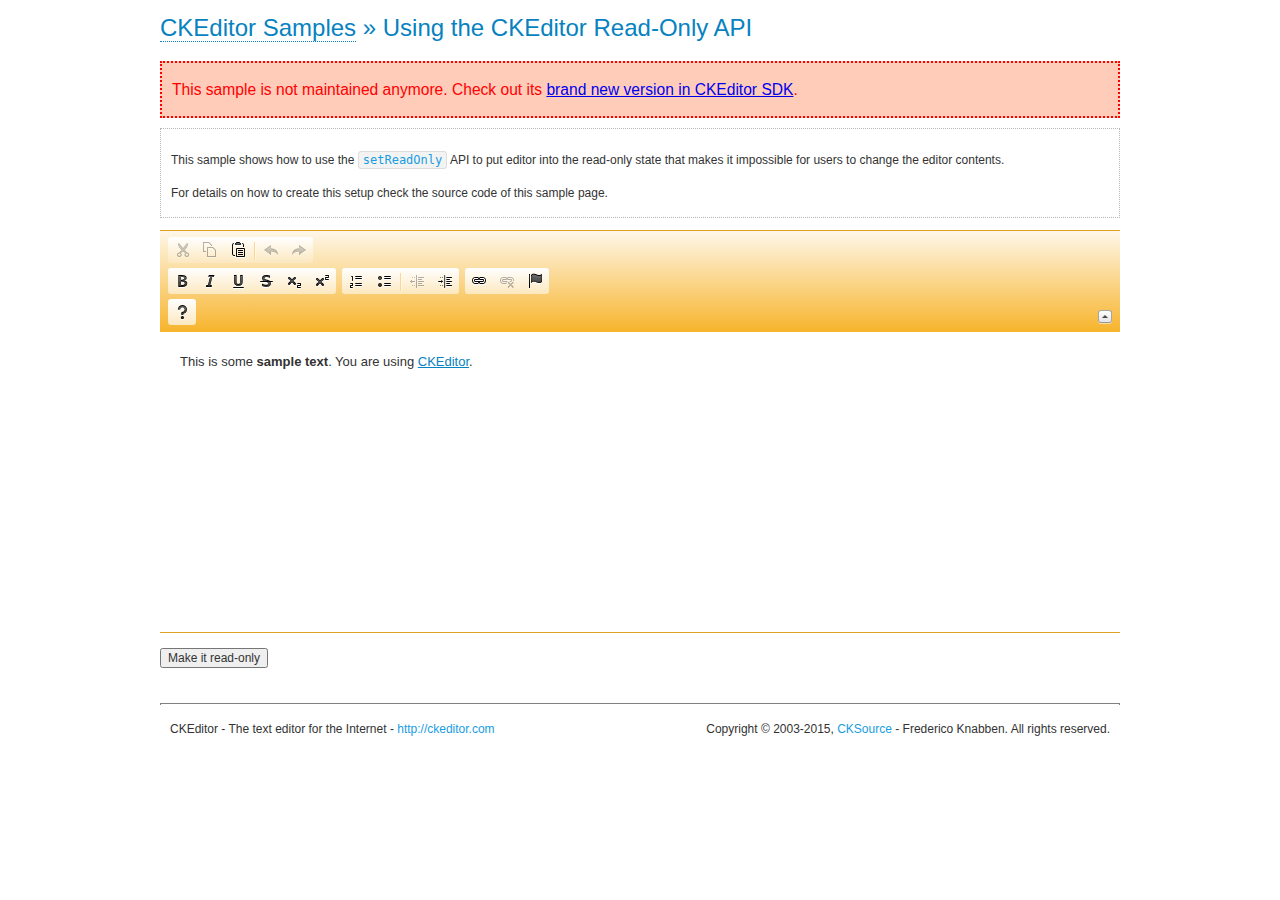
<file: ahroadmap_admin/ckeditor/samples/old/readonly.html>
<!DOCTYPE html>
<!--
Copyright (c) 2003-2015, CKSource - Frederico Knabben. All rights reserved.
For licensing, see LICENSE.md or http://ckeditor.com/license
-->
<html>
<head>
	<meta charset="utf-8">
	<title>Using the CKEditor Read-Only API &mdash; CKEditor Sample</title>
	<script src="../../ckeditor.js"></script>
	<link rel="stylesheet" href="sample.css">
	<script>

		var editor;

		// The instanceReady event is fired, when an instance of CKEditor has finished
		// its initialization.
		CKEDITOR.on( 'instanceReady', function( ev ) {
			editor = ev.editor;

			// Show this "on" button.
			document.getElementById( 'readOnlyOn' ).style.display = '';

			// Event fired when the readOnly property changes.
			editor.on( 'readOnly', function() {
				document.getElementById( 'readOnlyOn' ).style.display = this.readOnly ? 'none' : '';
				document.getElementById( 'readOnlyOff' ).style.display = this.readOnly ? '' : 'none';
			});
		});

		function toggleReadOnly( isReadOnly ) {
			// Change the read-only state of the editor.
			// http://docs.ckeditor.com/#!/api/CKEDITOR.editor-method-setReadOnly
			editor.setReadOnly( isReadOnly );
		}

	</script>
</head>
<body>
	<h1 class="samples">
		<a href="index.html">CKEditor Samples</a> &raquo; Using the CKEditor Read-Only API
	</h1>
	<div class="warning deprecated">
		This sample is not maintained anymore. Check out its <a href="http://sdk.ckeditor.com/samples/readonly.html">brand new version in CKEditor SDK</a>.
	</div>
	<div class="description">
		<p>
			This sample shows how to use the
			<code><a class="samples" href="http://docs.ckeditor.com/#!/api/CKEDITOR.editor-method-setReadOnly">setReadOnly</a></code>
			API to put editor into the read-only state that makes it impossible for users to change the editor contents.
		</p>
		<p>
			For details on how to create this setup check the source code of this sample page.
		</p>
	</div>
	<form action="sample_posteddata.php" method="post">
		<p>
			<textarea class="ckeditor" id="editor1" name="editor1" cols="100" rows="10">&lt;p&gt;This is some &lt;strong&gt;sample text&lt;/strong&gt;. You are using &lt;a href="http://ckeditor.com/"&gt;CKEditor&lt;/a&gt;.&lt;/p&gt;</textarea>
		</p>
		<p>
			<input id="readOnlyOn" onclick="toggleReadOnly();" type="button" value="Make it read-only" style="display:none">
			<input id="readOnlyOff" onclick="toggleReadOnly( false );" type="button" value="Make it editable again" style="display:none">
		</p>
	</form>
	<div id="footer">
		<hr>
		<p>
			CKEditor - The text editor for the Internet - <a class="samples" href="http://ckeditor.com/">http://ckeditor.com</a>
		</p>
		<p id="copy">
			Copyright &copy; 2003-2015, <a class="samples" href="http://cksource.com/">CKSource</a> - Frederico
			Knabben. All rights reserved.
		</p>
	</div>
</body>
</html>
</file>
<file: ahroadmap_admin/ckeditor/samples/css/samples.css>
/**
 * @license Copyright (c) 2003-2015, CKSource - Frederico Knabben. All rights reserved.
 * For licensing, see LICENSE.md or http://ckeditor.com/license
 */
@media (max-width: 900px) {
  .global-is-mobile-hidden {
    display: none !important;
  }
}
article,
aside,
details,
figcaption,
figure,
footer,
header,
hgroup,
main,
menu,
nav,
section {
  display: block;
}
body,
html {
  margin: 0;
  padding: 0;
  font: 16px / 1.8 Arial, 'Helvetica Neue', Helvetica, sans-serif;
  font-weight: 300;
  color: #575757;
}
.grid-width-10 {
  width: 10%;
}
.grid-width-20 {
  width: 20%;
}
.grid-width-30 {
  width: 30%;
}
.grid-width-40 {
  width: 40%;
}
.grid-width-50 {
  width: 50%;
}
.grid-width-60 {
  width: 60%;
}
.grid-width-70 {
  width: 70%;
}
.grid-width-80 {
  width: 80%;
}
.grid-width-90 {
  width: 90%;
}
.grid-width-100 {
  width: 100%;
}
@media (max-width: 900px) {
  .grid-width-10,
  .grid-width-20,
  .grid-width-30,
  .grid-width-40,
  .grid-width-50,
  .grid-width-60,
  .grid-width-70,
  .grid-width-80,
  .grid-width-90,
  .grid-width-100 {
    width: 100%;
  }
}
*[class*="grid-width"] {
  -webkit-box-sizing: border-box;
  -moz-box-sizing: border-box;
  box-sizing: border-box;
  padding-left: 4%;
  padding-right: 4%;
  float: left;
}
*[class*="grid-width"]:after,
.grid-container:after,
*[class*="grid-width"]:before,
.grid-container:before {
  content: '';
  display: block;
  overflow: hidden;
  visibility: hidden;
  font-size: 0;
  line-height: 0;
  width: 0;
  height: 0;
}
*[class*="grid-width"]:after,
.grid-container:after {
  clear: both;
}
.grid-container {
  -webkit-box-sizing: border-box;
  -moz-box-sizing: border-box;
  box-sizing: border-box;
  margin-left: auto;
  margin-right: auto;
}
.grid-container-nested *[class*="grid-width"]:first-child {
  padding-left: 0;
}
.grid-container-nested *[class*="grid-width"]:last-child {
  padding-right: 0;
}
@media (max-width: 900px) {
  .grid-container-nested *[class*="grid-width"]:first-child {
    padding-left: 4%;
  }
  .grid-container-nested *[class*="grid-width"]:last-child {
    padding-right: 4%;
  }
}
.header-a {
  min-height: 140px;
  overflow: hidden;
}
.header-a .header-a-logo {
  margin: 40px 0 0;
}
@media (max-width: 900px) {
  .header-a .header-a-logo {
    text-align: center;
  }
}
.header-a .header-a-logo img {
  border: transparent;
}
.navigation-a {
  height: 30px;
  background: #3d3d3d;
  position: absolute;
  left: 0;
  right: 0;
  top: 0;
  padding: 0;
  overflow: hidden;
}
@media (max-width: 900px) {
  .navigation-a {
    text-align: center;
  }
}
.navigation-a ul {
  list-style: none;
  margin: 0;
  overflow: hidden;
}
.navigation-a ul li,
.navigation-a ul li a {
  display: inline-block;
}
@media (max-width: 900px) {
  .navigation-a ul {
    width: auto;
    text-overflow: ellipsis;
    white-space: nowrap;
    display: inline-block;
    float: none;
  }
  .navigation-a ul:before,
  .navigation-a ul:after {
    display: none;
  }
}
.navigation-a ul.navigation-a-left {
  text-align: left;
}
@media (max-width: 900px) {
  .navigation-a ul.navigation-a-left {
    padding-right: 0;
  }
}
.navigation-a ul.navigation-a-right {
  text-align: right;
}
@media (max-width: 900px) {
  .navigation-a ul.navigation-a-right {
    padding-left: 23px;
  }
}
.navigation-a ul li + li {
  margin-left: 23px;
}
.navigation-a ul li a {
  font-size: 10px;
  font-size: 0.625rem;
  line-height: 18px;
  line-height: 1.13rem;
  line-height: 30px;
  float: left;
  color: #dddddd;
  font-weight: bold;
  text-decoration: none;
  text-transform: uppercase;
}
.navigation-a ul li a:hover {
  cursor: pointer;
  color: #ffffff;
}
.icon-navigation-a-github:before,
.icon-navigation-a-github:after {
  background-image: url("[data-uri]");
}
.navigation-b {
  text-align: right;
  margin: 52px 0 0;
  overflow: visible;
}
@media (max-width: 900px) {
  .navigation-b {
    text-align: center;
    margin-top: 20px;
    padding: 0;
  }
}
.navigation-b ul {
  padding: 0;
  list-style: none;
  margin: 0;
  overflow: visible;
}
.navigation-b ul li,
.navigation-b ul li a {
  display: inline-block;
}
@media (max-width: 900px) {
  .navigation-b ul {
    display: table;
    width: 100%;
    padding-bottom: 1.5em;
  }
}
@media (max-width: 900px) {
  .navigation-b ul li {
    display: table-row;
  }
}
.navigation-b ul li + li {
  margin-left: 20px;
}
@media (max-width: 900px) {
  .navigation-b ul li + li {
    margin-left: 0;
  }
}
.navigation-b ul li a {
  -webkit-box-sizing: border-box;
  -moz-box-sizing: border-box;
  box-sizing: border-box;
  text-transform: uppercase;
  text-decoration: none;
  outline: none;
}
@media (max-width: 900px) {
  .navigation-b ul li a {
    width: 100%;
    -webkit-border-radius: 0;
    -webkit-background-clip: padding-box;
    -moz-border-radius: 0;
    -moz-background-clip: padding;
    border-radius: 0;
    background-clip: padding-box;
  }
}
.footer-a {
  font-size: 13px;
  font-size: 0.8125rem;
  line-height: 23.4px;
  line-height: 1.46rem;
  padding-top: 2.25em;
  padding-bottom: 2.25em;
  overflow: hidden;
  color: #8a8a8a;
}
.footer-a a {
  color: #27c0d8;
  text-decoration: none;
  border-bottom: 1px dotted #27c0d8;
}
.footer-a a:hover {
  color: #23adc2;
}
.footer-a p {
  margin: 0;
  display: inline-block;
  text-align: center;
}
.content {
  font-size: 14px;
  font-size: 0.875rem;
  line-height: 25.2px;
  line-height: 1.57rem;
  overflow: hidden;
  padding-top: 1.5em;
  padding-bottom: 1.5em;
}
.content p {
  margin: 0.75em 0;
}
.content ul,
.content ol,
.content pre,
.content blockquote,
.content textarea:not([class^="cke"]),
.content .cke {
  margin: 1.875em 0;
}
.content code,
.content kbd {
  -webkit-border-radius: 3px;
  -webkit-background-clip: padding-box;
  -moz-border-radius: 3px;
  -moz-background-clip: padding;
  border-radius: 3px;
  background-clip: padding-box;
  padding: 3px 4px;
}
.content pre,
.content code,
.content kbd,
.content blockquote {
  background: #f5f5f5;
}
.content blockquote,
.content pre {
  background: none;
  border-left: 4px solid #27c0d8;
  padding: 1.5em 2.25em;
}
.content p a,
.content ul a,
.content ol a,
.content blockquote a,
.content h1 a,
.content h2 a,
.content h3 a,
.content h4 a,
.content h5 a {
  color: #27c0d8;
  text-decoration: none;
  border-bottom: 1px dotted #27c0d8;
}
.content p a:hover,
.content ul a:hover,
.content ol a:hover,
.content blockquote a:hover,
.content h1 a:hover,
.content h2 a:hover,
.content h3 a:hover,
.content h4 a:hover,
.content h5 a:hover {
  color: #23adc2;
}
.content h1,
.content h2,
.content h3,
.content h4,
.content h5 {
  color: #000;
  font-weight: 100;
}
.content h1 code,
.content h2 code,
.content h3 code,
.content h4 code,
.content h5 code,
.content h1 kbd,
.content h2 kbd,
.content h3 kbd,
.content h4 kbd,
.content h5 kbd {
  font-size: inherit;
}
.content h1 a.content-heading-anchor,
.content h2 a.content-heading-anchor,
.content h3 a.content-heading-anchor,
.content h4 a.content-heading-anchor,
.content h5 a.content-heading-anchor {
  font-weight: 100;
  vertical-align: middle;
  opacity: 0;
  border: 0;
}
.content h1:hover a.content-heading-anchor,
.content h2:hover a.content-heading-anchor,
.content h3:hover a.content-heading-anchor,
.content h4:hover a.content-heading-anchor,
.content h5:hover a.content-heading-anchor {
  opacity: 1;
}
.content h1:target a,
.content h2:target a,
.content h3:target a,
.content h4:target a,
.content h5:target a {
  -webkit-animation: targetLinkOpacity 0.5s linear alternate;
  -moz-animation: targetLinkOpacity 0.5s linear alternate;
  -o-animation: targetLinkOpacity 0.5s linear alternate;
  animation: targetLinkOpacity 0.5s linear alternate;
  opacity: 1;
}
.content input,
.content select,
.content textarea:not([class^="cke"]) {
  -webkit-border-radius: 3px;
  -webkit-background-clip: padding-box;
  -moz-border-radius: 3px;
  -moz-background-clip: padding;
  border-radius: 3px;
  background-clip: padding-box;
  -webkit-box-shadow: inset 0 1px 1px rgba(0, 0, 0, 0.08);
  -moz-box-shadow: inset 0 1px 1px rgba(0, 0, 0, 0.08);
  box-shadow: inset 0 1px 1px rgba(0, 0, 0, 0.08);
  font: inherit;
  color: inherit;
  border: 1px solid #d9d9d9;
  padding: .2em .5em;
}
.content input:focus,
.content select:focus,
.content textarea:not([class^="cke"]):focus {
  border-color: #66afe9;
  outline: 0;
  -webkit-box-shadow: inset 0 1px 1px rgba(0, 0, 0, 0.08), 0 0 8px #93c6ef;
  -moz-box-shadow: inset 0 1px 1px rgba(0, 0, 0, 0.08), 0 0 8px #93c6ef;
  box-shadow: inset 0 1px 1px rgba(0, 0, 0, 0.08), 0 0 8px #93c6ef;
}
.content abbr {
  border-bottom: 1px dotted #666;
  cursor: pointer;
}
.content blockquote {
  font-style: italic;
  font-family: Georgia, Times, "Times New Roman", serif;
  font-size: 16px;
  font-size: 1rem;
  line-height: 28.8px;
  line-height: 1.8rem;
}
.content em {
  font-style: italic;
}
.content h1 {
  font-size: 36px;
  font-size: 2.25rem;
  line-height: 64.8px;
  line-height: 4.05rem;
  margin: 1.125em 0 0;
}
.content h2 {
  font-size: 27.2px;
  font-size: 1.7rem;
  line-height: 48.96px;
  line-height: 3.06rem;
  margin: 0.9em 0 0;
}
.content h3 {
  font-size: 24px;
  font-size: 1.5rem;
  line-height: 43.2px;
  line-height: 2.7rem;
  font-weight: 500;
  margin: 0.75em 0 0;
}
.content h4 {
  font-size: 19.2px;
  font-size: 1.2rem;
  line-height: 34.56px;
  line-height: 2.16rem;
  font-weight: 500;
  margin: 0.75em 0 0;
}
.content h5 {
  font-size: 17.6px;
  font-size: 1.1rem;
  line-height: 31.68px;
  line-height: 1.98rem;
  font-weight: 500;
  margin: 0.75em 0 0;
}
.content hr {
  border: 0;
  border-top: 4px solid #d9d9d9;
  margin: 1.5em 0;
}
.content input[type="text"] {
  height: 1.8em;
  line-height: 1.8em;
}
.content input[type="button"] {
  -webkit-appearance: button;
  -moz-appearance: button;
  appearance: button;
}
.content kbd {
  font-size: 12px;
  font-size: 0.75rem;
  line-height: 21.6px;
  line-height: 1.35rem;
  font-family: Arial, 'Helvetica Neue', Helvetica, sans-serif;
  padding: 2px 6px;
  -webkit-box-shadow: 0 0 4px #ffffff inset, 0 2px 0 #d9d9d9;
  -moz-box-shadow: 0 0 4px #ffffff inset, 0 2px 0 #d9d9d9;
  box-shadow: 0 0 4px #ffffff inset, 0 2px 0 #d9d9d9;
}
.content p img {
  vertical-align: middle;
}
.content p pre {
  padding: 1.5em;
}
.content pre {
  padding: 0;
  border: 0;
  tab-size: 4;
  -o-tab-size: 4;
  -moz-tab-size: 4;
}
.content pre,
.content code {
  font-size: 11.89px;
  font-size: 0.743rem;
  line-height: 21.4px;
  line-height: 1.34rem;
  font-family: Consolas, Menlo, Monaco, Lucida Console, Liberation Mono, DejaVu Sans Mono, Bitstream Vera Sans Mono, Courier New, monospace, serif;
}
.content pre a,
.content code a {
  border: 0;
}
.content pre code {
  padding: 0.75em;
  display: block;
}
.content strong {
  color: #000;
}
.content ul ul,
.content ol ul,
.content ul ol,
.content ol ol {
  margin: 0.75em 0;
}
.content ul li,
.content ol li {
  font-size: 14px;
  font-size: 0.875rem;
  line-height: 30.24px;
  line-height: 1.89rem;
}
.content textarea:not([class^="cke"]) {
  width: 100%;
}
.content div.todo {
  border: 2px dotted #444;
  padding: 10px;
  margin: 60px 0 10px 0;
  /* Remove me some day */
}
.content div.todo:before {
  content: "TODO";
  font-weight: bold;
}
body a.button-a,
body button.button-a,
body input.button-a {
  -webkit-border-radius: 3px;
  -webkit-background-clip: padding-box;
  -moz-border-radius: 3px;
  -moz-background-clip: padding;
  border-radius: 3px;
  background-clip: padding-box;
  font-size: 14px;
  font-size: 0.875rem;
  line-height: 25.2px;
  line-height: 1.57rem;
  height: 36px;
  line-height: 36px;
  padding: 0 1.1em;
  font-weight: 700;
  color: #3e3e3e;
  white-space: nowrap;
  text-decoration: none;
  display: inline-block;
  cursor: pointer;
  border: 0;
  vertical-align: middle;
  margin: 1px 0;
  background: transparent;
}
body a.button-a.icon-pos-left,
body button.button-a.icon-pos-left,
body input.button-a.icon-pos-left {
  padding-left: .8em;
}
body a.button-a.icon-pos-right,
body button.button-a.icon-pos-right,
body input.button-a.icon-pos-right {
  padding-right: .8em;
}
body a.button-a.button-a-no-text,
body button.button-a.button-a-no-text,
body input.button-a.button-a-no-text {
  -webkit-border-radius: 100px;
  -webkit-background-clip: padding-box;
  -moz-border-radius: 100px;
  -moz-background-clip: padding;
  border-radius: 100px;
  background-clip: padding-box;
  width: 36px;
  padding: 0;
  text-indent: -999px;
  overflow: hidden;
  position: relative;
  text-align: center;
}
body a.button-a.button-a-no-text:before,
body button.button-a.button-a-no-text:before,
body input.button-a.button-a-no-text:before {
  position: absolute;
  left: 50%;
  top: 50%;
  margin: -9px 0 0 -9px;
}
@media (max-width: 900px) {
  body a.button-a.button-a-mobile-collapsed,
  body button.button-a.button-a-mobile-collapsed,
  body input.button-a.button-a-mobile-collapsed {
    -webkit-border-radius: 100px;
    -webkit-background-clip: padding-box;
    -moz-border-radius: 100px;
    -moz-background-clip: padding;
    border-radius: 100px;
    background-clip: padding-box;
    width: 36px;
    padding: 0;
    text-indent: -999px;
    overflow: hidden;
    position: relative;
    text-align: center;
  }
  body a.button-a.button-a-mobile-collapsed:before,
  body button.button-a.button-a-mobile-collapsed:before,
  body input.button-a.button-a-mobile-collapsed:before {
    position: absolute;
    left: 50%;
    top: 50%;
    margin: -9px 0 0 -9px;
  }
  body a.button-a.button-a-mobile-collapsed:before,
  body button.button-a.button-a-mobile-collapsed:before,
  body input.button-a.button-a-mobile-collapsed:before {
    position: absolute;
    left: 50%;
    top: 50%;
    margin: -9px 0 0 -9px;
  }
}
body a.button-a:active,
body button.button-a:active,
body input.button-a:active,
body a.button-a:hover,
body button.button-a:hover,
body input.button-a:hover {
  color: #fff;
  background: #23adc2;
}
body a.button-a:focus,
body button.button-a:focus,
body input.button-a:focus {
  border-color: #66afe9;
  outline: 0;
  -webkit-box-shadow: inset 0 1px 1px rgba(0, 0, 0, 0.075), 0 0 8px #93c6ef;
  -moz-box-shadow: inset 0 1px 1px rgba(0, 0, 0, 0.075), 0 0 8px #93c6ef;
  box-shadow: inset 0 1px 1px rgba(0, 0, 0, 0.075), 0 0 8px #93c6ef;
}
body a.button-a-soft,
body button.button-a-soft,
body input.button-a-soft {
  background: #e7e7e7;
}
body a.button-a-soft:active,
body button.button-a-soft:active,
body input.button-a-soft:active,
body a.button-a-soft:hover,
body button.button-a-soft:hover,
body input.button-a-soft:hover {
  color: #3e3e3e;
  background: #cecece;
}
body a.button-a-background,
body button.button-a-background,
body input.button-a-background,
body a.navigation-b ul li a:hover,
body button.navigation-b ul li a:hover,
body input.navigation-b ul li a:hover {
  color: #fff;
  background: #27c0d8;
}
body a.button-a-background:active,
body button.button-a-background:active,
body input.button-a-background:active,
body a.button-a-background:hover,
body button.button-a-background:hover,
body input.button-a-background:hover,
body a.navigation-b ul li a:hover:active,
body button.navigation-b ul li a:hover:active,
body input.navigation-b ul li a:hover:active,
body a.navigation-b ul li a:hover:hover,
body button.navigation-b ul li a:hover:hover,
body input.navigation-b ul li a:hover:hover {
  color: #fff;
  background: #23adc2;
}
.balloon-a {
  font-size: 12px;
  font-size: 0.75rem;
  line-height: 21.6px;
  line-height: 1.35rem;
  -webkit-border-radius: 3px;
  -webkit-background-clip: padding-box;
  -moz-border-radius: 3px;
  -moz-background-clip: padding;
  border-radius: 3px;
  background-clip: padding-box;
  border-bottom: 3px solid #d4d4d4;
  background: #ebebeb;
  display: inline-block;
  white-space: nowrap;
  padding: .4em 1.2em .2em;
  font-weight: 700;
  position: relative;
  z-index: 1000;
  text-transform: none;
  color: #575757;
}
.balloon-a:hover {
  color: #575757;
}
.balloon-a:before {
  content: '';
  width: 0;
  height: 0;
  border-style: solid;
  position: absolute;
}
.balloon-a-ne:before,
.balloon-a-nw:before {
  top: -13px;
  border-width: 0 9px 15.6px 9px;
  border-color: transparent transparent #ebebeb transparent;
}
.balloon-a-se:before,
.balloon-a-sw:before {
  bottom: -13px;
  border-width: 15.6px 9px 0 9px;
  border-color: #ebebeb transparent transparent transparent;
}
.balloon-a-nw:before,
.balloon-a-sw:before {
  left: 20px;
}
.balloon-a-ne:before,
.balloon-a-se:before {
  right: 20px;
}
.icon-pos-left:before,
.icon-pos-right:after {
  content: '';
  display: inline-block;
  width: 18px;
  height: 18px;
  vertical-align: middle;
  background-repeat: no-repeat;
}
.icon-pos-left:before {
  margin-right: 10px;
}
.icon-pos-right:after {
  margin-left: 10px;
}
.icon-download:before,
.icon-download:after {
  background-image: url("[data-uri]");
}
.icon-question-mark:before,
.icon-question-mark:after {
  background-image: url("[data-uri]");
}
.icon-close:before,
.icon-close:after {
  background-image: url("[data-uri]");
}
.ie8 .switch > * {
  vertical-align: middle;
}
.ie8 .switch input[type="radio"] {
  margin: 0 0.25em;
  display: inline-block;
}
.ie8 .switch label {
  margin-left: 0 !important;
  margin-right: 0 !important;
}
.ie8 .switch label[data-for="1"] {
  float: left;
}
.ie8 .switch label[data-for="2"] {
  float: right;
}
.ie8 .switch .switch-inner {
  display: none;
}
.switch {
  font-size: 14px;
  font-size: 0.875rem;
  line-height: 25.2px;
  line-height: 1.57rem;
  font-weight: bold;
  background-color: #27c0d8;
  overflow: hidden;
  display: inline-block;
  padding: 0.75em 0.25em;
  color: #fff;
  -webkit-border-radius: 3px;
  -webkit-background-clip: padding-box;
  -moz-border-radius: 3px;
  -moz-background-clip: padding;
  border-radius: 3px;
  background-clip: padding-box;
  position: relative;
}
.switch input[type="radio"] {
  display: none;
}
.switch label {
  position: relative;
  z-index: 2;
  float: left;
  cursor: pointer;
  padding: 0 0.75em;
}
.switch label:hover {
  text-decoration: underline;
}
.switch .switch-inner {
  float: left;
  background-color: #FFF;
  height: 1.5em;
  width: 4.125em;
  padding: 2px;
  margin: 0 0.25em;
  -webkit-border-radius: 5.5px;
  -webkit-background-clip: padding-box;
  -moz-border-radius: 5.5px;
  -moz-background-clip: padding;
  border-radius: 5.5px;
  background-clip: padding-box;
}
.switch .switch-inner .handler {
  overflow: hidden;
  position: relative;
  display: block;
  height: 1.5em;
  width: 1.5em;
  background: #25b4cb;
  -webkit-border-radius: 4.5px;
  -webkit-background-clip: padding-box;
  -moz-border-radius: 4.5px;
  -moz-background-clip: padding;
  border-radius: 4.5px;
  background-clip: padding-box;
}
.switch .switch-inner .handler:before {
  content: '';
  display: block;
  position: absolute;
  top: 0;
  right: 0;
  bottom: 3px;
  left: 0;
  background-color: #34c4da;
  -webkit-border-bottom-left-radius: 4.5px;
  -moz-border-radius-bottomleft: 4.5px;
  border-bottom-left-radius: 4.5px;
  -webkit-border-bottom-right-radius: 4.5px;
  -webkit-background-clip: padding-box;
  -moz-border-radius-bottomright: 4.5px;
  -moz-background-clip: padding;
  border-bottom-right-radius: 4.5px;
  background-clip: padding-box;
}
.switch:hover .switch-inner .handler:before {
  background: #45c9dd;
}
.switch input[data-num="2"]:checked ~ .switch-inner > .handler {
  margin-left: auto;
}
.switch input[data-num="2"]:checked ~ label[data-for="1"] {
  padding-right: 5.125em;
  margin-right: -4.375em;
}
.switch input[data-num="1"]:checked ~ label[data-for="2"] {
  padding-left: 5.125em;
  margin-left: -4.375em;
}
.toggler {
  -webkit-user-select: none;
  -moz-user-select: none;
  -ms-user-select: none;
  user-select: none;
}
.toggler label {
  cursor: pointer;
}
.toggler [data-collapse] {
  display: inherit;
}
.toggler [data-expand] {
  display: none;
}
.toggler.collapsed [data-collapse] {
  display: none;
}
.toggler.collapsed [data-expand] {
  display: inherit;
}
.toggler-container {
  overflow: hidden;
}
.toggler-container.collapsed {
  height: 0;
}
.icon-toggler-expanded:before,
.icon-toggler-collapsed:before,
.icon-toggler-expanded:after,
.icon-toggler-collapsed:after {
  background-image: url("[data-uri]");
}
.icon-toggler-expanded.icon-light:before,
.icon-toggler-collapsed.icon-light:before,
.icon-toggler-expanded.icon-light:after,
.icon-toggler-collapsed.icon-light:after {
  background-image: url("[data-uri]");
}
.icon-toggler-expanded:before,
.icon-toggler-expanded:after {
  background-position: top left;
}
.icon-toggler-collapsed:before,
.icon-toggler-collapsed:after {
  background-position: bottom left;
}
.modal {
  padding: 20px;
  border-radius: 3px;
  background-color: white;
  max-width: 700px;
  -webkit-box-sizing: border-box;
  -moz-box-sizing: border-box;
  box-sizing: border-box;
  width: 80% !important;
  top: 50% !important;
  -webkit-transform: translate(-50%, -50%) !important;
  -moz-transform: translate(-50%, -50%) !important;
  -o-transform: translate(-50%, -50%) !important;
  -ms-transform: translate(-50%, -50%) !important;
  transform: translate(-50%, -50%) !important;
}
.modal-close {
  -webkit-border-radius: 100px;
  -webkit-background-clip: padding-box;
  -moz-border-radius: 100px;
  -moz-background-clip: padding;
  border-radius: 100px;
  background-clip: padding-box;
  cursor: pointer;
  height: 18px;
  width: 18px;
  position: absolute;
  top: 10px;
  right: 10px;
  font-size: 17px;
  text-align: center;
  line-height: 19px;
  background: #cccccc;
}
main .grid-container,
header .grid-container,
.navigation-a > div,
footer > div {
  max-width: 968px;
}
.header-a {
  margin-top: 30px;
}
.footer-a {
  border-top: 1px solid #d9d9d9;
}
.adjoined-top {
  background-color: #27c0d8;
  color: #fff;
}
.adjoined-top .content h1,
.adjoined-top .content h2,
.adjoined-top .content h3,
.adjoined-top .content h4,
.adjoined-top .content h5 {
  color: #fff;
}
.adjoined-top .content p {
  font-size: 18px;
  font-size: 1.125rem;
  line-height: 32.4px;
  line-height: 2.02rem;
  font-weight: 100;
}
.adjoined-top .content p a {
  text-decoration: none;
  border-bottom: 1px dotted #fff;
  color: inherit;
}
.adjoined-top .content p a:hover {
  color: #e6e6e6;
}
.adjoined-top .content button {
  color: #fff;
}
.adjoined-top .content strong {
  color: #fff;
}
.adjoined-top .content code {
  font-size: inherit;
  color: #27c0d8;
}
.adjoined-bottom {
  position: relative;
}
.adjoined-bottom:before {
  z-index: -1;
  content: '';
  background: #27c0d8;
  position: absolute;
  top: 0;
  left: 0;
  right: 0;
  height: 50%;
}
main .grid-container,
header .grid-container,
.navigation-a > div,
footer > div {
  max-width: 1052px;
}
main .grid-container.freed-width {
  max-width: none;
}
.switch {
  background: #25b4cb;
  float: right;
  overflow: visible;
}
.switch .balloon-a {
  position: absolute;
  top: -40px;
  right: 50%;
  margin-right: -15px;
  background: #FFEFC1;
  border-bottom-color: #DCDCA4;
}
.switch .balloon-a:before {
  border-color: #FFEFC1 transparent transparent transparent;
}
#toolbar .editors-container {
  overflow: hidden;
  height: 0;
  transition: height 200ms;
}
#toolbar .editors-container.active {
  height: auto;
}
#main #editor {
  background: #FFF;
  padding: 2% 4%;
  border: dashed 5px #27c0d8;
}
div.cke a.cke_button,
div.cke .cke_combo_button {
  border-bottom: none;
}
div.cke a.cke_button.cke_combo_button,
div.cke .cke_combo_button.cke_combo_button {
  border-bottom: 1px solid #a6a6a6;
}
#main .adjoined-top:before {
  height: 335px;
}
#toolbar .adjoined-top:before {
  height: 219px;
}
#toolbar .adjoined-top .grid-container-nested {
  height: 147px;
}
.content .grid-switch-magic {
  margin: 3.5em 0 0;
}
#info-box {
  padding-bottom: 0;
}
#info-box > div {
  width: 100%;
  text-align: right;
}
#info-box > div .toggler {
  padding-right: 0;
}
#info-box > div .toggler:hover {
  background: transparent;
  color: #000;
}
#info-box > div .toggler:hover > label {
  text-decoration: underline;
}
#info-box > div h2 {
  float: left;
  margin-top: 0;
}
#info-box > div#instructions-container {
  text-align: left;
}
#toolbarModifierWrapper {
  overflow: hidden;
  height: 0;
  opacity: 0;
  transition: height 200ms;
}
#toolbarModifierWrapper.active {
  height: auto;
  opacity: 1;
}
header {
  overflow: visible;
}
header div.grid-container {
  overflow: visible;
}
header .navigation-b {
  overflow: visible;
}
header .navigation-b ul {
  overflow: visible;
}
header .navigation-b a {
  position: relative;
}
header .balloon-a {
  position: absolute;
  top: 48px;
  left: 50%;
  margin-left: -35px;
}
@media (max-width: 1140px) {
  header .balloon-a {
    left: auto;
    margin-left: auto;
    right: 50%;
    margin-right: -35px;
  }
  header .balloon-a:before {
    left: auto;
    right: 22px;
  }
}
@media (max-width: 900px) {
  header .balloon-a {
    display: none;
  }
}
#toolbar .cke_toolbar {
  pointer-events: none;
  -webkit-user-select: none;
  -moz-user-select: none;
  -ms-user-select: none;
  user-select: none;
  cursor: default;
}
.some-toolbar-active .cke_toolbar {
  zoom: 1;
  filter: alpha(opacity=50);
  -webkit-opacity: 0.5;
  -moz-opacity: 0.5;
  opacity: 0.5;
}
.cke_toolbar.active {
  position: relative;
  zoom: 1;
  filter: alpha(opacity=100);
  -webkit-opacity: 1;
  -moz-opacity: 1;
  opacity: 1;
}
.cke_toolbar.active:after {
  content: '';
  display: block;
  position: absolute;
  top: 0;
  right: 6px;
  bottom: 5px;
  left: 0;
  -webkit-border-radius: 5px;
  -webkit-background-clip: padding-box;
  -moz-border-radius: 5px;
  -moz-background-clip: padding;
  border-radius: 5px;
  background-clip: padding-box;
  -webkit-box-shadow: 0px 0px 15px 3px #fff4b0;
  -moz-box-shadow: 0px 0px 15px 3px #fff4b0;
  box-shadow: 0px 0px 15px 3px #fff4b0;
}
.cke_toolbar.active .cke_toolgroup {
  -webkit-box-shadow: none;
  -moz-box-shadow: none;
  box-shadow: none;
  border-color: #e3c300;
}
.cke_toolbar.active .cke_combo,
.cke_toolbar.active .cke_toolgroup {
  position: relative;
  z-index: 2;
}
.cke_toolbar.active .cke_combo_button {
  -webkit-box-shadow: none;
  -moz-box-shadow: none;
  box-shadow: none;
}
.unselectable {
  -webkit-user-select: none;
  -moz-user-select: none;
  -ms-user-select: none;
  user-select: none;
}
.toolbar {
  padding: 5px 0;
  margin-bottom: 2.4em;
  overflow: hidden;
  background: #fff;
}
.toolbar button.button-a.cke_button {
  cursor: pointer;
  display: inline-block;
  padding: 4px 6px;
  outline: 0;
  border: 1px solid #a6a6a6;
}
.toolbar button.button-a.hidden {
  display: none;
}
.toolbar button.button-a.left {
  float: left;
  margin-right: 8px;
}
.toolbar button.button-a.right {
  float: right;
  margin-left: 8px;
}
.toolbar button.button-a .highlight {
  color: #ffefc1;
}
.configContainer.hidden,
.toolbarModifier.hidden,
.toolbarModifier-hints.hidden {
  display: none;
}
.toolbarModifier :focus,
.toolbar button:focus,
.configContainer textarea.configCode:focus {
  outline: none;
}
div.toolbarModifier {
  padding: 0;
  overflow: hidden;
  width: 100%;
  position: relative;
  display: table;
  border-collapse: collapse;
}
div.toolbarModifier ::-moz-focus-inner {
  border: 0;
}
div.toolbarModifier .empty {
  display: none;
}
div.toolbarModifier.empty-visible .empty {
  display: table-row;
  zoom: 1;
  filter: alpha(opacity=60);
  -webkit-opacity: 0.6;
  -moz-opacity: 0.6;
  opacity: 0.6;
}
div.toolbarModifier .empty > p {
  line-height: 31px;
}
div.toolbarModifier > ul {
  padding: 0;
  margin: 0;
  border-top: 1px solid #cccccc;
  width: 100%;
}
div.toolbarModifier > ul[data-type="table-header"] {
  display: table-header-group;
}
div.toolbarModifier > ul[data-type="table-body"] {
  display: table-row-group;
}
div.toolbarModifier > ul p {
  padding: 0;
  margin: 0;
}
div.toolbarModifier > ul > li {
  display: table-row;
}
div.toolbarModifier > ul > li[data-type="header"] {
  font-weight: bold;
  user-select: none;
  cursor: default;
}
div.toolbarModifier > ul > li[data-type="group"],
div.toolbarModifier > ul > li[data-type="separator"] {
  border-bottom: 1px solid #cccccc;
}
div.toolbarModifier > ul > li[data-type="subgroup"] {
  border-top: 1px solid #eee;
}
div.toolbarModifier > ul > li[data-type="subgroup"]:first-child {
  border-top: none;
}
div.toolbarModifier > ul > li[data-type="group"].active,
div.toolbarModifier > ul > li[data-type="group"]:hover,
div.toolbarModifier > ul > li[data-type="separator"].active,
div.toolbarModifier > ul > li[data-type="separator"]:hover {
  overflow: hidden;
  z-index: 2;
}
div.toolbarModifier > ul > li[data-type="group"].active,
div.toolbarModifier > ul > li[data-type="separator"].active,
div.toolbarModifier > ul > li[data-type="group"].active:hover,
div.toolbarModifier > ul > li[data-type="separator"].active:hover {
  background: #f0fafb;
}
div.toolbarModifier > ul > li[data-type="group"]:hover,
div.toolbarModifier > ul > li[data-type="separator"]:hover {
  background: #fffbe3;
}
div.toolbarModifier > ul > li[data-type="separator"] {
  background: #f5f5f5;
}
div.toolbarModifier > ul > li[data-type="separator"]:after {
  content: '';
  width: 100%;
}
div.toolbarModifier > ul > li[data-type="separator"] > p {
  padding: 2px 5px;
}
div.toolbarModifier > ul > li > p,
div.toolbarModifier > ul > li > ul {
  display: table-cell;
  vertical-align: middle;
}
div.toolbarModifier > ul > li p {
  padding-left: 5px;
  min-width: 200px;
}
div.toolbarModifier > ul > li p span {
  white-space: nowrap;
  cursor: default;
}
div.toolbarModifier > ul > li p span button {
  font-size: 12.666px;
  margin-right: 5px;
  cursor: pointer;
  background: #fff;
  -webkit-border-radius: 5px;
  -webkit-background-clip: padding-box;
  -moz-border-radius: 5px;
  -moz-background-clip: padding;
  border-radius: 5px;
  background-clip: padding-box;
  border: 1px solid #bbb;
  padding: 0 7px;
  line-height: 12px;
  height: 20px;
}
div.toolbarModifier > ul > li p span button:not(.disabled):hover,
div.toolbarModifier > ul > li p span button:not(.disabled):focus {
  color: #fff;
  background-color: #454545;
  border-color: transparent;
}
div.toolbarModifier > ul > li p span button.move.disabled {
  cursor: default;
  zoom: 1;
  filter: alpha(opacity=20);
  -webkit-opacity: 0.2;
  -moz-opacity: 0.2;
  opacity: 0.2;
}
div.toolbarModifier > ul > li ul {
  border-collapse: collapse;
  padding: 0;
  width: 100%;
}
div.toolbarModifier > ul > li ul li {
  display: table-row;
  list-style-type: none;
  line-height: 1;
}
div.toolbarModifier > ul > li ul li[data-type="subgroup"] {
  border-top: 1px solid #dddddd;
}
div.toolbarModifier > ul > li ul li[data-type="subgroup"]:first-child {
  border-top: 0;
}
div.toolbarModifier > ul > li ul li[data-type="subgroup"] [data-type="button"] {
  -webkit-border-radius: 3px;
  -webkit-background-clip: padding-box;
  -moz-border-radius: 3px;
  -moz-background-clip: padding;
  border-radius: 3px;
  background-clip: padding-box;
  padding: 0 2px;
}
div.toolbarModifier > ul > li ul li[data-type="subgroup"] [data-type="button"]:focus {
  background: rgba(0, 0, 0, 0.04);
}
div.toolbarModifier > ul > li ul li[data-type="subgroup"] [data-type="button"] input {
  vertical-align: middle;
}
div.toolbarModifier > ul > li ul li > p,
div.toolbarModifier > ul > li ul li > ul {
  display: table-cell;
  vertical-align: middle;
}
div.toolbarModifier > ul > li ul li ul {
  padding: 0;
}
div.toolbarModifier > ul > li ul li ul li {
  padding: 0;
  display: inline-block;
  cursor: pointer;
  margin: 2px 5px 2px 0;
}
div.toolbarModifier > ul > li ul li ul li .cke_combo_text {
  cursor: pointer;
  white-space: nowrap;
}
div.toolbarModifier > ul > li ul li ul li .cke_toolgroup,
div.toolbarModifier > ul > li ul li ul li .cke_combo_button {
  cursor: pointer;
  margin: 0;
  vertical-align: middle;
  border: 1px solid #ddd;
  font-size: 11.41px;
  font-size: 0.713rem;
  line-height: 20.54px;
  line-height: 1.28rem;
}
div.toolbarModifier > .codemirror-wrapper {
  overflow-y: auto;
}
div.toolbarModifier-hints {
  float: right;
  width: 350px;
  min-width: 150px;
  overflow-y: auto;
  margin-left: 1.5em;
}
div.toolbarModifier-hints h3 {
  font-size: 18.08px;
  font-size: 1.13rem;
  line-height: 32.54px;
  line-height: 2.03rem;
  padding: 0.36em 1.5em;
  background: #f5f5f5;
  border-bottom: 1px solid #dddddd;
  margin-top: 0;
  margin-bottom: 1.2em;
}
div.toolbarModifier-hints dl {
  margin-bottom: 1.2em;
  overflow: hidden;
}
div.toolbarModifier-hints dl .list-header {
  font-weight: bold;
  border: 0;
  padding-bottom: 0.6em;
}
div.toolbarModifier-hints dl > p {
  text-align: center;
}
div.toolbarModifier-hints dl dt {
  float: left;
  width: 9em;
  clear: both;
  text-align: right;
  border-top: 1px solid #dddddd;
  padding-left: 1.5em;
  padding-right: .1em;
  -webkit-box-sizing: border-box;
  -moz-box-sizing: border-box;
  box-sizing: border-box;
}
div.toolbarModifier-hints dl dt code {
  background: none;
  border: none;
  vertical-align: middle;
}
div.toolbarModifier-hints dl dd {
  margin-left: 10em;
  clear: right;
  padding-right: 1.5em;
}
div.toolbarModifier-hints dl dd code {
  line-height: 2.2em;
}
div.toolbarModifier-hints dl dd:after {
  content: '\00a0';
  display: block;
  clear: left;
  float: right;
  height: 0;
  width: 0;
}
.toolbarModifier-hints,
.configContainer textarea.configCode,
.CodeMirror {
  -webkit-border-radius: 3px;
  -webkit-background-clip: padding-box;
  -moz-border-radius: 3px;
  -moz-background-clip: padding;
  border-radius: 3px;
  background-clip: padding-box;
  border: 1px solid #ccc;
  font-size: 13.01px;
  font-size: 0.813rem;
  line-height: 23.42px;
  line-height: 1.46rem;
}
.configContainer textarea.configCode,
.CodeMirror pre,
.CodeMirror-linenumber {
  font-size: 13.01px;
  font-size: 0.813rem;
  line-height: 23.42px;
  line-height: 1.46rem;
  font-family: Consolas, Menlo, Monaco, Lucida Console, Liberation Mono, DejaVu Sans Mono, Bitstream Vera Sans Mono, Courier New, monospace, serif;
}
.CodeMirror pre {
  border: none;
  padding: 0;
  margin: 0;
}
.configContainer textarea.configCode {
  -webkit-box-sizing: border-box;
  -moz-box-sizing: border-box;
  box-sizing: border-box;
  color: #575757;
  padding: 10px;
  width: 100%;
  min-height: 500px;
  margin: 0;
  resize: none;
  outline: none;
  -moz-tab-size: 4;
  tab-size: 4;
  white-space: pre;
  word-wrap: normal;
  overflow: auto;
}
.CodeMirror-hints.toolbar-modifier {
  padding: 0;
  color: #575757;
  font-size: 14px;
  font-size: 0.875rem;
  line-height: 25.2px;
  line-height: 1.57rem;
  font-family: Consolas, Menlo, Monaco, Lucida Console, Liberation Mono, DejaVu Sans Mono, Bitstream Vera Sans Mono, Courier New, monospace, serif;
}
.CodeMirror-hints.toolbar-modifier .CodeMirror-hint-active {
  color: #575757;
  background: #f0fafb;
}
.CodeMirror-hints.toolbar-modifier > li:hover {
  background: #fffbe3;
}
/* Text modifier */
#toolbarModifierWrapper {
  margin-bottom: 1.2em;
}
#toolbarModifierWrapper .invalid .CodeMirror {
  background: #fff8f8;
  border-color: red;
}
#toolbarModifierWrapper .CodeMirror {
  height: auto;
  padding: 0 0.6em;
}
.staticContainer {
  position: fixed;
  top: 0;
  width: 100%;
  z-index: 10;
}
.staticContainer > .grid-container {
  max-width: 1052px;
}
.staticContainer > .grid-container .inner {
  background: #fff;
}
.staticContainer > .grid-container .inner .toolbar {
  margin-bottom: 0;
}
#help {
  position: relative;
  top: -15px;
  left: -5px;
}
#help-content {
  display: none;
}
/*# sourceMappingURL=[data-uri] */
</file>
<file: ahroadmap_admin/ckeditor/samples/toolbarconfigurator/lib/codemirror/neo.css>
/* neo theme for codemirror */

/* Color scheme */

.cm-s-neo.CodeMirror {
  background-color:#ffffff;
  color:#2e383c;
  line-height:1.4375;
}
.cm-s-neo .cm-comment {color:#75787b}
.cm-s-neo .cm-keyword, .cm-s-neo .cm-property {color:#1d75b3}
.cm-s-neo .cm-atom,.cm-s-neo .cm-number {color:#75438a}
.cm-s-neo .cm-node,.cm-s-neo .cm-tag {color:#9c3328}
.cm-s-neo .cm-string {color:#b35e14}
.cm-s-neo .cm-variable,.cm-s-neo .cm-qualifier {color:#047d65}


/* Editor styling */

.cm-s-neo pre {
  padding:0;
}

.cm-s-neo .CodeMirror-gutters {
  border:none;
  border-right:10px solid transparent;
  background-color:transparent;
}

.cm-s-neo .CodeMirror-linenumber {
  padding:0;
  color:#e0e2e5;
}

.cm-s-neo .CodeMirror-guttermarker { color: #1d75b3; }
.cm-s-neo .CodeMirror-guttermarker-subtle { color: #e0e2e5; }
</file>
<file: ahroadmap_admin/ckeditor/samples/old/sample.css>
/*
Copyright (c) 2003-2015, CKSource - Frederico Knabben. All rights reserved.
For licensing, see LICENSE.md or http://ckeditor.com/license
*/

html, body, h1, h2, h3, h4, h5, h6, div, span, blockquote, p, address, form, fieldset, img, ul, ol, dl, dt, dd, li, hr, table, td, th, strong, em, sup, sub, dfn, ins, del, q, cite, var, samp, code, kbd, tt, pre
{
	line-height: 1.5;
}

body
{
	padding: 10px 30px;
}

input, textarea, select, option, optgroup, button, td, th
{
	font-size: 100%;
}

pre
{
	-moz-tab-size: 4;
	tab-size: 4;
}

pre, code, kbd, samp, tt
{
	font-family: monospace,monospace;
	font-size: 1em;
}

body {
	width: 960px;
	margin: 0 auto;
}

code
{
	background: #f3f3f3;
	border: 1px solid #ddd;
	padding: 1px 4px;
	border-radius: 3px;
}

abbr
{
	border-bottom: 1px dotted #555;
	cursor: pointer;
}

.new, .beta
{
	text-transform: uppercase;
	font-size: 10px;
	font-weight: bold;
	padding: 1px 4px;
	margin: 0 0 0 5px;
	color: #fff;
	float: right;
	border-radius: 3px;
}

.new
{
	background: #FF7E00;
	border: 1px solid #DA8028;
	text-shadow: 0 1px 0 #C97626;

	box-shadow: 0 2px 3px 0 #FFA54E inset;
}

.beta
{
	background: #18C0DF;
	border: 1px solid #19AAD8;
	text-shadow: 0 1px 0 #048CAD;
	font-style: italic;

	box-shadow: 0 2px 3px 0 #50D4FD inset;
}

h1.samples
{
	color: #0782C1;
	font-size: 200%;
	font-weight: normal;
	margin: 0;
	padding: 0;
}

h1.samples a
{
	color: #0782C1;
	text-decoration: none;
	border-bottom: 1px dotted #0782C1;
}

.samples a:hover
{
	border-bottom: 1px dotted #0782C1;
}

h2.samples
{
	color: #000000;
	font-size: 130%;
	margin: 15px 0 0 0;
	padding: 0;
}

p, blockquote, address, form, pre, dl, h1.samples, h2.samples
{
	margin-bottom: 15px;
}

ul.samples
{
	margin-bottom: 15px;
}

.clear
{
	clear: both;
}

fieldset
{
	margin: 0;
	padding: 10px;
}

body, input, textarea
{
	color: #333333;
	font-family: Arial, Helvetica, sans-serif;
}

body
{
	font-size: 75%;
}

a.samples
{
	color: #189DE1;
	text-decoration: none;
}

form
{
	margin: 0;
	padding: 0;
}

pre.samples
{
	background-color: #F7F7F7;
	border: 1px solid #D7D7D7;
	overflow: auto;
	padding: 0.25em;
	white-space: pre-wrap; /* CSS 2.1 */
	word-wrap: break-word; /* IE7 */
}

#footer
{
	clear: both;
	padding-top: 10px;
}

#footer hr
{
	margin: 10px 0 15px 0;
	height: 1px;
	border: solid 1px gray;
	border-bottom: none;
}

#footer p
{
	margin: 0 10px 10px 10px;
	float: left;
}

#footer #copy
{
	float: right;
}

#outputSample
{
	width: 100%;
	table-layout: fixed;
}

#outputSample thead th
{
	color: #dddddd;
	background-color: #999999;
	padding: 4px;
	white-space: nowrap;
}

#outputSample tbody th
{
	vertical-align: top;
	text-align: left;
}

#outputSample pre
{
	margin: 0;
	padding: 0;
}

.description
{
	border: 1px dotted #B7B7B7;
	margin-bottom: 10px;
	padding: 10px 10px 0;
	overflow: hidden;
}

label
{
	display: block;
	margin-bottom: 6px;
}

/**
 *	CKEditor editables are automatically set with the "cke_editable" class
 *	plus cke_editable_(inline|themed) depending on the editor type.
 */

/* Style a bit the inline editables. */
.cke_editable.cke_editable_inline
{
	cursor: pointer;
}

/* Once an editable element gets focused, the "cke_focus" class is
   added to it, so we can style it differently. */
.cke_editable.cke_editable_inline.cke_focus
{
	box-shadow: inset 0px 0px 20px 3px #ddd, inset 0 0 1px #000;
	outline: none;
	background: #eee;
	cursor: text;
}

/* Avoid pre-formatted overflows inline editable. */
.cke_editable_inline pre
{
	white-space: pre-wrap;
	word-wrap: break-word;
}

/**
 *	Samples index styles.
 */

.twoColumns,
.twoColumnsLeft,
.twoColumnsRight
{
	overflow: hidden;
}

.twoColumnsLeft,
.twoColumnsRight
{
	width: 45%;
}

.twoColumnsLeft
{
	float: left;
}

.twoColumnsRight
{
	float: right;
}

dl.samples
{
	padding: 0 0 0 40px;
}
dl.samples > dt
{
	display: list-item;
	list-style-type: disc;
	list-style-position: outside;
	margin: 0 0 3px;
}
dl.samples > dd
{
	margin: 0 0 3px;
}
.warning
{
	color: #ff0000;
	background-color: #FFCCBA;
	border: 2px dotted #ff0000;
	padding: 15px 10px;
	margin: 10px 0;
}

.warning.deprecated {
	font-size: 1.3em;
}

/* Used on inline samples */

blockquote
{
	font-style: italic;
	font-family: Georgia, Times, "Times New Roman", serif;
	padding: 2px 0;
	border-style: solid;
	border-color: #ccc;
	border-width: 0;
}

.cke_contents_ltr blockquote
{
	padding-left: 20px;
	padding-right: 8px;
	border-left-width: 5px;
}

.cke_contents_rtl blockquote
{
	padding-left: 8px;
	padding-right: 20px;
	border-right-width: 5px;
}

img.right {
	border: 1px solid #ccc;
	float: right;
	margin-left: 15px;
	padding: 5px;
}

img.left {
	border: 1px solid #ccc;
	float: left;
	margin-right: 15px;
	padding: 5px;
}

.marker
{
	background-color: Yellow;
}
</file>
<file: ahroadmap_admin/ckeditor/samples/toolbarconfigurator/lib/codemirror/codemirror.css>
/* BASICS */

.CodeMirror {
  /* Set height, width, borders, and global font properties here */
  font-family: monospace;
  height: 300px;
  color: black;
}

/* PADDING */

.CodeMirror-lines {
  padding: 4px 0; /* Vertical padding around content */
}
.CodeMirror pre {
  padding: 0 4px; /* Horizontal padding of content */
}

.CodeMirror-scrollbar-filler, .CodeMirror-gutter-filler {
  background-color: white; /* The little square between H and V scrollbars */
}

/* GUTTER */

.CodeMirror-gutters {
  border-right: 1px solid #ddd;
  background-color: #f7f7f7;
  white-space: nowrap;
}
.CodeMirror-linenumbers {}
.CodeMirror-linenumber {
  padding: 0 3px 0 5px;
  min-width: 20px;
  text-align: right;
  color: #999;
  white-space: nowrap;
}

.CodeMirror-guttermarker { color: black; }
.CodeMirror-guttermarker-subtle { color: #999; }

/* CURSOR */

.CodeMirror div.CodeMirror-cursor {
  border-left: 1px solid black;
}
/* Shown when moving in bi-directional text */
.CodeMirror div.CodeMirror-secondarycursor {
  border-left: 1px solid silver;
}
.CodeMirror.cm-fat-cursor div.CodeMirror-cursor {
  width: auto;
  border: 0;
  background: #7e7;
}
.CodeMirror.cm-fat-cursor div.CodeMirror-cursors {
  z-index: 1;
}

.cm-animate-fat-cursor {
  width: auto;
  border: 0;
  -webkit-animation: blink 1.06s steps(1) infinite;
  -moz-animation: blink 1.06s steps(1) infinite;
  animation: blink 1.06s steps(1) infinite;
}
@-moz-keyframes blink {
  0% { background: #7e7; }
  50% { background: none; }
  100% { background: #7e7; }
}
@-webkit-keyframes blink {
  0% { background: #7e7; }
  50% { background: none; }
  100% { background: #7e7; }
}
@keyframes blink {
  0% { background: #7e7; }
  50% { background: none; }
  100% { background: #7e7; }
}

/* Can style cursor different in overwrite (non-insert) mode */
div.CodeMirror-overwrite div.CodeMirror-cursor {}

.cm-tab { display: inline-block; text-decoration: inherit; }

.CodeMirror-ruler {
  border-left: 1px solid #ccc;
  position: absolute;
}

/* DEFAULT THEME */

.cm-s-default .cm-keyword {color: #708;}
.cm-s-default .cm-atom {color: #219;}
.cm-s-default .cm-number {color: #164;}
.cm-s-default .cm-def {color: #00f;}
.cm-s-default .cm-variable,
.cm-s-default .cm-punctuation,
.cm-s-default .cm-property,
.cm-s-default .cm-operator {}
.cm-s-default .cm-variable-2 {color: #05a;}
.cm-s-default .cm-variable-3 {color: #085;}
.cm-s-default .cm-comment {color: #a50;}
.cm-s-default .cm-string {color: #a11;}
.cm-s-default .cm-string-2 {color: #f50;}
.cm-s-default .cm-meta {color: #555;}
.cm-s-default .cm-qualifier {color: #555;}
.cm-s-default .cm-builtin {color: #30a;}
.cm-s-default .cm-bracket {color: #997;}
.cm-s-default .cm-tag {color: #170;}
.cm-s-default .cm-attribute {color: #00c;}
.cm-s-default .cm-header {color: blue;}
.cm-s-default .cm-quote {color: #090;}
.cm-s-default .cm-hr {color: #999;}
.cm-s-default .cm-link {color: #00c;}

.cm-negative {color: #d44;}
.cm-positive {color: #292;}
.cm-header, .cm-strong {font-weight: bold;}
.cm-em {font-style: italic;}
.cm-link {text-decoration: underline;}
.cm-strikethrough {text-decoration: line-through;}

.cm-s-default .cm-error {color: #f00;}
.cm-invalidchar {color: #f00;}

.CodeMirror-composing { border-bottom: 2px solid; }

/* Default styles for common addons */

div.CodeMirror span.CodeMirror-matchingbracket {color: #0f0;}
div.CodeMirror span.CodeMirror-nonmatchingbracket {color: #f22;}
.CodeMirror-matchingtag { background: rgba(255, 150, 0, .3); }
.CodeMirror-activeline-background {background: #e8f2ff;}

/* STOP */

/* The rest of this file contains styles related to the mechanics of
   the editor. You probably shouldn't touch them. */

.CodeMirror {
  position: relative;
  overflow: hidden;
  background: white;
}

.CodeMirror-scroll {
  overflow: scroll !important; /* Things will break if this is overridden */
  /* 30px is the magic margin used to hide the element's real scrollbars */
  /* See overflow: hidden in .CodeMirror */
  margin-bottom: -30px; margin-right: -30px;
  padding-bottom: 30px;
  height: 100%;
  outline: none; /* Prevent dragging from highlighting the element */
  position: relative;
}
.CodeMirror-sizer {
  position: relative;
  border-right: 30px solid transparent;
}

/* The fake, visible scrollbars. Used to force redraw during scrolling
   before actuall scrolling happens, thus preventing shaking and
   flickering artifacts. */
.CodeMirror-vscrollbar, .CodeMirror-hscrollbar, .CodeMirror-scrollbar-filler, .CodeMirror-gutter-filler {
  position: absolute;
  z-index: 6;
  display: none;
}
.CodeMirror-vscrollbar {
  right: 0; top: 0;
  overflow-x: hidden;
  overflow-y: scroll;
}
.CodeMirror-hscrollbar {
  bottom: 0; left: 0;
  overflow-y: hidden;
  overflow-x: scroll;
}
.CodeMirror-scrollbar-filler {
  right: 0; bottom: 0;
}
.CodeMirror-gutter-filler {
  left: 0; bottom: 0;
}

.CodeMirror-gutters {
  position: absolute; left: 0; top: 0;
  z-index: 3;
}
.CodeMirror-gutter {
  white-space: normal;
  height: 100%;
  display: inline-block;
  margin-bottom: -30px;
  /* Hack to make IE7 behave */
  *zoom:1;
  *display:inline;
}
.CodeMirror-gutter-wrapper {
  position: absolute;
  z-index: 4;
  height: 100%;
}
.CodeMirror-gutter-elt {
  position: absolute;
  cursor: default;
  z-index: 4;
}
.CodeMirror-gutter-wrapper {
  -webkit-user-select: none;
  -moz-user-select: none;
  user-select: none;
}

.CodeMirror-lines {
  cursor: text;
  min-height: 1px; /* prevents collapsing before first draw */
}
.CodeMirror pre {
  /* Reset some styles that the rest of the page might have set */
  -moz-border-radius: 0; -webkit-border-radius: 0; border-radius: 0;
  border-width: 0;
  background: transparent;
  font-family: inherit;
  font-size: inherit;
  margin: 0;
  white-space: pre;
  word-wrap: normal;
  line-height: inherit;
  color: inherit;
  z-index: 2;
  position: relative;
  overflow: visible;
  -webkit-tap-highlight-color: transparent;
}
.CodeMirror-wrap pre {
  word-wrap: break-word;
  white-space: pre-wrap;
  word-break: normal;
}

.CodeMirror-linebackground {
  position: absolute;
  left: 0; right: 0; top: 0; bottom: 0;
  z-index: 0;
}

.CodeMirror-linewidget {
  position: relative;
  z-index: 2;
  overflow: auto;
}

.CodeMirror-widget {}

.CodeMirror-code {
  outline: none;
}

/* Force content-box sizing for the elements where we expect it */
.CodeMirror-scroll,
.CodeMirror-sizer,
.CodeMirror-gutter,
.CodeMirror-gutters,
.CodeMirror-linenumber {
  -moz-box-sizing: content-box;
  box-sizing: content-box;
}

.CodeMirror-measure {
  position: absolute;
  width: 100%;
  height: 0;
  overflow: hidden;
  visibility: hidden;
}
.CodeMirror-measure pre { position: static; }

.CodeMirror div.CodeMirror-cursor {
  position: absolute;
  border-right: none;
  width: 0;
}

div.CodeMirror-cursors {
  visibility: hidden;
  position: relative;
  z-index: 3;
}
.CodeMirror-focused div.CodeMirror-cursors {
  visibility: visible;
}

.CodeMirror-selected { background: #d9d9d9; }
.CodeMirror-focused .CodeMirror-selected { background: #d7d4f0; }
.CodeMirror-crosshair { cursor: crosshair; }
.CodeMirror ::selection { background: #d7d4f0; }
.CodeMirror ::-moz-selection { background: #d7d4f0; }

.cm-searching {
  background: #ffa;
  background: rgba(255, 255, 0, .4);
}

/* IE7 hack to prevent it from returning funny offsetTops on the spans */
.CodeMirror span { *vertical-align: text-bottom; }

/* Used to force a border model for a node */
.cm-force-border { padding-right: .1px; }

@media print {
  /* Hide the cursor when printing */
  .CodeMirror div.CodeMirror-cursors {
    visibility: hidden;
  }
}

/* See issue #2901 */
.cm-tab-wrap-hack:after { content: ''; }

/* Help users use markselection to safely style text background */
span.CodeMirror-selectedtext { background: none; }
</file>
<file: ahroadmap_admin/ckeditor/samples/toolbarconfigurator/lib/codemirror/show-hint.css>
.CodeMirror-hints {
  position: absolute;
  z-index: 10;
  overflow: hidden;
  list-style: none;

  margin: 0;
  padding: 2px;

  -webkit-box-shadow: 2px 3px 5px rgba(0,0,0,.2);
  -moz-box-shadow: 2px 3px 5px rgba(0,0,0,.2);
  box-shadow: 2px 3px 5px rgba(0,0,0,.2);
  border-radius: 3px;
  border: 1px solid silver;

  background: white;
  font-size: 90%;
  font-family: monospace;

  max-height: 20em;
  overflow-y: auto;
}

.CodeMirror-hint {
  margin: 0;
  padding: 0 4px;
  border-radius: 2px;
  max-width: 19em;
  overflow: hidden;
  white-space: pre;
  color: black;
  cursor: pointer;
}

li.CodeMirror-hint-active {
  background: #08f;
  color: white;
}
</file>
<file: ahroadmap_admin/ckeditor/samples/toolbarconfigurator/css/fontello.css>
@font-face {
  font-family: 'fontello';
  src: url('../font/fontello.eot?89024372');
  src: url('../font/fontello.eot?89024372#iefix') format('embedded-opentype'),
       url('../font/fontello.woff?89024372') format('woff'),
       url('../font/fontello.ttf?89024372') format('truetype'),
       url('../font/fontello.svg?89024372#fontello') format('svg');
  font-weight: normal;
  font-style: normal;
}
/* Chrome hack: SVG is rendered more smooth in Windozze. 100% magic, uncomment if you need it. */
/* Note, that will break hinting! In other OS-es font will be not as sharp as it could be */
/*
@media screen and (-webkit-min-device-pixel-ratio:0) {
  @font-face {
    font-family: 'fontello';
    src: url('../font/fontello.svg?89024372#fontello') format('svg');
  }
}
*/

 [class^="icon-"]:before, [class*=" icon-"]:before {
  font-family: "fontello";
  font-style: normal;
  font-weight: normal;
  speak: none;

  display: inline-block;
  text-decoration: inherit;
  width: 1em;
  margin-right: .2em;
  text-align: center;
  /* opacity: .8; */

  /* For safety - reset parent styles, that can break glyph codes*/
  font-variant: normal;
  text-transform: none;

  /* fix buttons height, for twitter bootstrap */
  line-height: 1em;

  /* Animation center compensation - margins should be symmetric */
  /* remove if not needed */
  margin-left: .2em;

  /* you can be more comfortable with increased icons size */
  /* font-size: 120%; */

  /* Uncomment for 3D effect */
  /* text-shadow: 1px 1px 1px rgba(127, 127, 127, 0.3); */
}

.icon-trash:before { content: '\e802'; } /* '' */
.icon-down-big:before { content: '\e800'; } /* '' */
.icon-up-big:before { content: '\e801'; } /* '' */
</file>
